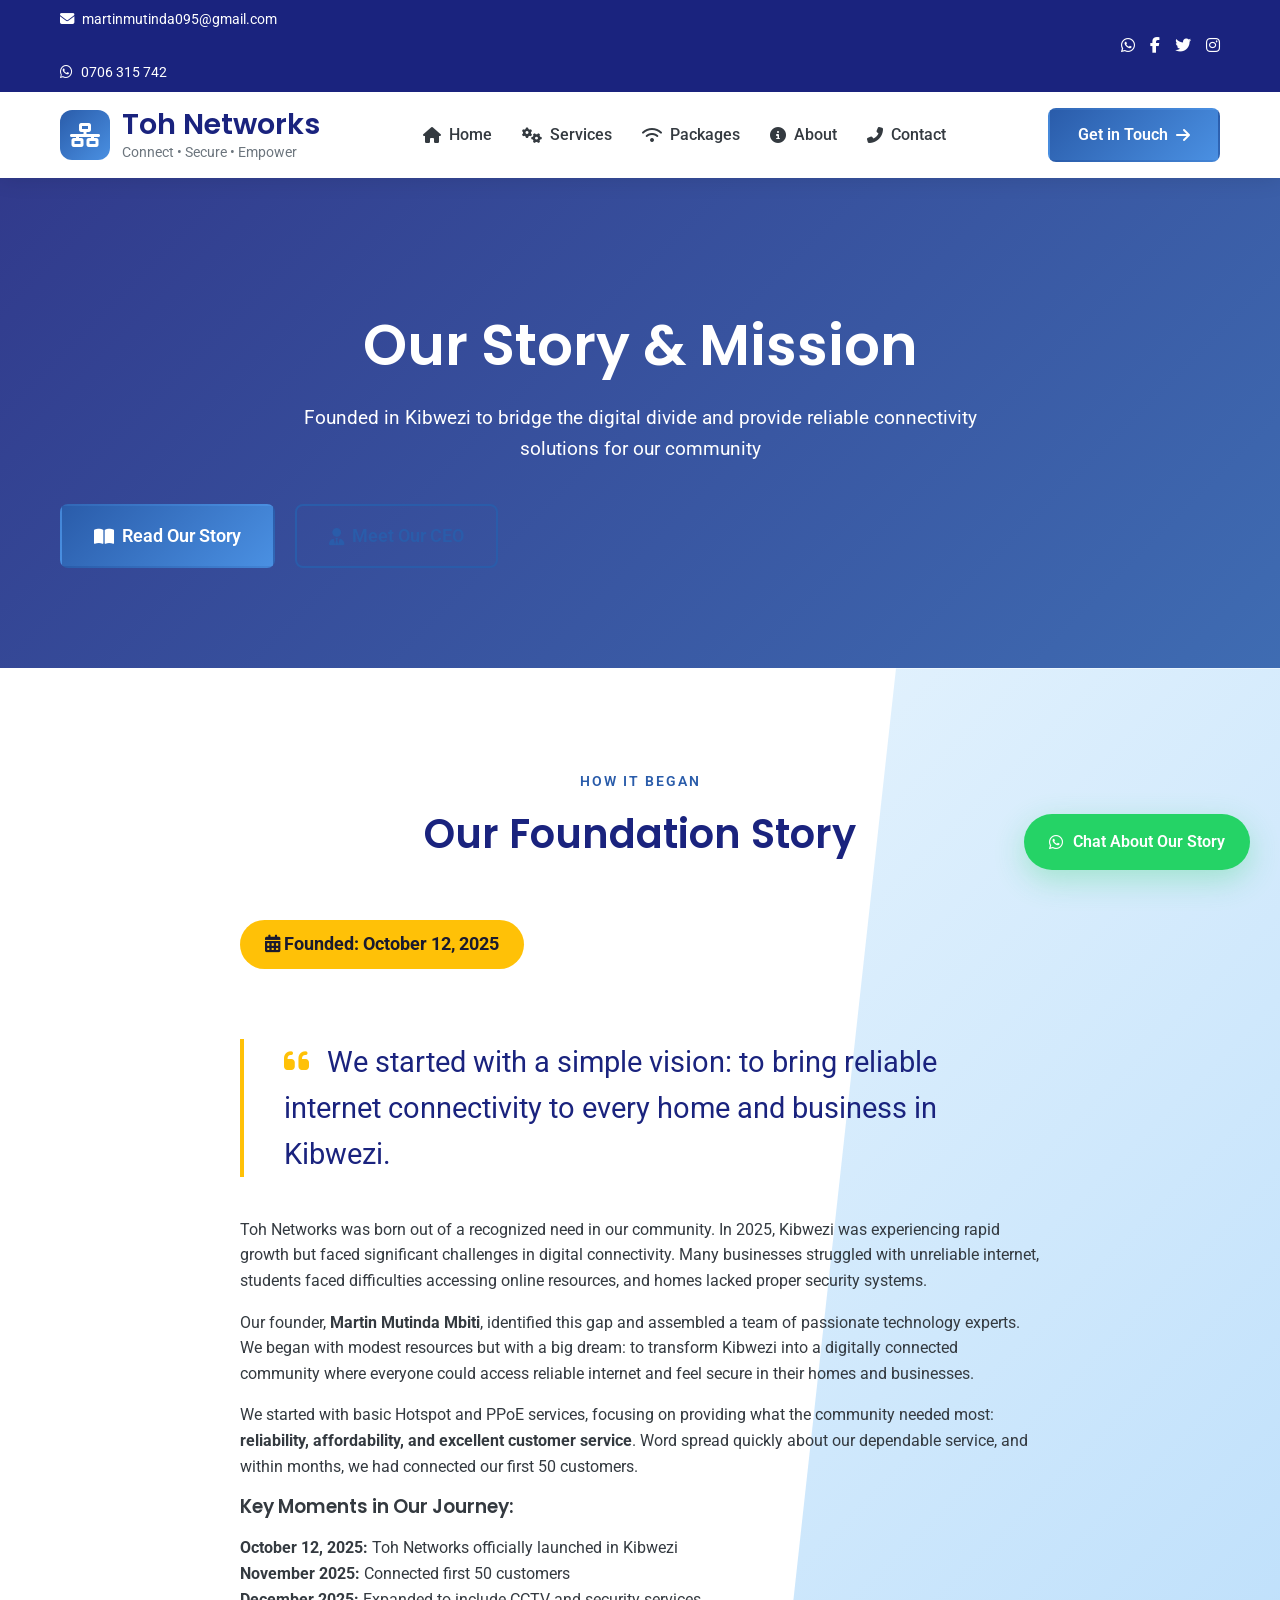
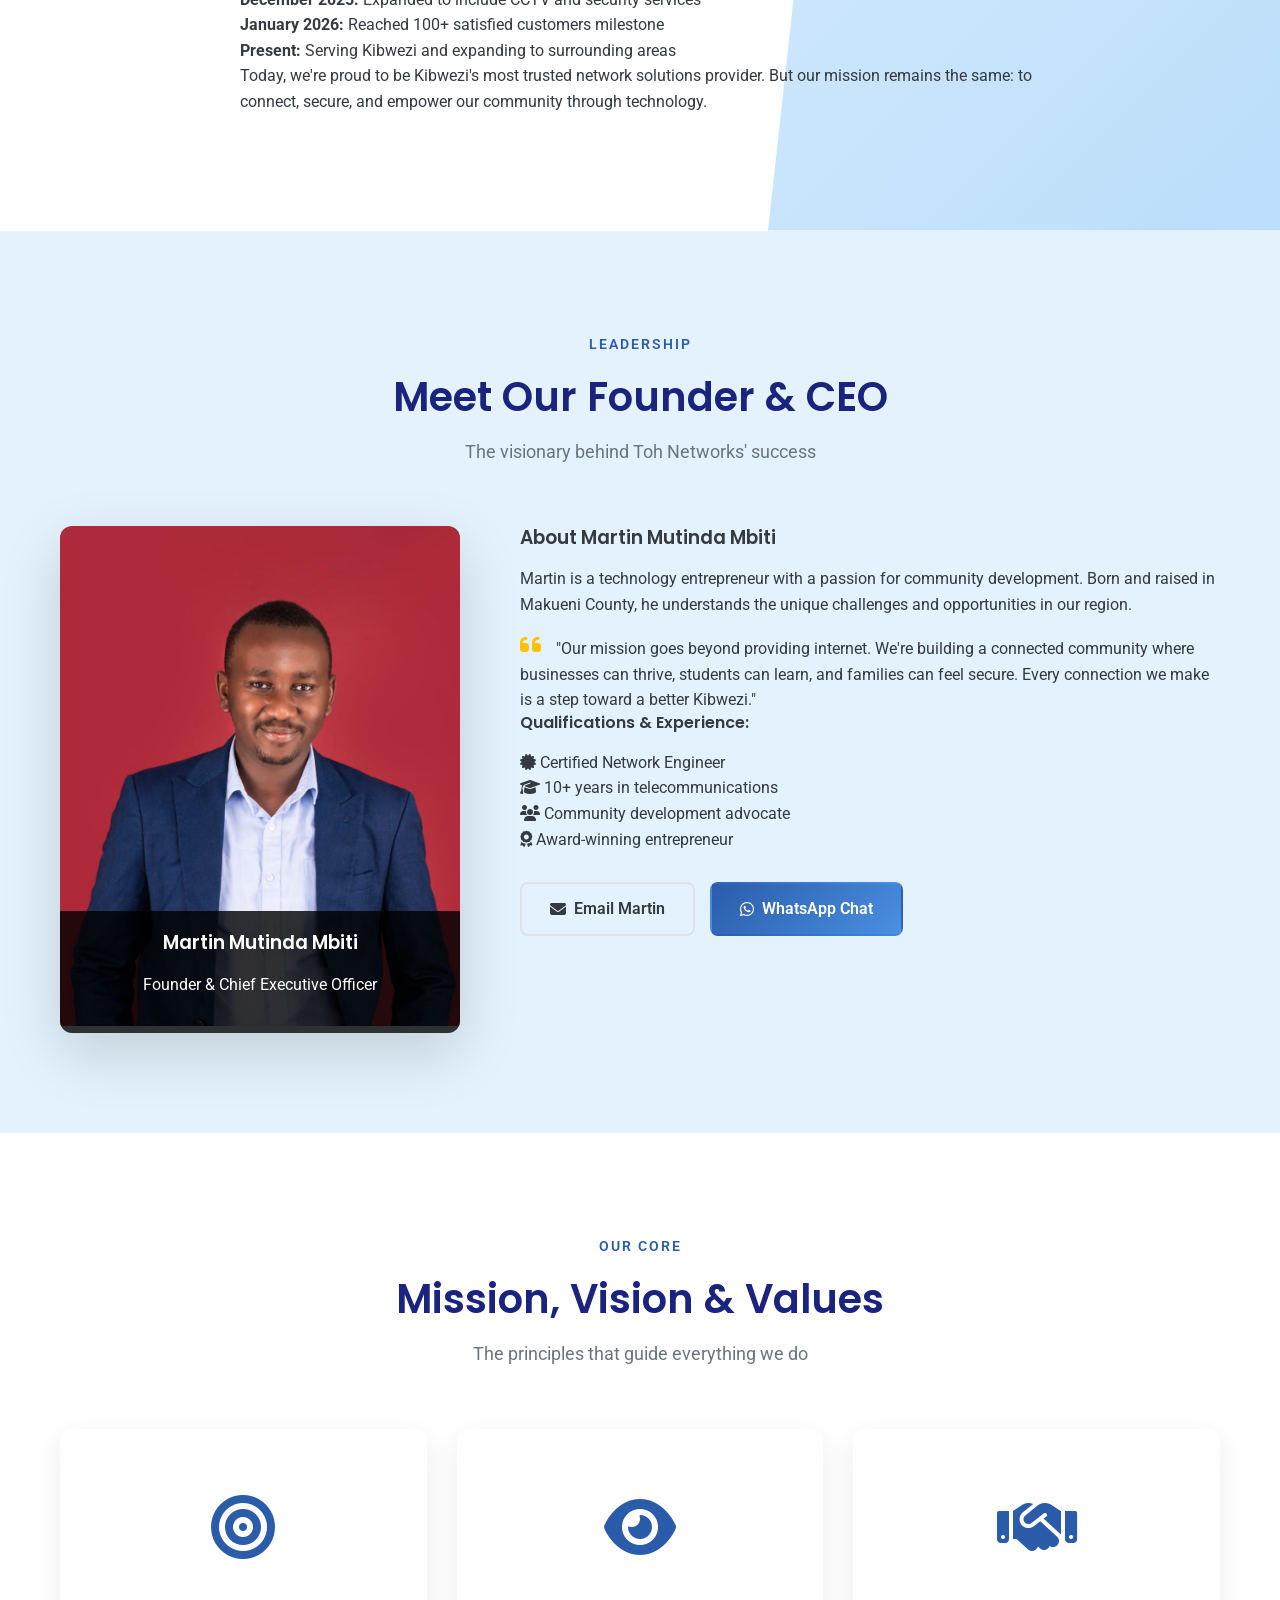
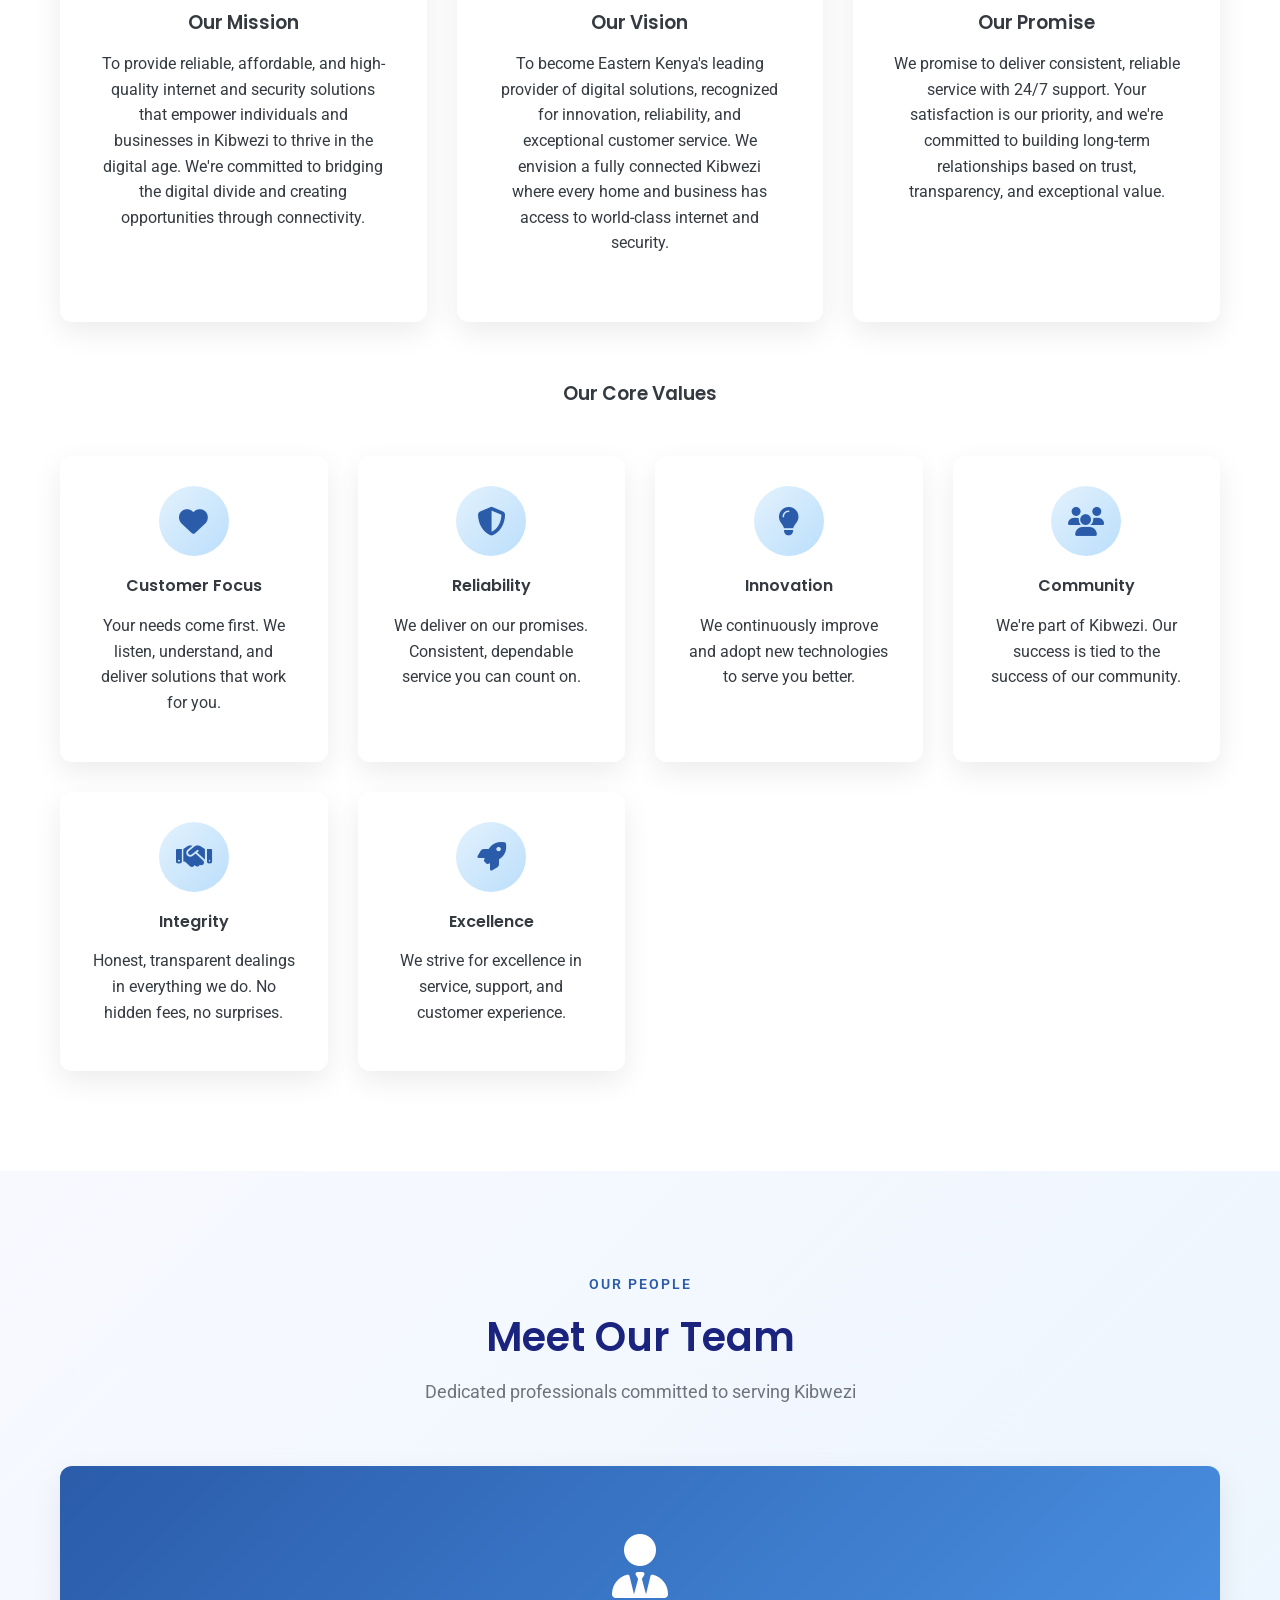
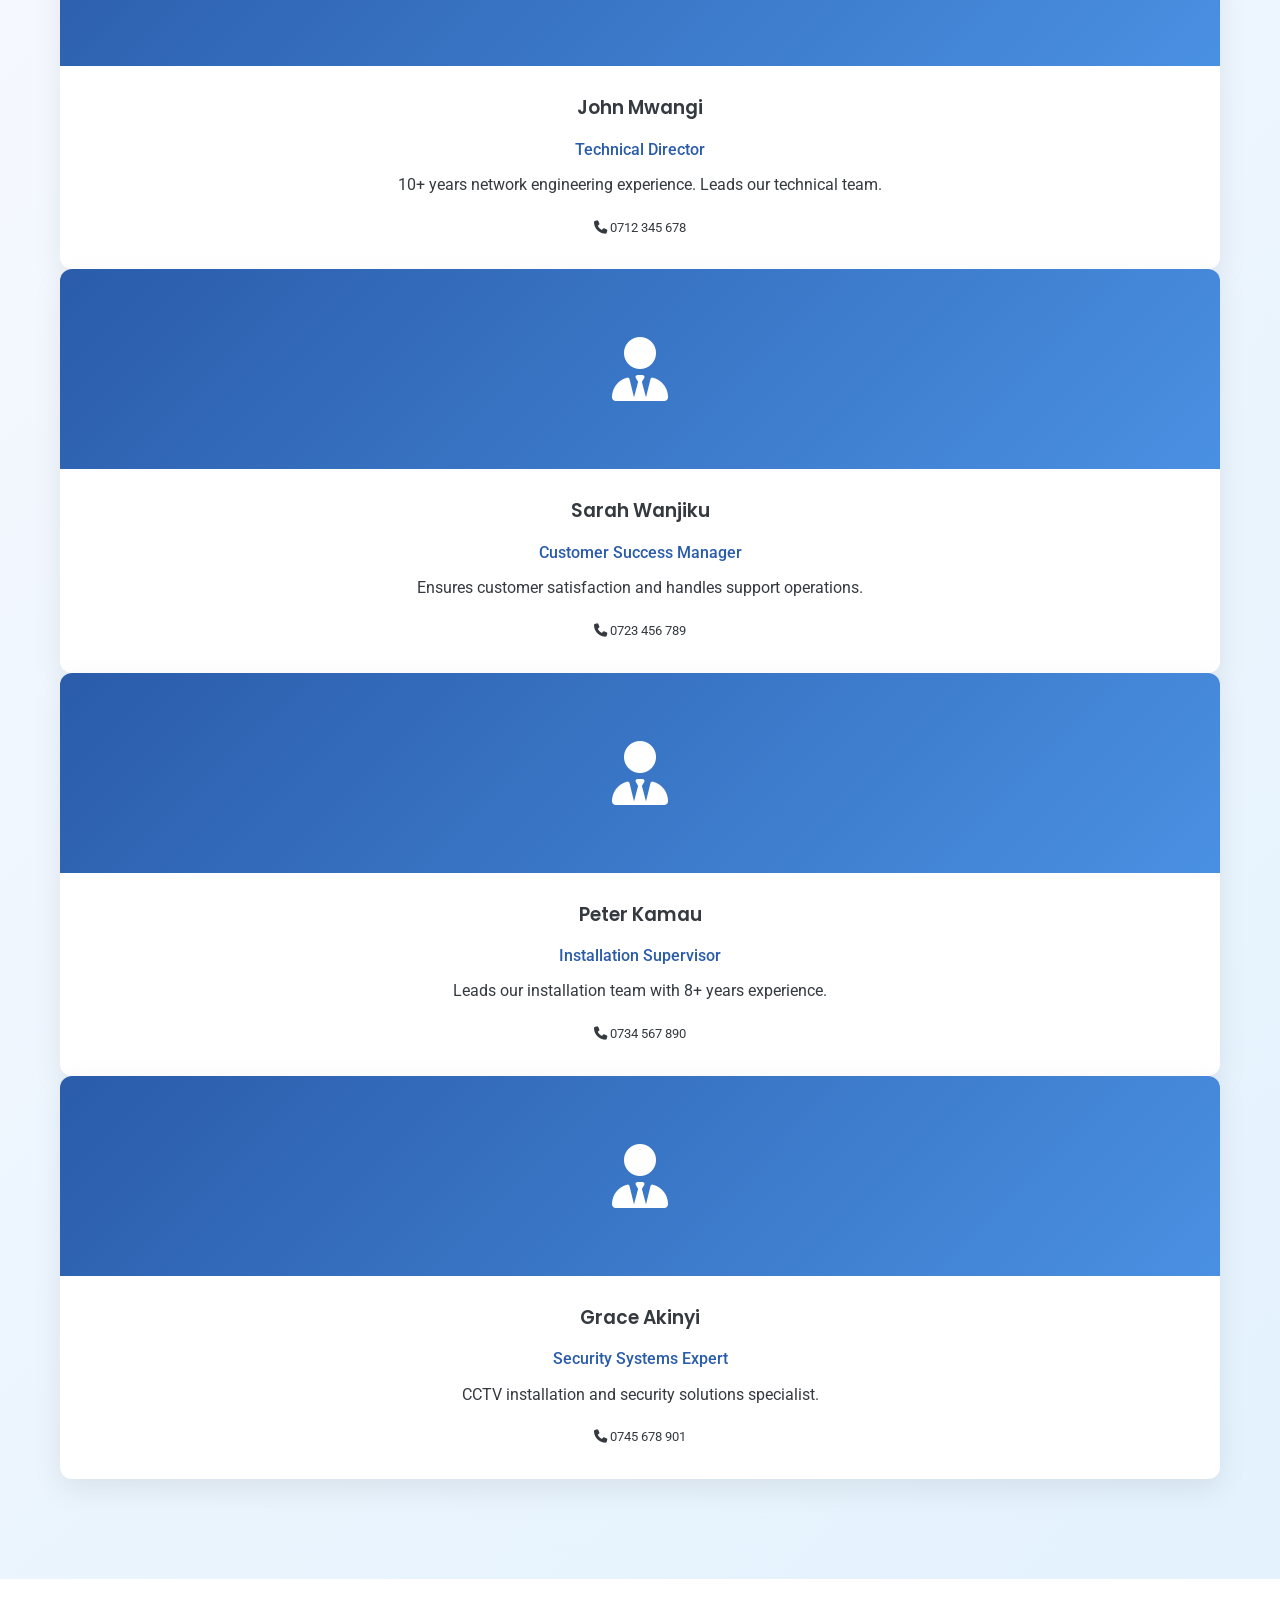
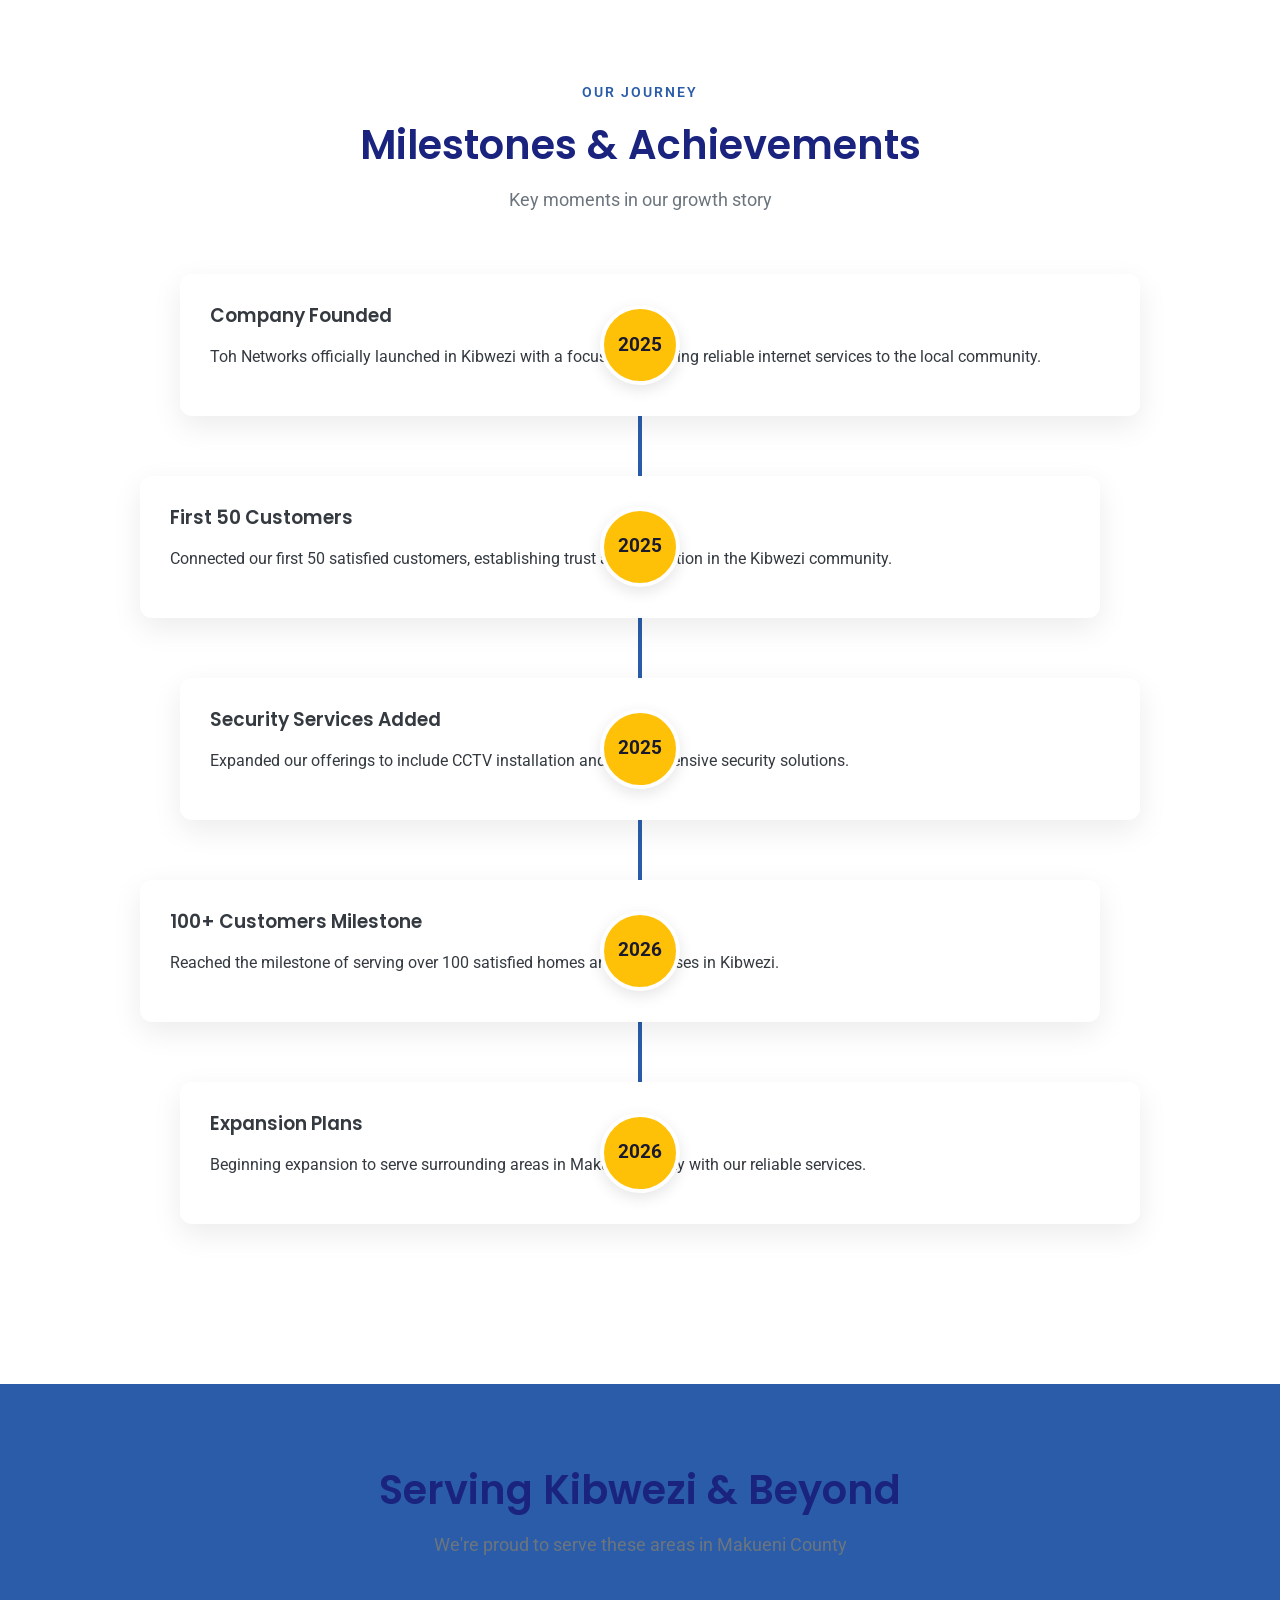
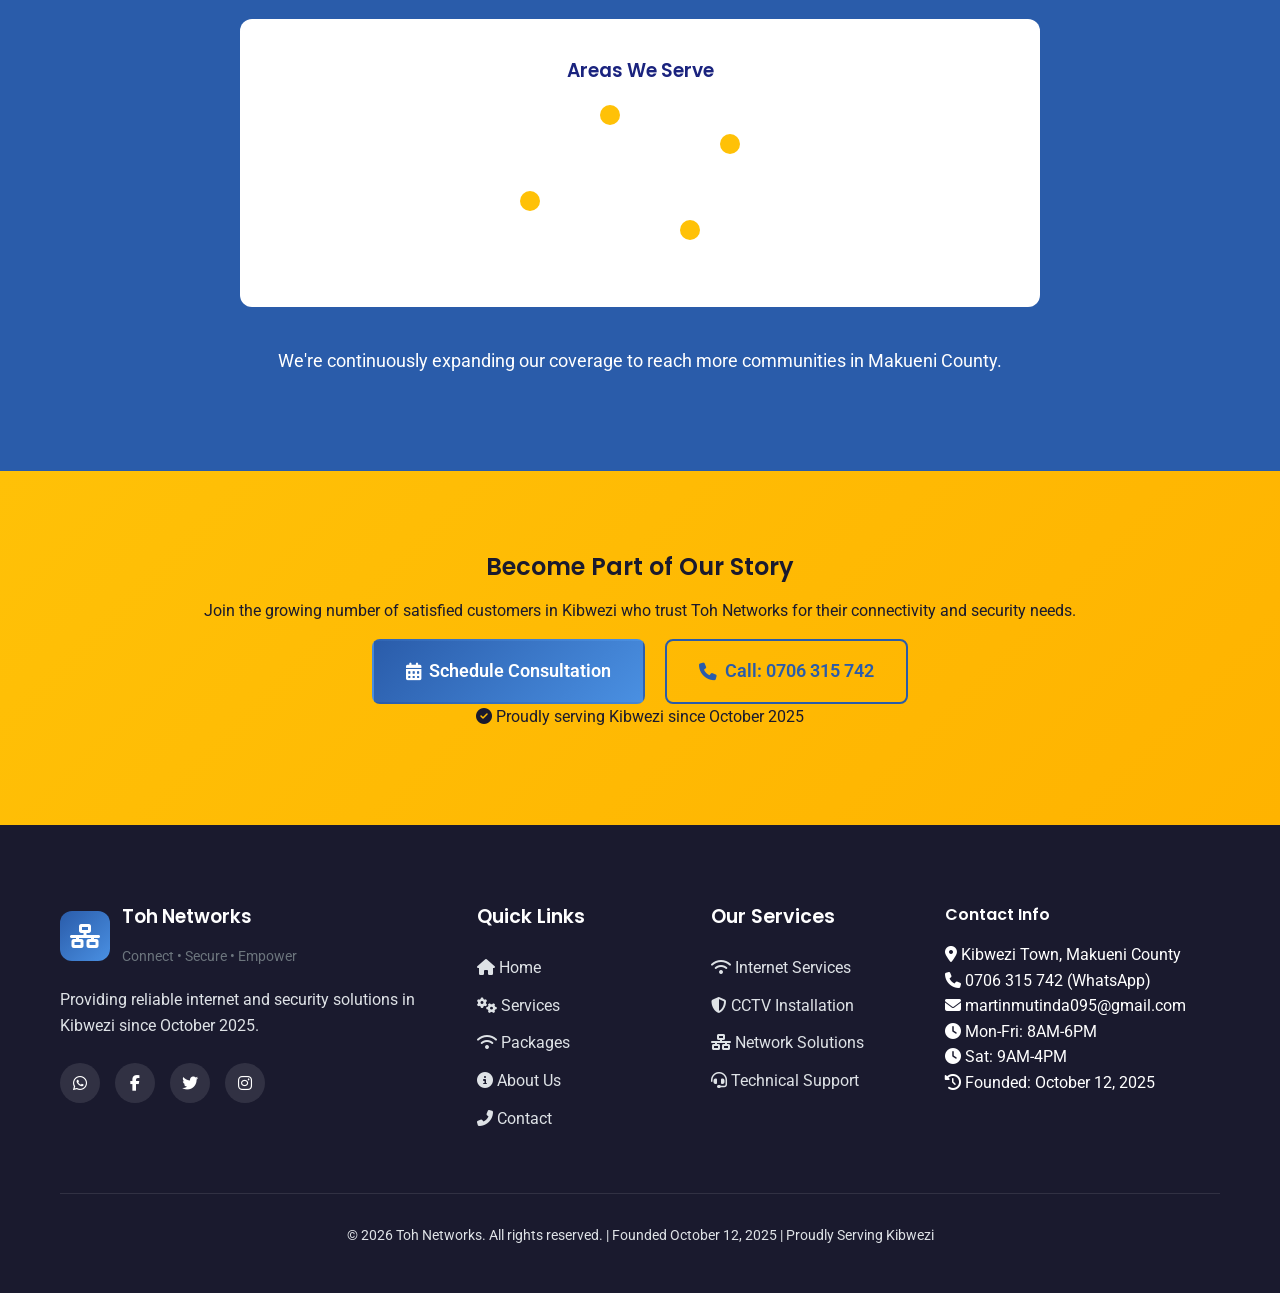
<file: TOH NETWORK/about.html>
<!DOCTYPE html>
<html lang="en">
<head>
    <meta charset="UTF-8">
    <meta name="viewport" content="width=device-width, initial-scale=1.0">
    <title>About Toh Networks | Our Story, Mission & Team - Kibwezi's Trusted Network Provider</title>
    
    <!-- Favicon -->
    <link rel="icon" type="image/x-icon" href="images/favicon.ico">
    
    <!-- CSS -->
    <link rel="stylesheet" href="css/style.css">
    <link rel="stylesheet" href="https://cdnjs.cloudflare.com/ajax/libs/font-awesome/6.4.0/css/all.min.css">
    <link href="https://fonts.googleapis.com/css2?family=Poppins:wght@300;400;500;600;700;800&family=Roboto:wght@300;400;500;700&display=swap" rel="stylesheet">
    
    <!-- Animation Libraries -->
    <link rel="stylesheet" href="https://cdnjs.cloudflare.com/ajax/libs/animate.css/4.1.1/animate.min.css">
    <link rel="stylesheet" href="https://unpkg.com/aos@next/dist/aos.css" />
    
    <!-- Page-specific CSS -->
    <style>
        .about-hero {
            background: linear-gradient(135deg, rgba(26, 35, 126, 0.9), rgba(42, 92, 170, 0.9)), 
                        url('https://images.unsplash.com/photo-1552664730-d307ca884978?ixlib=rb-4.0.3&auto=format&fit=crop&w=1600&q=80');
            background-size: cover;
            background-position: center;
            color: white;
            padding: 180px 0 100px;
            text-align: center;
            margin-top: 130px;
        }
        
        .about-hero h1 {
            font-size: 3.5rem;
            margin-bottom: 20px;
            color: white;
        }
        
        .about-hero p {
            font-size: 1.2rem;
            max-width: 700px;
            margin: 0 auto 40px;
            opacity: 0.9;
        }
        
        .foundation-story {
            padding: 100px 0;
            position: relative;
            overflow: hidden;
        }
        
        .foundation-bg {
            position: absolute;
            top: 0;
            right: 0;
            width: 40%;
            height: 100%;
            background: linear-gradient(135deg, var(--light-blue), #bbdefb);
            clip-path: polygon(25% 0%, 100% 0%, 100% 100%, 0% 100%);
            z-index: -1;
        }
        
        .story-content {
            max-width: 800px;
            margin: 0 auto;
            position: relative;
        }
        
        .foundation-date {
            display: inline-block;
            background: var(--accent-gold);
            color: var(--dark);
            padding: 10px 25px;
            border-radius: 50px;
            font-weight: bold;
            font-size: 1.1rem;
            margin-bottom: 30px;
        }
        
        .story-highlight {
            font-size: 1.8rem;
            line-height: 1.6;
            color: var(--dark-blue);
            margin: 40px 0;
            padding-left: 40px;
            border-left: 4px solid var(--accent-gold);
        }
        
        .ceo-section {
            background: var(--light-blue);
            padding: 100px 0;
        }
        
        .ceo-profile {
            display: grid;
            grid-template-columns: 400px 1fr;
            gap: 60px;
            align-items: start;
            max-width: 1200px;
            margin: 0 auto;
        }
        
        .ceo-photo-container {
            position: relative;
            border-radius: var(--border-radius);
            overflow: hidden;
            box-shadow: var(--shadow-lg);
        }
        
        .ceo-photo-container img {
            width: 100%;
            height: 500px;
            object-fit: cover;
            transition: transform 0.5s ease;
        }
        
        .ceo-photo-container:hover img {
            transform: scale(1.05);
        }
        
        .ceo-badge {
            position: absolute;
            bottom: 0;
            left: 0;
            right: 0;
            background: rgba(0, 0, 0, 0.8);
            color: white;
            padding: 20px;
            text-align: center;
        }
        
        .ceo-contact-info {
            display: flex;
            gap: 15px;
            margin-top: 30px;
        }
        
        .mission-values {
            padding: 100px 0;
        }
        
        .mission-card {
            background: white;
            padding: 50px 40px;
            border-radius: var(--border-radius);
            box-shadow: var(--shadow);
            text-align: center;
            transition: var(--transition);
            height: 100%;
        }
        
        .mission-card:hover {
            transform: translateY(-10px);
            box-shadow: var(--shadow-lg);
        }
        
        .mission-icon-large {
            font-size: 4rem;
            color: var(--primary-blue);
            margin-bottom: 30px;
        }
        
        .values-grid {
            display: grid;
            grid-template-columns: repeat(auto-fit, minmax(250px, 1fr));
            gap: 30px;
            margin-top: 50px;
        }
        
        .value-card {
            text-align: center;
            padding: 30px;
            border-radius: var(--border-radius);
            background: white;
            box-shadow: var(--shadow);
            transition: var(--transition);
        }
        
        .value-card:hover {
            transform: translateY(-5px);
            box-shadow: var(--shadow-lg);
        }
        
        .value-icon {
            width: 70px;
            height: 70px;
            background: linear-gradient(135deg, var(--light-blue), #bbdefb);
            border-radius: 50%;
            display: flex;
            align-items: center;
            justify-content: center;
            margin: 0 auto 20px;
            font-size: 1.8rem;
            color: var(--primary-blue);
        }
        
        .team-section {
            padding: 100px 0;
            background: linear-gradient(135deg, #f8f9ff 0%, #e3f2fd 100%);
        }
        
        .team-member {
            background: white;
            border-radius: var(--border-radius);
            overflow: hidden;
            box-shadow: var(--shadow);
            transition: var(--transition);
            text-align: center;
        }
        
        .team-member:hover {
            transform: translateY(-10px);
            box-shadow: var(--shadow-lg);
        }
        
        .member-photo {
            height: 200px;
            background: linear-gradient(135deg, var(--primary-blue), var(--secondary-blue));
            display: flex;
            align-items: center;
            justify-content: center;
            font-size: 4rem;
            color: white;
        }
        
        .member-info {
            padding: 30px;
        }
        
        .member-role {
            color: var(--primary-blue);
            font-weight: 500;
            margin-bottom: 10px;
        }
        
        .milestones {
            padding: 100px 0;
        }
        
        .milestone-track {
            position: relative;
            max-width: 1000px;
            margin: 0 auto;
        }
        
        .milestone-track::before {
            content: '';
            position: absolute;
            left: 50%;
            top: 0;
            bottom: 0;
            width: 4px;
            background: var(--primary-blue);
            transform: translateX(-50%);
        }
        
        .milestone-item {
            display: flex;
            align-items: center;
            margin-bottom: 60px;
            position: relative;
        }
        
        .milestone-item:nth-child(odd) {
            flex-direction: row-reverse;
        }
        
        .milestone-content {
            flex: 1;
            padding: 30px;
            background: white;
            border-radius: var(--border-radius);
            box-shadow: var(--shadow);
        }
        
        .milestone-item:nth-child(even) .milestone-content {
            margin-right: 40px;
        }
        
        .milestone-item:nth-child(odd) .milestone-content {
            margin-left: 40px;
        }
        
        .milestone-year {
            position: absolute;
            left: 50%;
            transform: translateX(-50%);
            width: 80px;
            height: 80px;
            background: var(--accent-gold);
            color: var(--dark);
            border-radius: 50%;
            display: flex;
            align-items: center;
            justify-content: center;
            font-weight: bold;
            font-size: 1.2rem;
            z-index: 1;
            border: 4px solid white;
            box-shadow: 0 5px 15px rgba(0, 0, 0, 0.1);
        }
        
        .coverage-section {
            background: var(--primary-blue);
            color: white;
            padding: 80px 0;
            text-align: center;
        }
        
        .coverage-map {
            max-width: 800px;
            margin: 40px auto;
            position: relative;
        }
        
        .location-dot {
            position: absolute;
            width: 20px;
            height: 20px;
            background: var(--accent-gold);
            border-radius: 50%;
            animation: pulse 2s infinite;
        }
        
        @keyframes pulse {
            0% { transform: scale(1); opacity: 1; }
            100% { transform: scale(3); opacity: 0; }
        }
        
        .contact-cta {
            background: linear-gradient(135deg, var(--accent-gold), #FFB300);
            color: var(--dark);
            padding: 80px 0;
            text-align: center;
        }
    </style>
</head>
<body>
    <!-- Preloader -->
    <div class="preloader">
        <div class="loader">
            <div class="network-node"></div>
            <div class="network-node"></div>
            <div class="network-node"></div>
            <div class="network-node"></div>
        </div>
        <p>Loading Toh Networks...</p>
    </div>

    <!-- Header & Navigation -->
    <header class="header">
        <div class="top-bar">
            <div class="container">
                <div class="contact-info">
                    <span><i class="fas fa-envelope"></i> martinmutinda095@gmail.com</span>
                    <span><i class="fab fa-whatsapp"></i> 0706 315 742</span>
                </div>
                <div class="social-top">
                    <a href="https://wa.me/254706315742" target="_blank" class="social-icon whatsapp"><i class="fab fa-whatsapp"></i></a>
                    <a href="#" class="social-icon facebook"><i class="fab fa-facebook-f"></i></a>
                    <a href="#" class="social-icon twitter"><i class="fab fa-twitter"></i></a>
                    <a href="#" class="social-icon instagram"><i class="fab fa-instagram"></i></a>
                </div>
            </div>
        </div>

        <nav class="navbar">
            <div class="container">
                <div class="nav-brand">
                    <a href="index.html" class="logo">
                        <div class="logo-icon">
                            <i class="fas fa-network-wired"></i>
                        </div>
                        <div class="logo-text">
                            <h1>Toh Networks</h1>
                            <p>Connect • Secure • Empower</p>
                        </div>
                    </a>
                </div>

                <div class="nav-menu" id="navMenu">
                    <ul class="nav-links">
                        <li><a href="index.html"><i class="fas fa-home"></i> Home</a></li>
                        <li><a href="services.html"><i class="fas fa-cogs"></i> Services</a></li>
                        <li><a href="packages.html"><i class="fas fa-wifi"></i> Packages</a></li>
                        <li><a href="about.html" class="active"><i class="fas fa-info-circle"></i> About</a></li>
                        <li><a href="contact.html"><i class="fas fa-phone-alt"></i> Contact</a></li>
                    </ul>
                </div>

                <div class="nav-cta">
                    <a href="contact.html" class="btn btn-primary pulse">Get in Touch <i class="fas fa-arrow-right"></i></a>
                    <div class="hamburger" id="hamburger">
                        <span></span>
                        <span></span>
                        <span></span>
                    </div>
                </div>
            </div>
        </nav>
    </header>

    <!-- About Hero -->
    <section class="about-hero">
        <div class="container">
            <h1 class="animate__animated animate__fadeInDown">Our Story & Mission</h1>
            <p class="animate__animated animate__fadeInUp animate__delay-1s">Founded in Kibwezi to bridge the digital divide and provide reliable connectivity solutions for our community</p>
            <div class="hero-buttons animate__animated animate__fadeInUp animate__delay-2s">
                <a href="#story" class="btn btn-primary btn-large">
                    <i class="fas fa-book-open"></i> Read Our Story
                </a>
                <a href="#ceo" class="btn btn-secondary btn-large">
                    <i class="fas fa-user-tie"></i> Meet Our CEO
                </a>
            </div>
        </div>
    </section>

    <!-- Foundation Story -->
    <section id="story" class="foundation-story">
        <div class="foundation-bg"></div>
        <div class="container">
            <div class="section-header" data-aos="fade-up">
                <span class="section-subtitle">How It Began</span>
                <h2 class="section-title">Our Foundation Story</h2>
            </div>

            <div class="story-content" data-aos="fade-up">
                <div class="foundation-date">
                    <i class="fas fa-calendar-alt"></i> Founded: October 12, 2025
                </div>
                
                <div class="story-highlight">
                    <i class="fas fa-quote-left" style="color: var(--accent-gold); margin-right: 10px;"></i>
                    We started with a simple vision: to bring reliable internet connectivity to every home and business in Kibwezi.
                </div>

                <p>Toh Networks was born out of a recognized need in our community. In 2025, Kibwezi was experiencing rapid growth but faced significant challenges in digital connectivity. Many businesses struggled with unreliable internet, students faced difficulties accessing online resources, and homes lacked proper security systems.</p>

                <p>Our founder, <strong>Martin Mutinda Mbiti</strong>, identified this gap and assembled a team of passionate technology experts. We began with modest resources but with a big dream: to transform Kibwezi into a digitally connected community where everyone could access reliable internet and feel secure in their homes and businesses.</p>

                <p>We started with basic Hotspot and PPoE services, focusing on providing what the community needed most: <strong>reliability, affordability, and excellent customer service</strong>. Word spread quickly about our dependable service, and within months, we had connected our first 50 customers.</p>

                <div class="key-moments">
                    <h3>Key Moments in Our Journey:</h3>
                    <ul>
                        <li><strong>October 12, 2025:</strong> Toh Networks officially launched in Kibwezi</li>
                        <li><strong>November 2025:</strong> Connected first 50 customers</li>
                        <li><strong>December 2025:</strong> Expanded to include CCTV and security services</li>
                        <li><strong>January 2026:</strong> Reached 100+ satisfied customers milestone</li>
                        <li><strong>Present:</strong> Serving Kibwezi and expanding to surrounding areas</li>
                    </ul>
                </div>

                <p>Today, we're proud to be Kibwezi's most trusted network solutions provider. But our mission remains the same: to connect, secure, and empower our community through technology.</p>
            </div>
        </div>
    </section>

    <!-- CEO Section -->
    <section id="ceo" class="ceo-section">
        <div class="container">
            <div class="section-header" data-aos="fade-up">
                <span class="section-subtitle">Leadership</span>
                <h2 class="section-title">Meet Our Founder & CEO</h2>
                <p class="section-description">The visionary behind Toh Networks' success</p>
            </div>

            <div class="ceo-profile" data-aos="fade-up">
                <div class="ceo-photo-container">
                    <img src="images/CEO.jpeg" alt="Martin Mutinda Mbiti - CEO of Toh Networks">
                    <div class="ceo-badge">
                        <h3>Martin Mutinda Mbiti</h3>
                        <p>Founder & Chief Executive Officer</p>
                    </div>
                </div>

                <div class="ceo-details">
                    <h3>About Martin Mutinda Mbiti</h3>
                    <p>Martin is a technology entrepreneur with a passion for community development. Born and raised in Makueni County, he understands the unique challenges and opportunities in our region.</p>

                    <div class="ceo-message">
                        <blockquote>
                            <i class="fas fa-quote-left" style="color: var(--accent-gold); font-size: 1.5rem; margin-right: 10px;"></i>
                            "Our mission goes beyond providing internet. We're building a connected community where businesses can thrive, students can learn, and families can feel secure. Every connection we make is a step toward a better Kibwezi."
                        </blockquote>
                    </div>

                    <div class="ceo-qualifications">
                        <h4>Qualifications & Experience:</h4>
                        <ul>
                            <li><i class="fas fa-certificate"></i> Certified Network Engineer</li>
                            <li><i class="fas fa-graduation-cap"></i> 10+ years in telecommunications</li>
                            <li><i class="fas fa-users"></i> Community development advocate</li>
                            <li><i class="fas fa-award"></i> Award-winning entrepreneur</li>
                        </ul>
                    </div>

                    <div class="ceo-contact-info">
                        <a href="mailto:martinmutinda095@gmail.com" class="btn btn-outline">
                            <i class="fas fa-envelope"></i> Email Martin
                        </a>
                        <a href="https://wa.me/254706315742" class="btn btn-primary">
                            <i class="fab fa-whatsapp"></i> WhatsApp Chat
                        </a>
                    </div>
                </div>
            </div>
        </div>
    </section>

    <!-- Mission & Vision -->
    <section class="mission-values">
        <div class="container">
            <div class="section-header" data-aos="fade-up">
                <span class="section-subtitle">Our Core</span>
                <h2 class="section-title">Mission, Vision & Values</h2>
                <p class="section-description">The principles that guide everything we do</p>
            </div>

            <div class="mission-vision-grid">
                <div class="mission-card" data-aos="fade-right">
                    <div class="mission-icon-large">
                        <i class="fas fa-bullseye"></i>
                    </div>
                    <h3>Our Mission</h3>
                    <p>To provide reliable, affordable, and high-quality internet and security solutions that empower individuals and businesses in Kibwezi to thrive in the digital age. We're committed to bridging the digital divide and creating opportunities through connectivity.</p>
                </div>

                <div class="mission-card" data-aos="fade-up">
                    <div class="mission-icon-large">
                        <i class="fas fa-eye"></i>
                    </div>
                    <h3>Our Vision</h3>
                    <p>To become Eastern Kenya's leading provider of digital solutions, recognized for innovation, reliability, and exceptional customer service. We envision a fully connected Kibwezi where every home and business has access to world-class internet and security.</p>
                </div>

                <div class="mission-card" data-aos="fade-left">
                    <div class="mission-icon-large">
                        <i class="fas fa-handshake"></i>
                    </div>
                    <h3>Our Promise</h3>
                    <p>We promise to deliver consistent, reliable service with 24/7 support. Your satisfaction is our priority, and we're committed to building long-term relationships based on trust, transparency, and exceptional value.</p>
                </div>
            </div>

            <div class="values-section" data-aos="fade-up">
                <h3 class="text-center" style="margin: 60px 0 40px;">Our Core Values</h3>
                <div class="values-grid">
                    <div class="value-card">
                        <div class="value-icon">
                            <i class="fas fa-heart"></i>
                        </div>
                        <h4>Customer Focus</h4>
                        <p>Your needs come first. We listen, understand, and deliver solutions that work for you.</p>
                    </div>

                    <div class="value-card">
                        <div class="value-icon">
                            <i class="fas fa-shield-alt"></i>
                        </div>
                        <h4>Reliability</h4>
                        <p>We deliver on our promises. Consistent, dependable service you can count on.</p>
                    </div>

                    <div class="value-card">
                        <div class="value-icon">
                            <i class="fas fa-lightbulb"></i>
                        </div>
                        <h4>Innovation</h4>
                        <p>We continuously improve and adopt new technologies to serve you better.</p>
                    </div>

                    <div class="value-card">
                        <div class="value-icon">
                            <i class="fas fa-users"></i>
                        </div>
                        <h4>Community</h4>
                        <p>We're part of Kibwezi. Our success is tied to the success of our community.</p>
                    </div>

                    <div class="value-card">
                        <div class="value-icon">
                            <i class="fas fa-handshake"></i>
                        </div>
                        <h4>Integrity</h4>
                        <p>Honest, transparent dealings in everything we do. No hidden fees, no surprises.</p>
                    </div>

                    <div class="value-card">
                        <div class="value-icon">
                            <i class="fas fa-rocket"></i>
                        </div>
                        <h4>Excellence</h4>
                        <p>We strive for excellence in service, support, and customer experience.</p>
                    </div>
                </div>
            </div>
        </div>
    </section>

    <!-- Team Section -->
    <section class="team-section">
        <div class="container">
            <div class="section-header" data-aos="fade-up">
                <span class="section-subtitle">Our People</span>
                <h2 class="section-title">Meet Our Team</h2>
                <p class="section-description">Dedicated professionals committed to serving Kibwezi</p>
            </div>

            <div class="team-grid">
                <div class="team-member" data-aos="fade-up" data-aos-delay="100">
                    <div class="member-photo">
                        <i class="fas fa-user-tie"></i>
                    </div>
                    <div class="member-info">
                        <h3>John Mwangi</h3>
                        <div class="member-role">Technical Director</div>
                        <p>10+ years network engineering experience. Leads our technical team.</p>
                        <div class="member-contact">
                            <small><i class="fas fa-phone"></i> 0712 345 678</small>
                        </div>
                    </div>
                </div>

                <div class="team-member" data-aos="fade-up" data-aos-delay="200">
                    <div class="member-photo">
                        <i class="fas fa-user-tie"></i>
                    </div>
                    <div class="member-info">
                        <h3>Sarah Wanjiku</h3>
                        <div class="member-role">Customer Success Manager</div>
                        <p>Ensures customer satisfaction and handles support operations.</p>
                        <div class="member-contact">
                            <small><i class="fas fa-phone"></i> 0723 456 789</small>
                        </div>
                    </div>
                </div>

                <div class="team-member" data-aos="fade-up" data-aos-delay="300">
                    <div class="member-photo">
                        <i class="fas fa-user-tie"></i>
                    </div>
                    <div class="member-info">
                        <h3>Peter Kamau</h3>
                        <div class="member-role">Installation Supervisor</div>
                        <p>Leads our installation team with 8+ years experience.</p>
                        <div class="member-contact">
                            <small><i class="fas fa-phone"></i> 0734 567 890</small>
                        </div>
                    </div>
                </div>

                <div class="team-member" data-aos="fade-up" data-aos-delay="400">
                    <div class="member-photo">
                        <i class="fas fa-user-tie"></i>
                    </div>
                    <div class="member-info">
                        <h3>Grace Akinyi</h3>
                        <div class="member-role">Security Systems Expert</div>
                        <p>CCTV installation and security solutions specialist.</p>
                        <div class="member-contact">
                            <small><i class="fas fa-phone"></i> 0745 678 901</small>
                        </div>
                    </div>
                </div>
            </div>
        </div>
    </section>

    <!-- Milestones -->
    <section class="milestones">
        <div class="container">
            <div class="section-header" data-aos="fade-up">
                <span class="section-subtitle">Our Journey</span>
                <h2 class="section-title">Milestones & Achievements</h2>
                <p class="section-description">Key moments in our growth story</p>
            </div>

            <div class="milestone-track">
                <div class="milestone-item" data-aos="fade-right">
                    <div class="milestone-content">
                        <h3>Company Founded</h3>
                        <p>Toh Networks officially launched in Kibwezi with a focus on providing reliable internet services to the local community.</p>
                    </div>
                    <div class="milestone-year">2025</div>
                </div>

                <div class="milestone-item" data-aos="fade-left">
                    <div class="milestone-content">
                        <h3>First 50 Customers</h3>
                        <p>Connected our first 50 satisfied customers, establishing trust and reputation in the Kibwezi community.</p>
                    </div>
                    <div class="milestone-year">2025</div>
                </div>

                <div class="milestone-item" data-aos="fade-right">
                    <div class="milestone-content">
                        <h3>Security Services Added</h3>
                        <p>Expanded our offerings to include CCTV installation and comprehensive security solutions.</p>
                    </div>
                    <div class="milestone-year">2025</div>
                </div>

                <div class="milestone-item" data-aos="fade-left">
                    <div class="milestone-content">
                        <h3>100+ Customers Milestone</h3>
                        <p>Reached the milestone of serving over 100 satisfied homes and businesses in Kibwezi.</p>
                    </div>
                    <div class="milestone-year">2026</div>
                </div>

                <div class="milestone-item" data-aos="fade-right">
                    <div class="milestone-content">
                        <h3>Expansion Plans</h3>
                        <p>Beginning expansion to serve surrounding areas in Makueni County with our reliable services.</p>
                    </div>
                    <div class="milestone-year">2026</div>
                </div>
            </div>
        </div>
    </section>

    <!-- Coverage Area -->
    <section class="coverage-section">
        <div class="container">
            <div class="section-header" data-aos="fade-up">
                <h2 class="section-title">Serving Kibwezi & Beyond</h2>
                <p class="section-description">We're proud to serve these areas in Makueni County</p>
            </div>

            <div class="coverage-map" data-aos="zoom-in">
                <div class="location-dot" style="top: 30%; left: 45%;"></div>
                <div class="location-dot" style="top: 40%; left: 60%; animation-delay: 0.5s;"></div>
                <div class="location-dot" style="top: 60%; left: 35%; animation-delay: 1s;"></div>
                <div class="location-dot" style="top: 70%; left: 55%; animation-delay: 1.5s;"></div>
                
                <div style="background: white; padding: 40px; border-radius: var(--border-radius);">
                    <h3 style="color: var(--dark-blue); margin-bottom: 30px;">Areas We Serve</h3>
                    <div class="areas-grid">
                        <div class="area-item">✓ Kibwezi Town</div>
                        <div class="area-item">✓ Kibwezi West</div>
                        <div class="area-item">✓ Kibwezi East</div>
                        <div class="area-item">✓ Masongaleni</div>
                        <div class="area-item">✓ Makindu</div>
                        <div class="area-item">✓ Sultan Hamud</div>
                    </div>
                </div>
            </div>

            <p style="margin-top: 40px; font-size: 1.1rem;">We're continuously expanding our coverage to reach more communities in Makueni County.</p>
        </div>
    </section>

    <!-- Contact CTA -->
    <section class="contact-cta">
        <div class="container">
            <div class="cta-content" data-aos="zoom-in">
                <h2>Become Part of Our Story</h2>
                <p>Join the growing number of satisfied customers in Kibwezi who trust Toh Networks for their connectivity and security needs.</p>
                <div class="cta-buttons">
                    <a href="contact.html" class="btn btn-primary btn-large">
                        <i class="fas fa-calendar-alt"></i> Schedule Consultation
                    </a>
                    <a href="tel:0706315742" class="btn btn-secondary btn-large">
                        <i class="fas fa-phone"></i> Call: 0706 315 742
                    </a>
                </div>
                <p class="cta-note"><i class="fas fa-check-circle"></i> Proudly serving Kibwezi since October 2025</p>
            </div>
        </div>
    </section>

    <!-- Footer -->
    <footer class="footer">
        <div class="container">
            <div class="footer-content">
                <div class="footer-brand">
                    <div class="logo">
                        <div class="logo-icon">
                            <i class="fas fa-network-wired"></i>
                        </div>
                        <div class="logo-text">
                            <h3>Toh Networks</h3>
                            <p>Connect • Secure • Empower</p>
                        </div>
                    </div>
                    <p class="footer-description">Providing reliable internet and security solutions in Kibwezi since October 2025.</p>
                    <div class="footer-social">
                        <a href="https://wa.me/254706315742" target="_blank" class="social-icon whatsapp"><i class="fab fa-whatsapp"></i></a>
                        <a href="#" class="social-icon facebook"><i class="fab fa-facebook-f"></i></a>
                        <a href="#" class="social-icon twitter"><i class="fab fa-twitter"></i></a>
                        <a href="#" class="social-icon instagram"><i class="fab fa-instagram"></i></a>
                    </div>
                </div>

                <div class="footer-links">
                    <h4>Quick Links</h4>
                    <ul>
                        <li><a href="index.html"><i class="fas fa-home"></i> Home</a></li>
                        <li><a href="services.html"><i class="fas fa-cogs"></i> Services</a></li>
                        <li><a href="packages.html"><i class="fas fa-wifi"></i> Packages</a></li>
                        <li><a href="about.html"><i class="fas fa-info-circle"></i> About Us</a></li>
                        <li><a href="contact.html"><i class="fas fa-phone-alt"></i> Contact</a></li>
                    </ul>
                </div>

                <div class="footer-services">
                    <h4>Our Services</h4>
                    <ul>
                        <li><a href="services.html#internet"><i class="fas fa-wifi"></i> Internet Services</a></li>
                        <li><a href="services.html#security"><i class="fas fa-shield-alt"></i> CCTV Installation</a></li>
                        <li><a href="services.html#network"><i class="fas fa-network-wired"></i> Network Solutions</a></li>
                        <li><a href="services.html#support"><i class="fas fa-headset"></i> Technical Support</a></li>
                    </ul>
                </div>

                <div class="footer-contact">
                    <h4>Contact Info</h4>
                    <ul>
                        <li><i class="fas fa-map-marker-alt"></i> Kibwezi Town, Makueni County</li>
                        <li><i class="fas fa-phone"></i> 0706 315 742 (WhatsApp)</li>
                        <li><i class="fas fa-envelope"></i> martinmutinda095@gmail.com</li>
                        <li><i class="fas fa-clock"></i> Mon-Fri: 8AM-6PM</li>
                        <li><i class="fas fa-clock"></i> Sat: 9AM-4PM</li>
                        <li><i class="fas fa-history"></i> Founded: October 12, 2025</li>
                    </ul>
                </div>
            </div>

            <div class="footer-bottom">
                <p>&copy; <span id="currentYear"></span> Toh Networks. All rights reserved. | Founded October 12, 2025 | Proudly Serving Kibwezi</p>
            </div>
        </div>
    </footer>

    <!-- WhatsApp Float Button -->
    <a href="https://wa.me/254706315742" class="whatsapp-float" target="_blank">
        <i class="fab fa-whatsapp"></i>
        <span>Chat About Our Story</span>
    </a>

    <!-- Back to Top Button -->
    <button id="backToTop" class="back-to-top">
        <i class="fas fa-chevron-up"></i>
    </button>

    <!-- JavaScript Libraries -->
    <script src="https://unpkg.com/aos@next/dist/aos.js"></script>
    
    <!-- Main JavaScript -->
    <script src="js/main.js"></script>
    
    <script>
        // Initialize AOS
        AOS.init({
            duration: 1000,
            once: true,
            offset: 100
        });

        // Animate milestone years
        document.querySelectorAll('.milestone-year').forEach((year, index) => {
            year.style.animationDelay = `${index * 0.3}s`;
        });

        // Coverage map animation
        const observer = new IntersectionObserver((entries) => {
            entries.forEach(entry => {
                if (entry.isIntersecting) {
                    const dots = document.querySelectorAll('.location-dot');
                    dots.forEach(dot => {
                        dot.style.animation = 'pulse 2s infinite';
                    });
                    observer.unobserve(entry.target);
                }
            });
        }, { threshold: 0.5 });

        const coverageSection = document.querySelector('.coverage-section');
        if (coverageSection) {
            observer.observe(coverageSection);
        }
    </script>
</body>
</html>
</file>
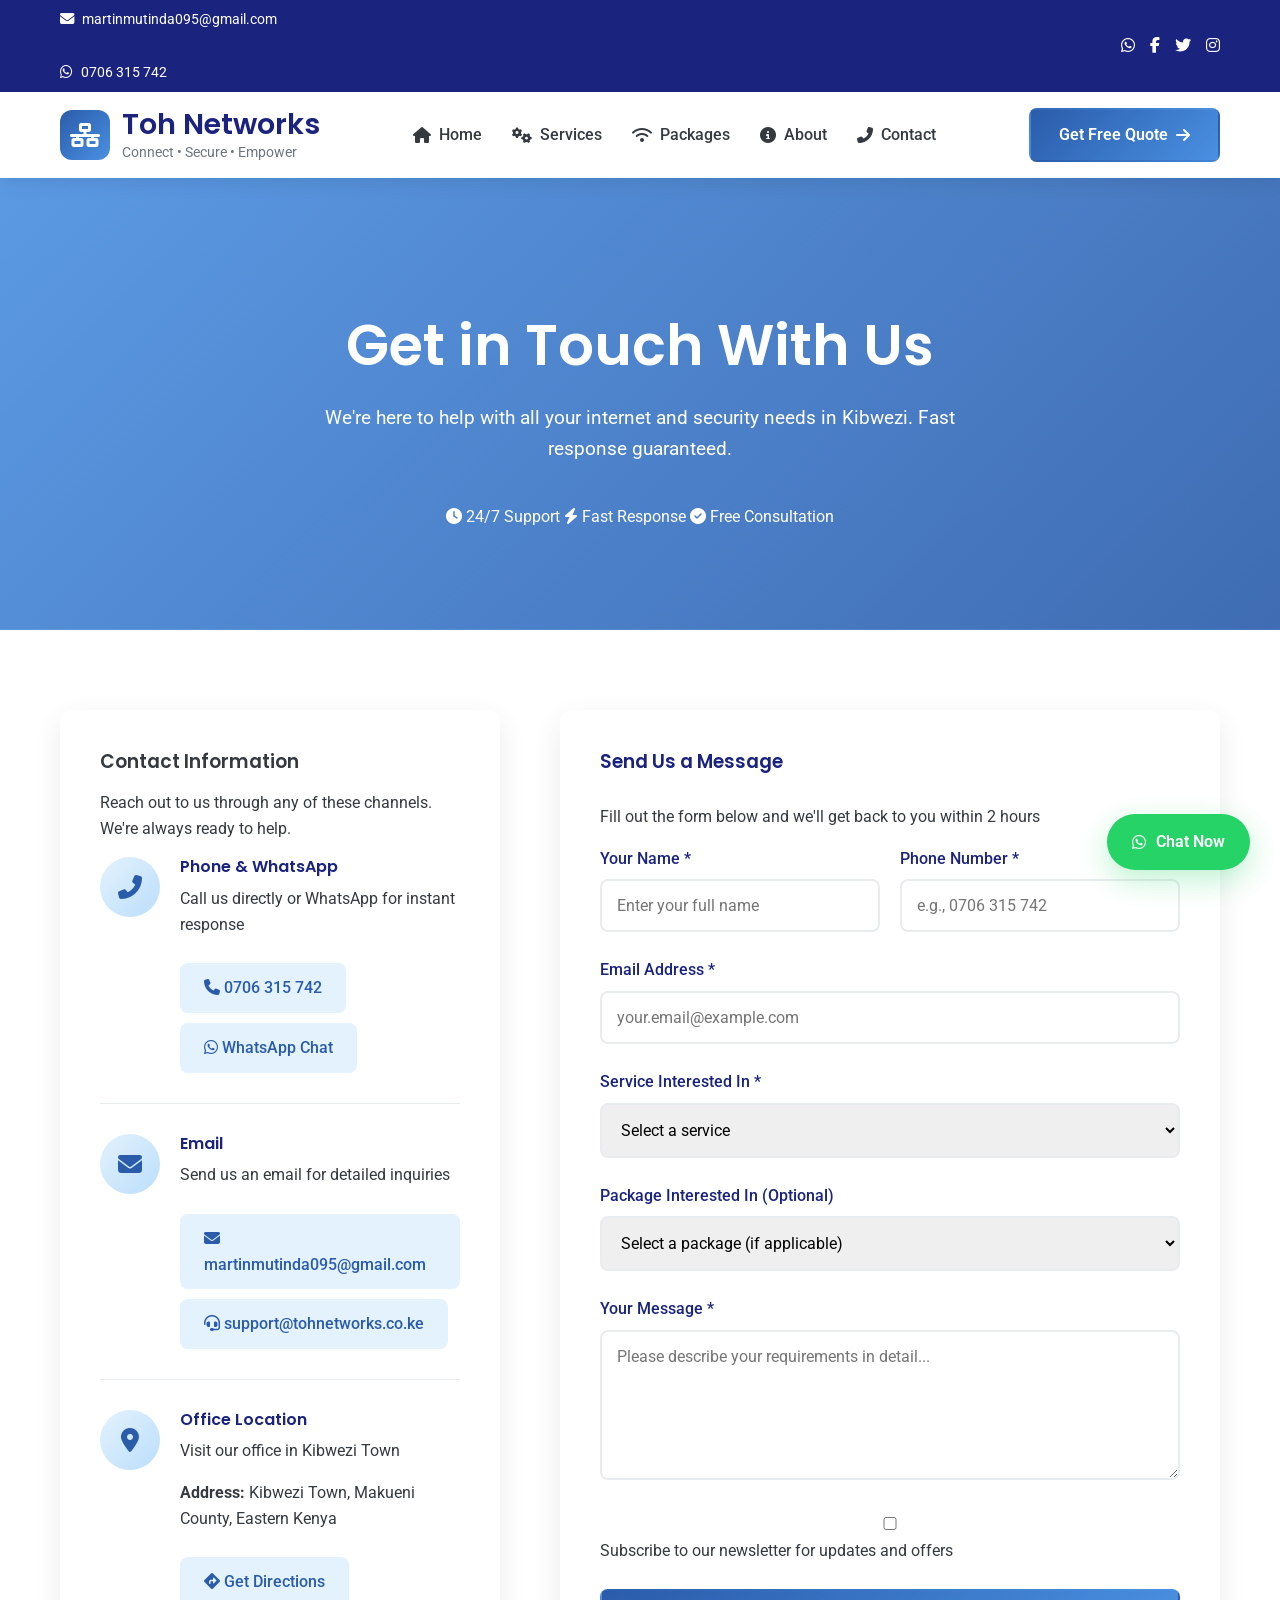
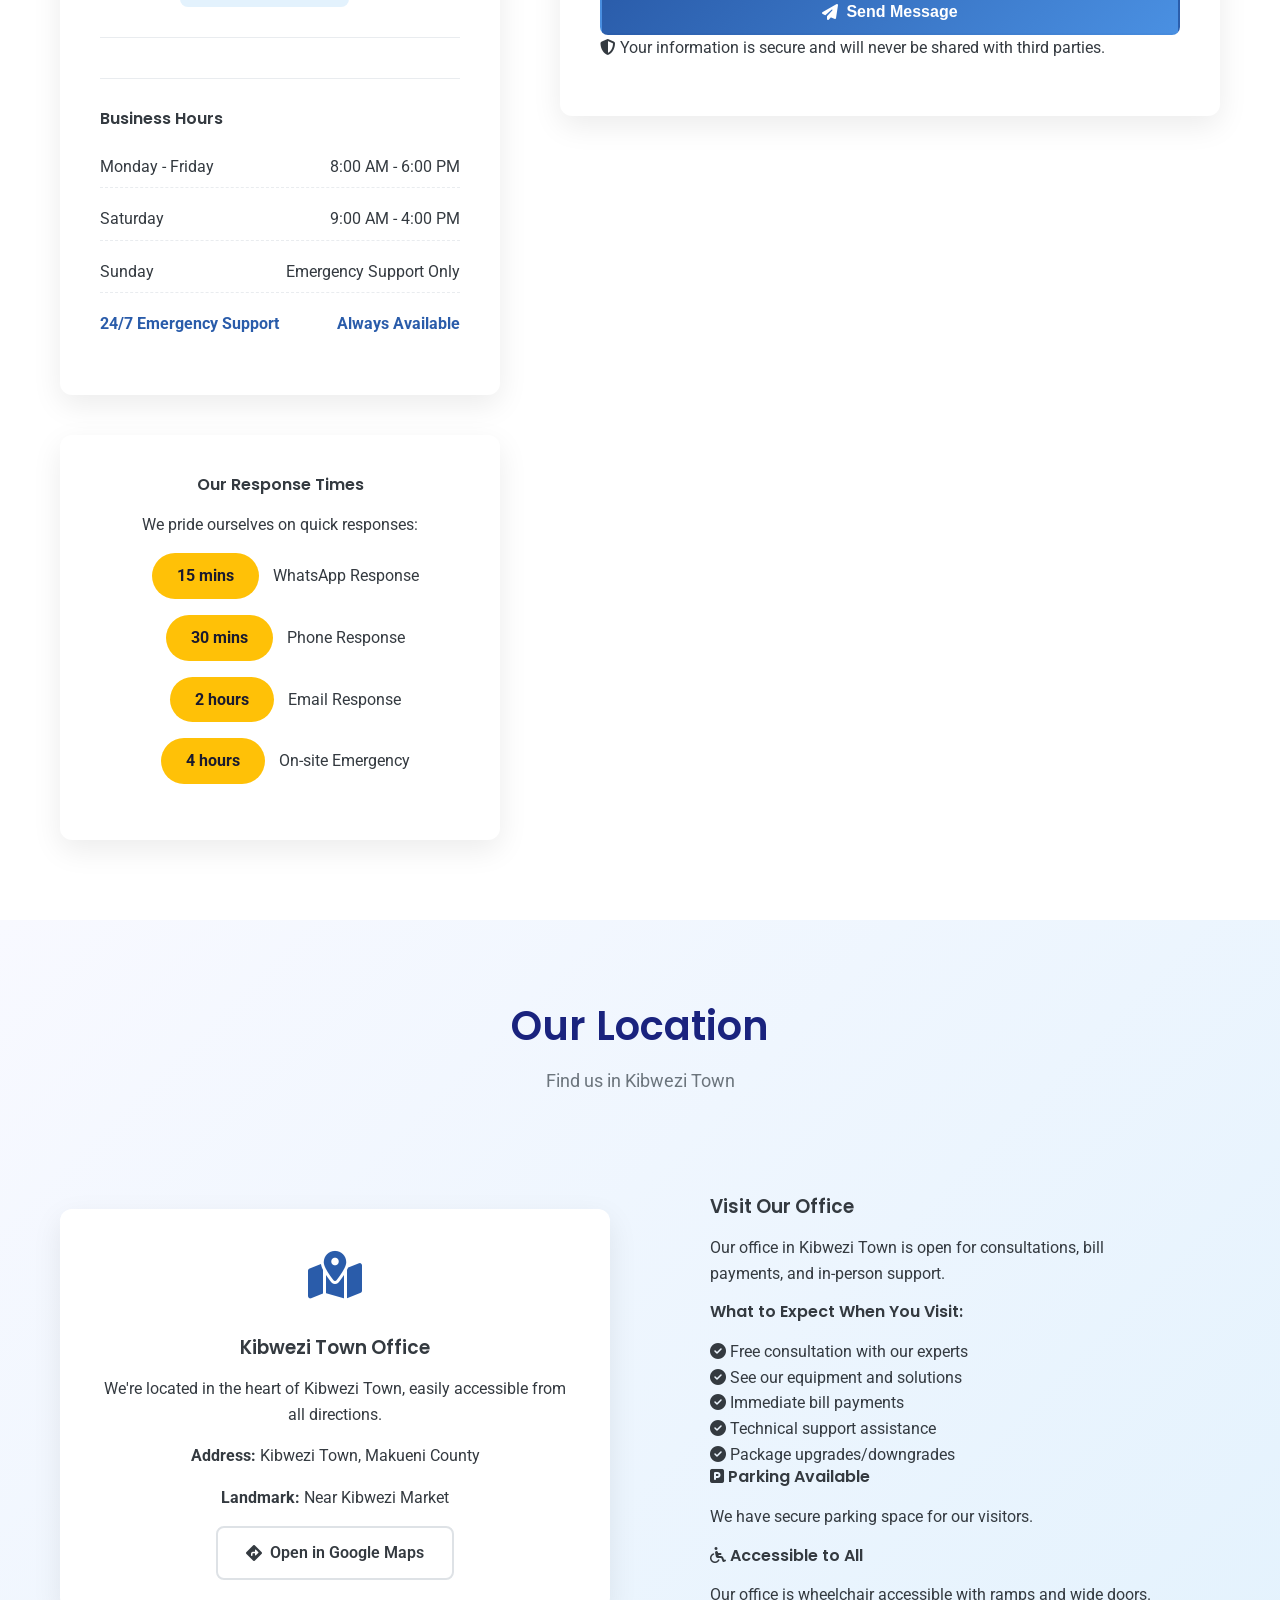
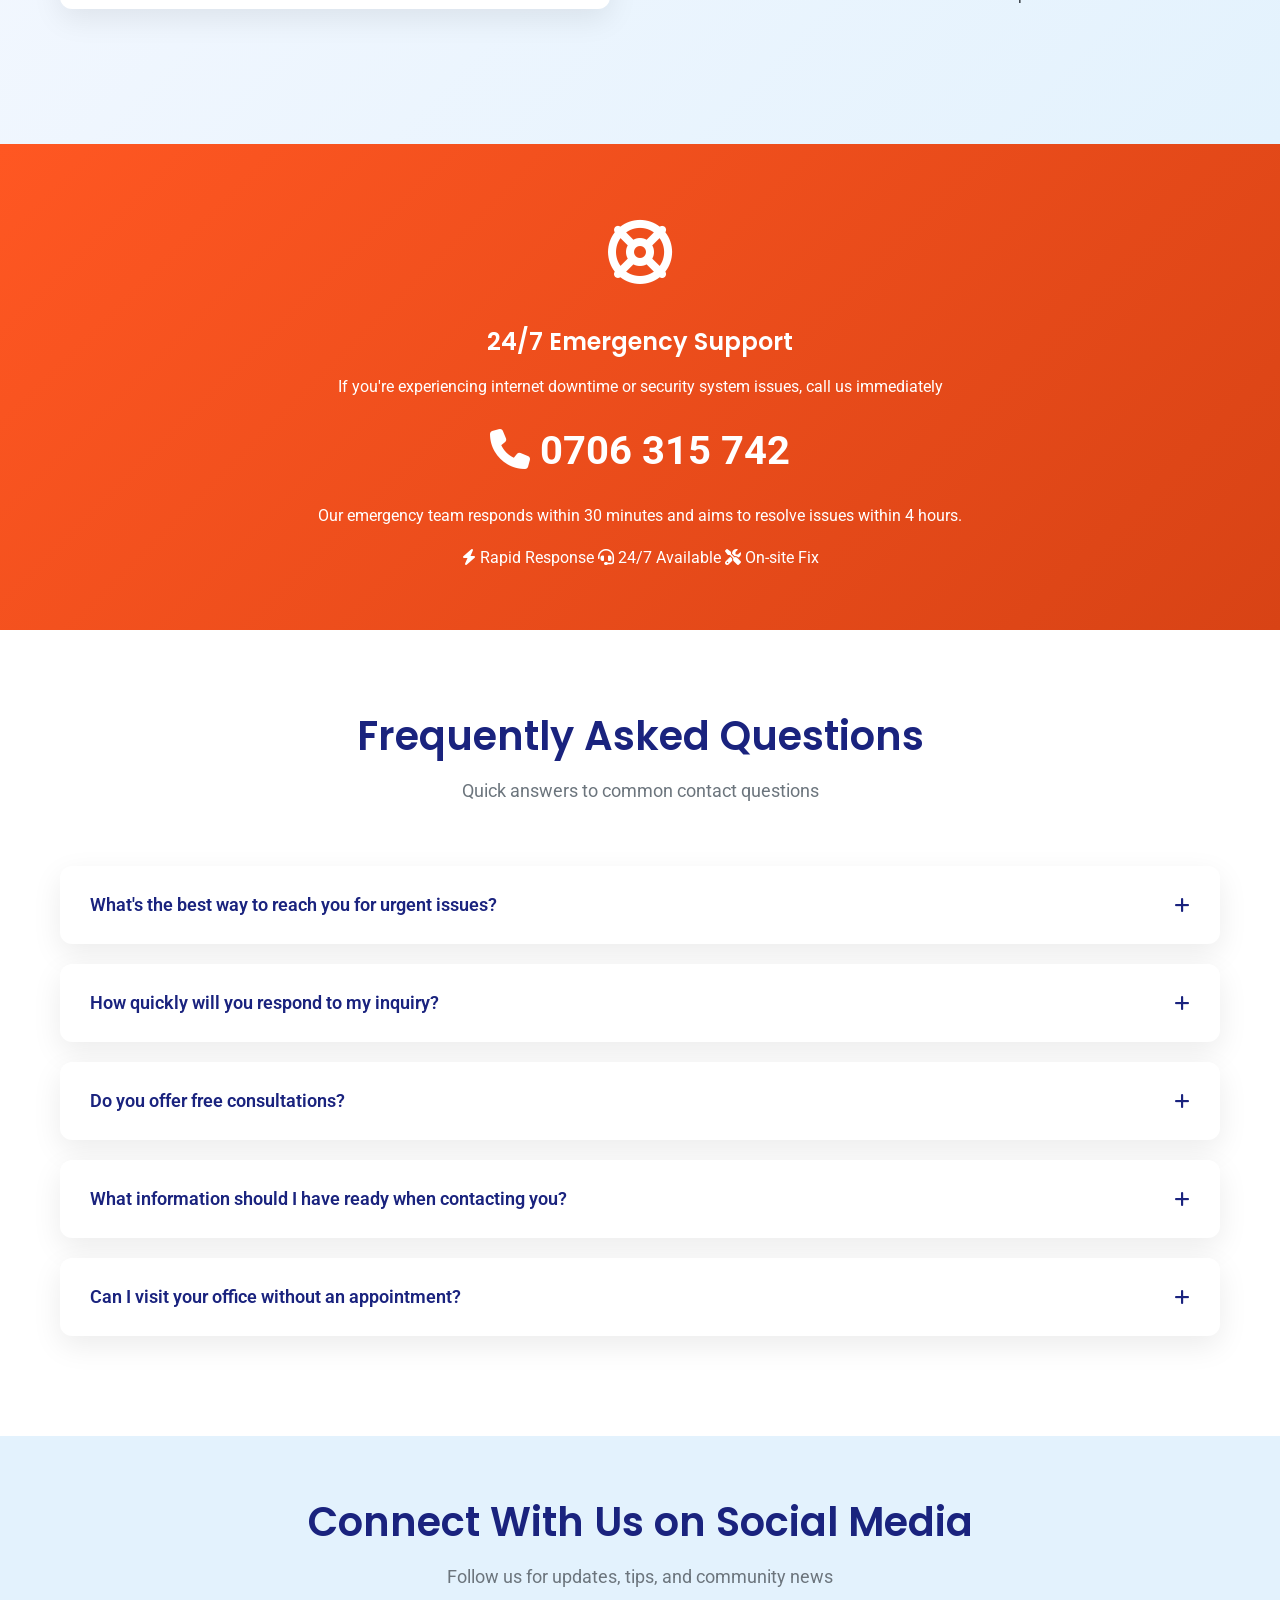
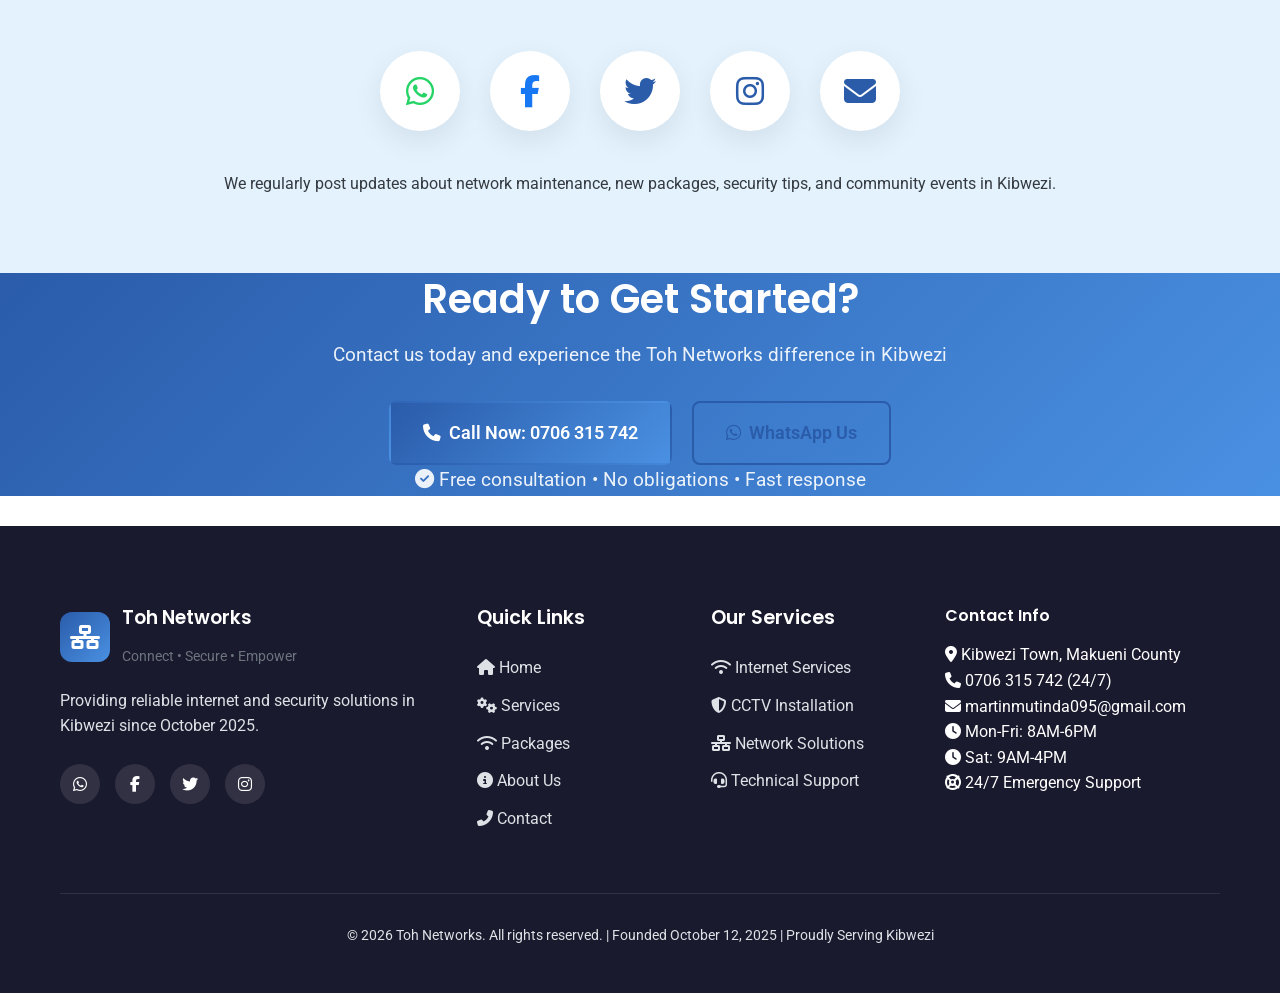
<file: TOH NETWORK/contact.html>
<!DOCTYPE html>
<html lang="en">
<head>
    <meta charset="UTF-8">
    <meta name="viewport" content="width=device-width, initial-scale=1.0">
    <title>Contact Toh Networks | Get in Touch for Internet & Security Solutions in Kibwezi</title>
    
    <!-- Favicon -->
    <link rel="icon" type="image/x-icon" href="images/favicon.ico">
    
    <!-- CSS -->
    <link rel="stylesheet" href="css/style.css">
    <link rel="stylesheet" href="https://cdnjs.cloudflare.com/ajax/libs/font-awesome/6.4.0/css/all.min.css">
    <link href="https://fonts.googleapis.com/css2?family=Poppins:wght@300;400;500;600;700;800&family=Roboto:wght@300;400;500;700&display=swap" rel="stylesheet">
    
    <!-- Animation Libraries -->
    <link rel="stylesheet" href="https://cdnjs.cloudflare.com/ajax/libs/animate.css/4.1.1/animate.min.css">
    <link rel="stylesheet" href="https://unpkg.com/aos@next/dist/aos.css" />
    
    <!-- Page-specific CSS -->
    <style>
        .contact-hero {
            background: linear-gradient(135deg, rgba(74, 144, 226, 0.9), rgba(42, 92, 170, 0.9)), 
                        url('https://images.unsplash.com/photo-1552664730-d307ca884978?ixlib=rb-4.0.3&auto=format&fit=crop&w=1600&q=80');
            background-size: cover;
            background-position: center;
            color: white;
            padding: 180px 0 100px;
            text-align: center;
            margin-top: 130px;
        }
        
        .contact-hero h1 {
            font-size: 3.5rem;
            margin-bottom: 20px;
            color: white;
        }
        
        .contact-hero p {
            font-size: 1.2rem;
            max-width: 700px;
            margin: 0 auto 40px;
            opacity: 0.9;
        }
        
        .contact-container {
            padding: 80px 0;
        }
        
        .contact-grid {
            display: grid;
            grid-template-columns: 1fr 1.5fr;
            gap: 60px;
        }
        
        .contact-info-card {
            background: white;
            padding: 40px;
            border-radius: var(--border-radius);
            box-shadow: var(--shadow);
            height: fit-content;
        }
        
        .contact-method {
            display: flex;
            align-items: flex-start;
            gap: 20px;
            margin-bottom: 30px;
            padding-bottom: 30px;
            border-bottom: 1px solid var(--gray-200);
        }
        
        .contact-method:last-child {
            border-bottom: none;
            margin-bottom: 0;
            padding-bottom: 0;
        }
        
        .contact-icon {
            width: 60px;
            height: 60px;
            background: linear-gradient(135deg, var(--light-blue), #bbdefb);
            border-radius: 50%;
            display: flex;
            align-items: center;
            justify-content: center;
            font-size: 1.5rem;
            color: var(--primary-blue);
            flex-shrink: 0;
        }
        
        .contact-details h4 {
            color: var(--dark-blue);
            margin-bottom: 8px;
        }
        
        .contact-link {
            display: inline-block;
            margin-top: 10px;
            color: var(--primary-blue);
            font-weight: 500;
            transition: var(--transition);
        }
        
        .contact-link:hover {
            color: var(--secondary-blue);
            transform: translateX(5px);
        }
        
        .business-hours {
            margin-top: 40px;
            padding-top: 30px;
            border-top: 1px solid var(--gray-200);
        }
        
        .hours-item {
            display: flex;
            justify-content: space-between;
            margin-bottom: 10px;
            padding: 8px 0;
            border-bottom: 1px dashed var(--gray-200);
        }
        
        .hours-item:last-child {
            border-bottom: none;
        }
        
        .contact-form-container {
            background: white;
            padding: 40px;
            border-radius: var(--border-radius);
            box-shadow: var(--shadow);
        }
        
        .form-group {
            margin-bottom: 25px;
        }
        
        .form-label {
            display: block;
            margin-bottom: 8px;
            font-weight: 500;
            color: var(--dark-blue);
        }
        
        .form-control {
            width: 100%;
            padding: 15px;
            border: 2px solid var(--gray-200);
            border-radius: var(--border-radius-sm);
            font-family: 'Roboto', sans-serif;
            font-size: 1rem;
            transition: var(--transition);
        }
        
        .form-control:focus {
            outline: none;
            border-color: var(--primary-blue);
            box-shadow: 0 0 0 3px rgba(42, 92, 170, 0.1);
        }
        
        textarea.form-control {
            min-height: 150px;
            resize: vertical;
        }
        
        .form-row {
            display: grid;
            grid-template-columns: 1fr 1fr;
            gap: 20px;
        }
        
        .location-section {
            padding: 80px 0;
            background: linear-gradient(135deg, #f8f9ff 0%, #e3f2fd 100%);
        }
        
        .location-container {
            display: grid;
            grid-template-columns: 1fr 1fr;
            gap: 60px;
            align-items: center;
        }
        
        .location-map {
            background: white;
            padding: 40px;
            border-radius: var(--border-radius);
            box-shadow: var(--shadow);
            height: 400px;
            display: flex;
            align-items: center;
            justify-content: center;
            text-align: center;
        }
        
        .location-details {
            padding: 40px;
        }
        
        .location-icon {
            font-size: 3rem;
            color: var(--primary-blue);
            margin-bottom: 20px;
        }
        
        .emergency-contact {
            background: linear-gradient(135deg, #FF5722, #D84315);
            color: white;
            padding: 60px 0;
            text-align: center;
        }
        
        .emergency-content {
            max-width: 800px;
            margin: 0 auto;
        }
        
        .emergency-icon {
            font-size: 4rem;
            margin-bottom: 20px;
        }
        
        .emergency-number {
            font-size: 2.5rem;
            font-weight: bold;
            margin: 20px 0;
        }
        
        .faq-contact {
            padding: 80px 0;
        }
        
        .faq-item {
            background: white;
            border-radius: var(--border-radius);
            margin-bottom: 20px;
            overflow: hidden;
            box-shadow: var(--shadow);
        }
        
        .faq-question {
            padding: 25px 30px;
            display: flex;
            justify-content: space-between;
            align-items: center;
            cursor: pointer;
            font-weight: 600;
            font-size: 1.1rem;
            color: var(--dark-blue);
        }
        
        .faq-answer {
            padding: 0 30px;
            max-height: 0;
            overflow: hidden;
            transition: max-height 0.3s ease;
        }
        
        .faq-answer.active {
            padding: 0 30px 25px;
            max-height: 500px;
        }
        
        .faq-icon {
            transition: transform 0.3s ease;
        }
        
        .faq-item.active .faq-icon {
            transform: rotate(45deg);
        }
        
        .social-contact {
            text-align: center;
            padding: 60px 0;
            background: var(--light-blue);
        }
        
        .social-icons-large {
            display: flex;
            justify-content: center;
            gap: 30px;
            margin-top: 40px;
        }
        
        .social-icon-large {
            width: 80px;
            height: 80px;
            background: white;
            border-radius: 50%;
            display: flex;
            align-items: center;
            justify-content: center;
            font-size: 2rem;
            color: var(--primary-blue);
            transition: var(--transition);
            box-shadow: var(--shadow);
        }
        
        .social-icon-large:hover {
            transform: translateY(-10px);
            box-shadow: var(--shadow-lg);
        }
        
        .social-icon-large.whatsapp {
            color: #25D366;
        }
        
        .social-icon-large.facebook {
            color: #1877F2;
        }
        
        .response-time {
            background: white;
            padding: 40px;
            border-radius: var(--border-radius);
            box-shadow: var(--shadow);
            margin-top: 40px;
            text-align: center;
        }
        
        .time-metric {
            display: inline-block;
            background: var(--accent-gold);
            color: var(--dark);
            padding: 10px 25px;
            border-radius: 50px;
            font-weight: bold;
            margin: 0 10px;
        }
    </style>
</head>
<body>
    <!-- Preloader -->
    <div class="preloader">
        <div class="loader">
            <div class="network-node"></div>
            <div class="network-node"></div>
            <div class="network-node"></div>
            <div class="network-node"></div>
        </div>
        <p>Loading Toh Networks...</p>
    </div>

    <!-- Header & Navigation -->
    <header class="header">
        <div class="top-bar">
            <div class="container">
                <div class="contact-info">
                    <span><i class="fas fa-envelope"></i> martinmutinda095@gmail.com</span>
                    <span><i class="fab fa-whatsapp"></i> 0706 315 742</span>
                </div>
                <div class="social-top">
                    <a href="https://wa.me/254706315742" target="_blank" class="social-icon whatsapp"><i class="fab fa-whatsapp"></i></a>
                    <a href="#" class="social-icon facebook"><i class="fab fa-facebook-f"></i></a>
                    <a href="#" class="social-icon twitter"><i class="fab fa-twitter"></i></a>
                    <a href="#" class="social-icon instagram"><i class="fab fa-instagram"></i></a>
                </div>
            </div>
        </div>

        <nav class="navbar">
            <div class="container">
                <div class="nav-brand">
                    <a href="index.html" class="logo">
                        <div class="logo-icon">
                            <i class="fas fa-network-wired"></i>
                        </div>
                        <div class="logo-text">
                            <h1>Toh Networks</h1>
                            <p>Connect • Secure • Empower</p>
                        </div>
                    </a>
                </div>

                <div class="nav-menu" id="navMenu">
                    <ul class="nav-links">
                        <li><a href="index.html"><i class="fas fa-home"></i> Home</a></li>
                        <li><a href="services.html"><i class="fas fa-cogs"></i> Services</a></li>
                        <li><a href="packages.html"><i class="fas fa-wifi"></i> Packages</a></li>
                        <li><a href="about.html"><i class="fas fa-info-circle"></i> About</a></li>
                        <li><a href="contact.html" class="active"><i class="fas fa-phone-alt"></i> Contact</a></li>
                    </ul>
                </div>

                <div class="nav-cta">
                    <a href="#contact-form" class="btn btn-primary pulse">Get Free Quote <i class="fas fa-arrow-right"></i></a>
                    <div class="hamburger" id="hamburger">
                        <span></span>
                        <span></span>
                        <span></span>
                    </div>
                </div>
            </div>
        </nav>
    </header>

    <!-- Contact Hero -->
    <section class="contact-hero">
        <div class="container">
            <h1 class="animate__animated animate__fadeInDown">Get in Touch With Us</h1>
            <p class="animate__animated animate__fadeInUp animate__delay-1s">We're here to help with all your internet and security needs in Kibwezi. Fast response guaranteed.</p>
            <div class="contact-badges animate__animated animate__fadeInUp animate__delay-2s">
                <span class="badge"><i class="fas fa-clock"></i> 24/7 Support</span>
                <span class="badge"><i class="fas fa-bolt"></i> Fast Response</span>
                <span class="badge"><i class="fas fa-check-circle"></i> Free Consultation</span>
            </div>
        </div>
    </section>

    <!-- Contact Container -->
    <section class="contact-container">
        <div class="container">
            <div class="contact-grid">
                <!-- Contact Information -->
                <div class="contact-info-section">
                    <div class="contact-info-card" data-aos="fade-right">
                        <h3>Contact Information</h3>
                        <p>Reach out to us through any of these channels. We're always ready to help.</p>
                        
                        <div class="contact-method">
                            <div class="contact-icon">
                                <i class="fas fa-phone-alt"></i>
                            </div>
                            <div class="contact-details">
                                <h4>Phone & WhatsApp</h4>
                                <p>Call us directly or WhatsApp for instant response</p>
                                <a href="tel:0706315742" class="contact-link">
                                    <i class="fas fa-phone"></i> 0706 315 742
                                </a>
                                <br>
                                <a href="https://wa.me/254706315742" target="_blank" class="contact-link">
                                    <i class="fab fa-whatsapp"></i> WhatsApp Chat
                                </a>
                            </div>
                        </div>
                        
                        <div class="contact-method">
                            <div class="contact-icon">
                                <i class="fas fa-envelope"></i>
                            </div>
                            <div class="contact-details">
                                <h4>Email</h4>
                                <p>Send us an email for detailed inquiries</p>
                                <a href="mailto:martinmutinda095@gmail.com" class="contact-link">
                                    <i class="fas fa-envelope"></i> martinmutinda095@gmail.com
                                </a>
                                <br>
                                <a href="mailto:support@tohnetworks.co.ke" class="contact-link">
                                    <i class="fas fa-headset"></i> support@tohnetworks.co.ke
                                </a>
                            </div>
                        </div>
                        
                        <div class="contact-method">
                            <div class="contact-icon">
                                <i class="fas fa-map-marker-alt"></i>
                            </div>
                            <div class="contact-details">
                                <h4>Office Location</h4>
                                <p>Visit our office in Kibwezi Town</p>
                                <p><strong>Address:</strong> Kibwezi Town, Makueni County, Eastern Kenya</p>
                                <a href="#location" class="contact-link">
                                    <i class="fas fa-directions"></i> Get Directions
                                </a>
                            </div>
                        </div>
                        
                        <div class="business-hours">
                            <h4>Business Hours</h4>
                            <div class="hours-item">
                                <span>Monday - Friday</span>
                                <span>8:00 AM - 6:00 PM</span>
                            </div>
                            <div class="hours-item">
                                <span>Saturday</span>
                                <span>9:00 AM - 4:00 PM</span>
                            </div>
                            <div class="hours-item">
                                <span>Sunday</span>
                                <span>Emergency Support Only</span>
                            </div>
                            <div class="hours-item" style="color: var(--primary-blue); font-weight: bold;">
                                <span>24/7 Emergency Support</span>
                                <span>Always Available</span>
                            </div>
                        </div>
                    </div>
                    
                    <div class="response-time" data-aos="fade-right" data-aos-delay="200">
                        <h4>Our Response Times</h4>
                        <p>We pride ourselves on quick responses:</p>
                        <p><span class="time-metric">15 mins</span> WhatsApp Response</p>
                        <p><span class="time-metric">30 mins</span> Phone Response</p>
                        <p><span class="time-metric">2 hours</span> Email Response</p>
                        <p><span class="time-metric">4 hours</span> On-site Emergency</p>
                    </div>
                </div>
                
                <!-- Contact Form -->
                <div class="contact-form-section">
                    <div class="contact-form-container" data-aos="fade-left">
                        <h3 id="contact-form">Send Us a Message</h3>
                        <p>Fill out the form below and we'll get back to you within 2 hours</p>
                        
                        <form id="mainContactForm" class="contact-form">
                            <div class="form-row">
                                <div class="form-group">
                                    <label class="form-label">Your Name *</label>
                                    <input type="text" class="form-control" id="name" name="name" required placeholder="Enter your full name">
                                </div>
                                
                                <div class="form-group">
                                    <label class="form-label">Phone Number *</label>
                                    <input type="tel" class="form-control" id="phone" name="phone" required placeholder="e.g., 0706 315 742">
                                </div>
                            </div>
                            
                            <div class="form-group">
                                <label class="form-label">Email Address *</label>
                                <input type="email" class="form-control" id="email" name="email" required placeholder="your.email@example.com">
                            </div>
                            
                            <div class="form-group">
                                <label class="form-label">Service Interested In *</label>
                                <select class="form-control" id="service" name="service" required>
                                    <option value="">Select a service</option>
                                    <option value="internet">Internet Connection</option>
                                    <option value="cctv">CCTV Installation</option>
                                    <option value="network">Network Setup</option>
                                    <option value="support">Technical Support</option>
                                    <option value="quote">Request Quote</option>
                                    <option value="other">Other Inquiry</option>
                                </select>
                            </div>
                            
                            <div class="form-group">
                                <label class="form-label">Package Interested In (Optional)</label>
                                <select class="form-control" id="package" name="package">
                                    <option value="">Select a package (if applicable)</option>
                                    <option value="home-basic">Home Basic - KES 1,500/month</option>
                                    <option value="home-plus">Home Plus - KES 2,500/month</option>
                                    <option value="family-premium">Family Premium - KES 4,500/month</option>
                                    <option value="business-starter">Business Starter - KES 3,000/month</option>
                                    <option value="business-pro">Business Pro - KES 6,500/month</option>
                                    <option value="enterprise-elite">Enterprise Elite - KES 12,500/month</option>
                                    <option value="gaming-extreme">Gaming Extreme - KES 5,500/month</option>
                                    <option value="student-special">Student Special - KES 1,200/month</option>
                                    <option value="hotspot-business">Business Hotspot - KES 4,000/month</option>
                                    <option value="custom">Custom Package</option>
                                </select>
                            </div>
                            
                            <div class="form-group">
                                <label class="form-label">Your Message *</label>
                                <textarea class="form-control" id="message" name="message" required placeholder="Please describe your requirements in detail..."></textarea>
                            </div>
                            
                            <div class="form-group">
                                <label class="checkbox-label">
                                    <input type="checkbox" id="newsletter" name="newsletter">
                                    <span>Subscribe to our newsletter for updates and offers</span>
                                </label>
                            </div>
                            
                            <button type="submit" class="btn btn-primary btn-block">
                                <i class="fas fa-paper-plane"></i> Send Message
                            </button>
                            
                            <p class="form-note"><i class="fas fa-shield-alt"></i> Your information is secure and will never be shared with third parties.</p>
                        </form>
                    </div>
                </div>
            </div>
        </div>
    </section>

    <!-- Location Section -->
    <section id="location" class="location-section">
        <div class="container">
            <div class="section-header" data-aos="fade-up">
                <h2 class="section-title">Our Location</h2>
                <p class="section-description">Find us in Kibwezi Town</p>
            </div>
            
            <div class="location-container">
                <div class="location-map" data-aos="fade-right">
                    <div>
                        <div class="location-icon">
                            <i class="fas fa-map-marked-alt"></i>
                        </div>
                        <h3>Kibwezi Town Office</h3>
                        <p>We're located in the heart of Kibwezi Town, easily accessible from all directions.</p>
                        <div class="location-address">
                            <p><strong>Address:</strong> Kibwezi Town, Makueni County</p>
                            <p><strong>Landmark:</strong> Near Kibwezi Market</p>
                        </div>
                        <div class="location-cta">
                            <a href="https://maps.google.com/?q=Kibwezi+Town,+Makueni+County" target="_blank" class="btn btn-outline">
                                <i class="fas fa-directions"></i> Open in Google Maps
                            </a>
                        </div>
                    </div>
                </div>
                
                <div class="location-details" data-aos="fade-left">
                    <h3>Visit Our Office</h3>
                    <p>Our office in Kibwezi Town is open for consultations, bill payments, and in-person support.</p>
                    
                    <div class="visit-info">
                        <h4>What to Expect When You Visit:</h4>
                        <ul>
                            <li><i class="fas fa-check-circle"></i> Free consultation with our experts</li>
                            <li><i class="fas fa-check-circle"></i> See our equipment and solutions</li>
                            <li><i class="fas fa-check-circle"></i> Immediate bill payments</li>
                            <li><i class="fas fa-check-circle"></i> Technical support assistance</li>
                            <li><i class="fas fa-check-circle"></i> Package upgrades/downgrades</li>
                        </ul>
                    </div>
                    
                    <div class="parking-info">
                        <h4><i class="fas fa-parking"></i> Parking Available</h4>
                        <p>We have secure parking space for our visitors.</p>
                    </div>
                    
                    <div class="accessibility-info">
                        <h4><i class="fas fa-wheelchair"></i> Accessible to All</h4>
                        <p>Our office is wheelchair accessible with ramps and wide doors.</p>
                    </div>
                </div>
            </div>
        </div>
    </section>

    <!-- Emergency Contact -->
    <section class="emergency-contact">
        <div class="container">
            <div class="emergency-content" data-aos="zoom-in">
                <div class="emergency-icon">
                    <i class="fas fa-life-ring"></i>
                </div>
                <h2>24/7 Emergency Support</h2>
                <p>If you're experiencing internet downtime or security system issues, call us immediately</p>
                <div class="emergency-number">
                    <a href="tel:0706315742" style="color: white; text-decoration: none;">
                        <i class="fas fa-phone"></i> 0706 315 742
                    </a>
                </div>
                <p>Our emergency team responds within 30 minutes and aims to resolve issues within 4 hours.</p>
                <div class="emergency-badges">
                    <span class="badge"><i class="fas fa-bolt"></i> Rapid Response</span>
                    <span class="badge"><i class="fas fa-headset"></i> 24/7 Available</span>
                    <span class="badge"><i class="fas fa-tools"></i> On-site Fix</span>
                </div>
            </div>
        </div>
    </section>

    <!-- FAQ Section -->
    <section class="faq-contact">
        <div class="container">
            <div class="section-header" data-aos="fade-up">
                <h2 class="section-title">Frequently Asked Questions</h2>
                <p class="section-description">Quick answers to common contact questions</p>
            </div>

            <div class="faq-container">
                <div class="faq-item" data-aos="fade-up">
                    <div class="faq-question">
                        <span>What's the best way to reach you for urgent issues?</span>
                        <i class="fas fa-plus faq-icon"></i>
                    </div>
                    <div class="faq-answer">
                        <p>For urgent issues like internet downtime or security system problems, call us directly at <strong>0706 315 742</strong>. This number is monitored 24/7 for emergency support. For non-urgent matters, WhatsApp or email are also great options.</p>
                    </div>
                </div>

                <div class="faq-item" data-aos="fade-up">
                    <div class="faq-question">
                        <span>How quickly will you respond to my inquiry?</span>
                        <i class="fas fa-plus faq-icon"></i>
                    </div>
                    <div class="faq-answer">
                        <p>We guarantee the following response times:<br>
                        • WhatsApp: Within 15 minutes<br>
                        • Phone calls: Within 30 minutes<br>
                        • Email: Within 2 hours<br>
                        • Contact form: Within 4 hours<br>
                        • Emergency support: Immediate response</p>
                    </div>
                </div>

                <div class="faq-item" data-aos="fade-up">
                    <div class="faq-question">
                        <span>Do you offer free consultations?</span>
                        <i class="fas fa-plus faq-icon"></i>
                    </div>
                    <div class="faq-answer">
                        <p>Yes! We offer free, no-obligation consultations for all new customers. You can schedule a consultation via phone, WhatsApp, or our contact form. We'll assess your needs and provide recommendations without any cost.</p>
                    </div>
                </div>

                <div class="faq-item" data-aos="fade-up">
                    <div class="faq-question">
                        <span>What information should I have ready when contacting you?</span>
                        <i class="fas fa-plus faq-icon"></i>
                    </div>
                    <div class="faq-answer">
                        <p>To help us serve you better, please have this information ready:<br>
                        • Your location/address in Kibwezi<br>
                        • Type of service needed (internet, CCTV, etc.)<br>
                        • Number of users/devices<br>
                        • Specific requirements or challenges<br>
                        • Preferred contact method and times</p>
                    </div>
                </div>

                <div class="faq-item" data-aos="fade-up">
                    <div class="faq-question">
                        <span>Can I visit your office without an appointment?</span>
                        <i class="fas fa-plus faq-icon"></i>
                    </div>
                    <div class="faq-answer">
                        <p>Yes, you can visit our Kibwezi Town office during business hours without an appointment. However, for guaranteed service and to avoid waiting, we recommend scheduling an appointment via phone or WhatsApp.</p>
                    </div>
                </div>
            </div>
        </div>
    </section>

    <!-- Social Media Contact -->
    <section class="social-contact">
        <div class="container">
            <div class="section-header" data-aos="fade-up">
                <h2 class="section-title">Connect With Us on Social Media</h2>
                <p class="section-description">Follow us for updates, tips, and community news</p>
            </div>

            <div class="social-icons-large" data-aos="fade-up" data-aos-delay="200">
                <a href="https://wa.me/254706315742" target="_blank" class="social-icon-large whatsapp">
                    <i class="fab fa-whatsapp"></i>
                </a>
                <a href="#" class="social-icon-large facebook">
                    <i class="fab fa-facebook-f"></i>
                </a>
                <a href="#" class="social-icon-large twitter">
                    <i class="fab fa-twitter"></i>
                </a>
                <a href="#" class="social-icon-large instagram">
                    <i class="fab fa-instagram"></i>
                </a>
                <a href="mailto:martinmutinda095@gmail.com" class="social-icon-large email">
                    <i class="fas fa-envelope"></i>
                </a>
            </div>

            <p style="margin-top: 40px;" data-aos="fade-up" data-aos-delay="300">
                We regularly post updates about network maintenance, new packages, security tips, and community events in Kibwezi.
            </p>
        </div>
    </section>

    <!-- Final CTA -->
    <section class="cta">
        <div class="container">
            <div class="cta-content" data-aos="zoom-in">
                <h2>Ready to Get Started?</h2>
                <p>Contact us today and experience the Toh Networks difference in Kibwezi</p>
                <div class="cta-buttons">
                    <a href="tel:0706315742" class="btn btn-primary btn-large">
                        <i class="fas fa-phone"></i> Call Now: 0706 315 742
                    </a>
                    <a href="https://wa.me/254706315742" target="_blank" class="btn btn-secondary btn-large">
                        <i class="fab fa-whatsapp"></i> WhatsApp Us
                    </a>
                </div>
                <p class="cta-note"><i class="fas fa-check-circle"></i> Free consultation • No obligations • Fast response</p>
            </div>
        </div>
    </section>

    <!-- Footer -->
    <footer class="footer">
        <div class="container">
            <div class="footer-content">
                <div class="footer-brand">
                    <div class="logo">
                        <div class="logo-icon">
                            <i class="fas fa-network-wired"></i>
                        </div>
                        <div class="logo-text">
                            <h3>Toh Networks</h3>
                            <p>Connect • Secure • Empower</p>
                        </div>
                    </div>
                    <p class="footer-description">Providing reliable internet and security solutions in Kibwezi since October 2025.</p>
                    <div class="footer-social">
                        <a href="https://wa.me/254706315742" target="_blank" class="social-icon whatsapp"><i class="fab fa-whatsapp"></i></a>
                        <a href="#" class="social-icon facebook"><i class="fab fa-facebook-f"></i></a>
                        <a href="#" class="social-icon twitter"><i class="fab fa-twitter"></i></a>
                        <a href="#" class="social-icon instagram"><i class="fab fa-instagram"></i></a>
                    </div>
                </div>

                <div class="footer-links">
                    <h4>Quick Links</h4>
                    <ul>
                        <li><a href="index.html"><i class="fas fa-home"></i> Home</a></li>
                        <li><a href="services.html"><i class="fas fa-cogs"></i> Services</a></li>
                        <li><a href="packages.html"><i class="fas fa-wifi"></i> Packages</a></li>
                        <li><a href="about.html"><i class="fas fa-info-circle"></i> About Us</a></li>
                        <li><a href="contact.html"><i class="fas fa-phone-alt"></i> Contact</a></li>
                    </ul>
                </div>

                <div class="footer-services">
                    <h4>Our Services</h4>
                    <ul>
                        <li><a href="services.html#internet"><i class="fas fa-wifi"></i> Internet Services</a></li>
                        <li><a href="services.html#security"><i class="fas fa-shield-alt"></i> CCTV Installation</a></li>
                        <li><a href="services.html#network"><i class="fas fa-network-wired"></i> Network Solutions</a></li>
                        <li><a href="services.html#support"><i class="fas fa-headset"></i> Technical Support</a></li>
                    </ul>
                </div>

                <div class="footer-contact">
                    <h4>Contact Info</h4>
                    <ul>
                        <li><i class="fas fa-map-marker-alt"></i> Kibwezi Town, Makueni County</li>
                        <li><i class="fas fa-phone"></i> 0706 315 742 (24/7)</li>
                        <li><i class="fas fa-envelope"></i> martinmutinda095@gmail.com</li>
                        <li><i class="fas fa-clock"></i> Mon-Fri: 8AM-6PM</li>
                        <li><i class="fas fa-clock"></i> Sat: 9AM-4PM</li>
                        <li><i class="fas fa-life-ring"></i> 24/7 Emergency Support</li>
                    </ul>
                </div>
            </div>

            <div class="footer-bottom">
                <p>&copy; <span id="currentYear"></span> Toh Networks. All rights reserved. | Founded October 12, 2025 | Proudly Serving Kibwezi</p>
            </div>
        </div>
    </footer>

    <!-- WhatsApp Float Button -->
    <a href="https://wa.me/254706315742" class="whatsapp-float" target="_blank">
        <i class="fab fa-whatsapp"></i>
        <span>Chat Now</span>
    </a>

    <!-- Back to Top Button -->
    <button id="backToTop" class="back-to-top">
        <i class="fas fa-chevron-up"></i>
    </button>

    <!-- JavaScript Libraries -->
    <script src="https://unpkg.com/aos@next/dist/aos.js"></script>
    
    <!-- Main JavaScript -->
    <script src="js/main.js"></script>
    
    <script>
        // Initialize AOS
        AOS.init({
            duration: 1000,
            once: true,
            offset: 100
        });

        // FAQ Toggle
        document.querySelectorAll('.faq-question').forEach(question => {
            question.addEventListener('click', () => {
                const answer = question.nextElementSibling;
                const item = question.parentElement;
                
                item.classList.toggle('active');
                answer.classList.toggle('active');
            });
        });

        // Contact Form Handling
        const contactForm = document.getElementById('mainContactForm');
        if (contactForm) {
            contactForm.addEventListener('submit', function(e) {
                e.preventDefault();
                
                // Get form values
                const formData = {
                    name: document.getElementById('name').value,
                    phone: document.getElementById('phone').value,
                    email: document.getElementById('email').value,
                    service: document.getElementById('service').value,
                    package: document.getElementById('package').value,
                    message: document.getElementById('message').value,
                    newsletter: document.getElementById('newsletter').checked
                };
                
                // Validate
                if (!formData.name || !formData.phone || !formData.email || !formData.service || !formData.message) {
                    alert('Please fill in all required fields marked with *');
                    return;
                }
                
                // Show loading
                const submitBtn = this.querySelector('button[type="submit"]');
                const originalText = submitBtn.innerHTML;
                submitBtn.innerHTML = '<i class="fas fa-spinner fa-spin"></i> Sending...';
                submitBtn.disabled = true;
                
                // Simulate form submission
                setTimeout(() => {
                    // Show success message
                    alert(`Thank you ${formData.name}! Your message has been sent successfully. We will contact you at ${formData.phone} within 2 hours.`);
                    
                    // Reset form
                    contactForm.reset();
                    
                    // Reset button
                    submitBtn.innerHTML = originalText;
                    submitBtn.disabled = false;
                    
                    // Scroll to top
                    window.scrollTo({
                        top: 0,
                        behavior: 'smooth'
                    });
                }, 1500);
            });
        }

        // Pre-fill package if coming from packages page
        const urlParams = new URLSearchParams(window.location.search);
        const packageParam = urlParams.get('package');
        if (packageParam && document.getElementById('package')) {
            document.getElementById('package').value = packageParam;
        }
    </script>
</body>
</html>
</file>
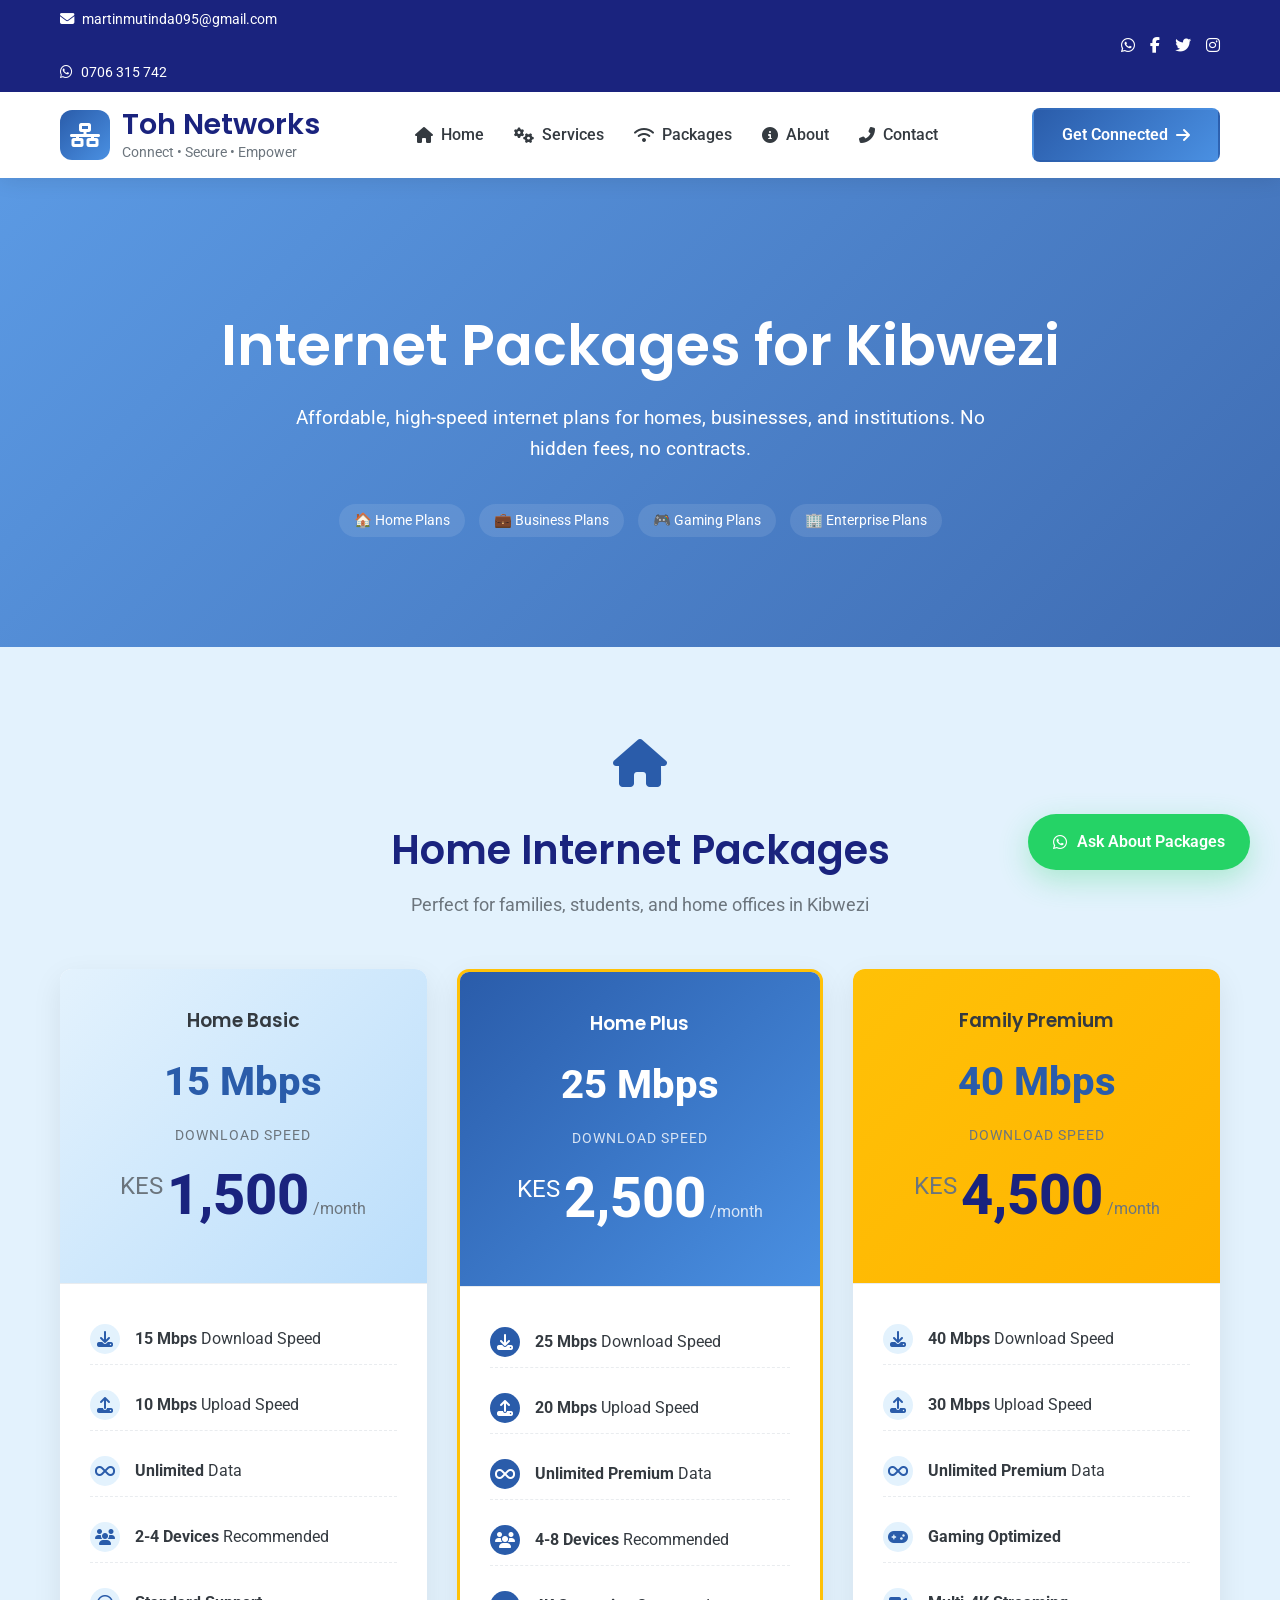
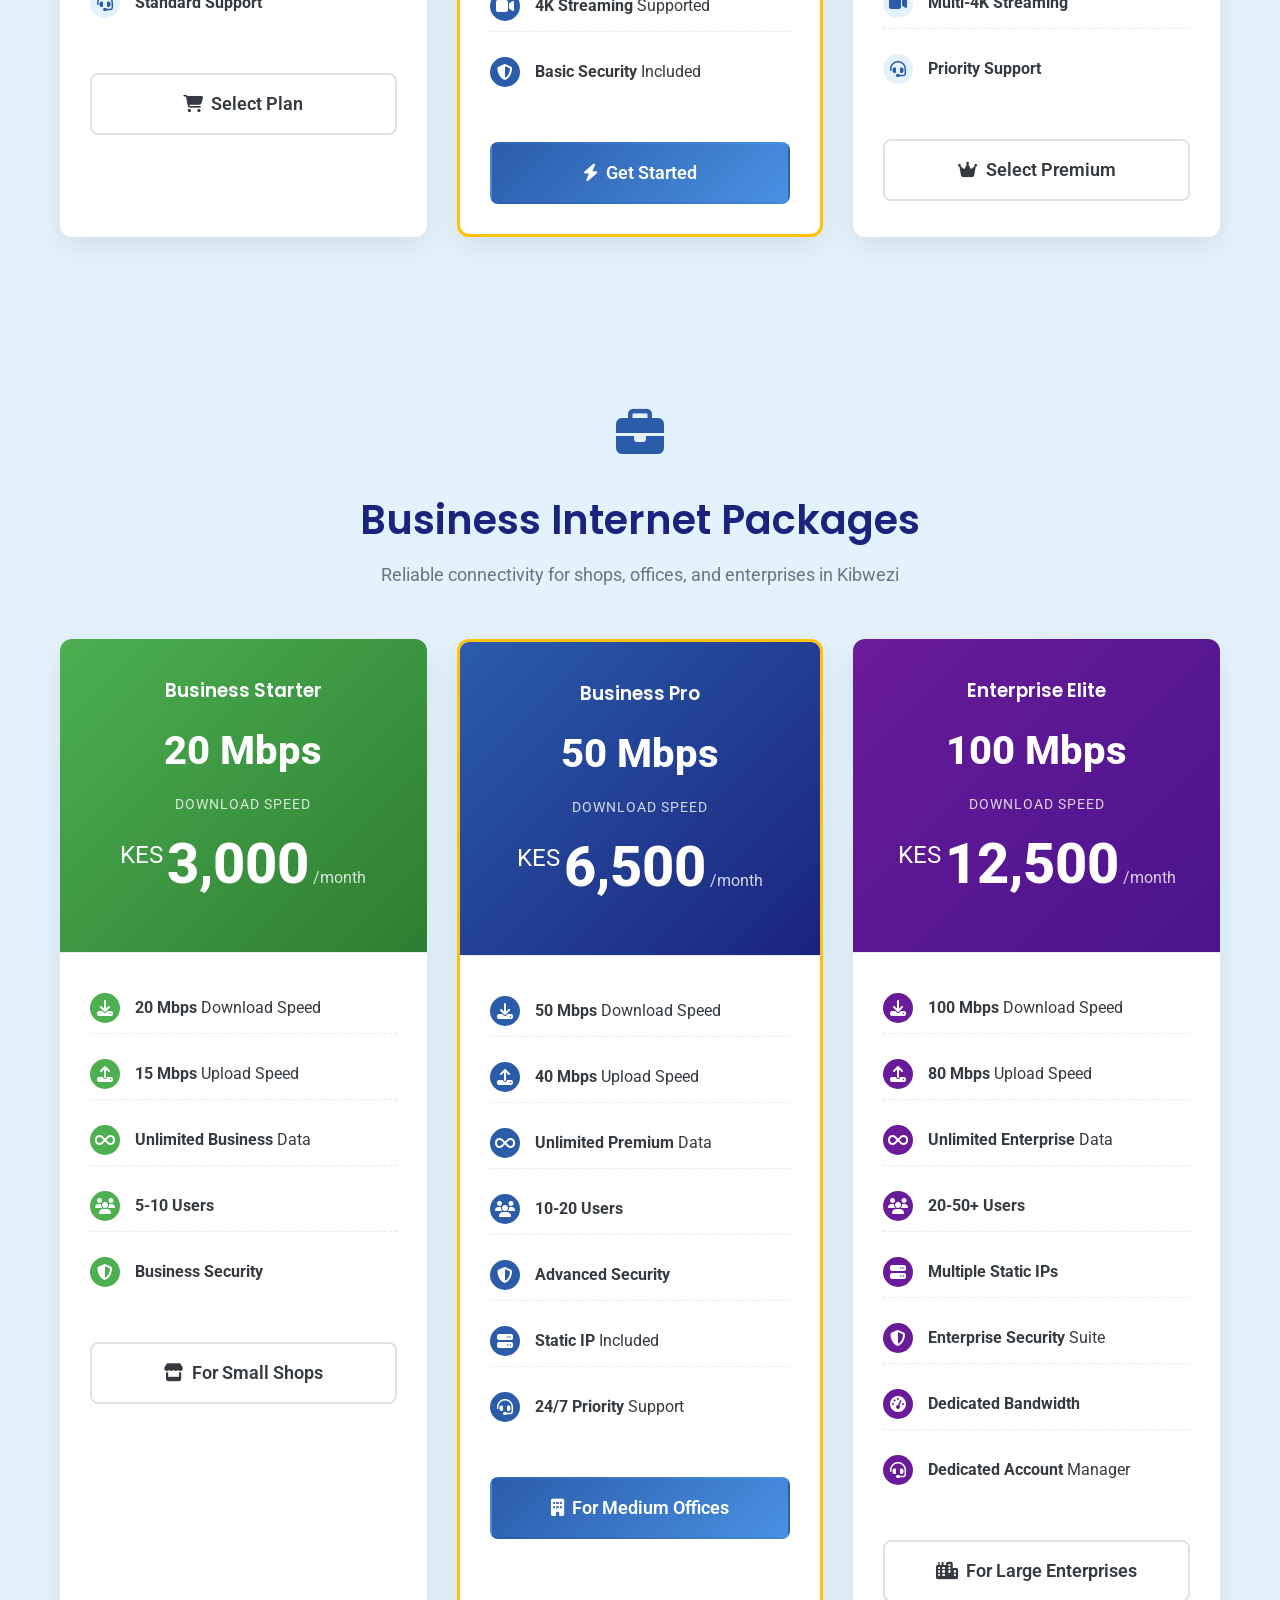
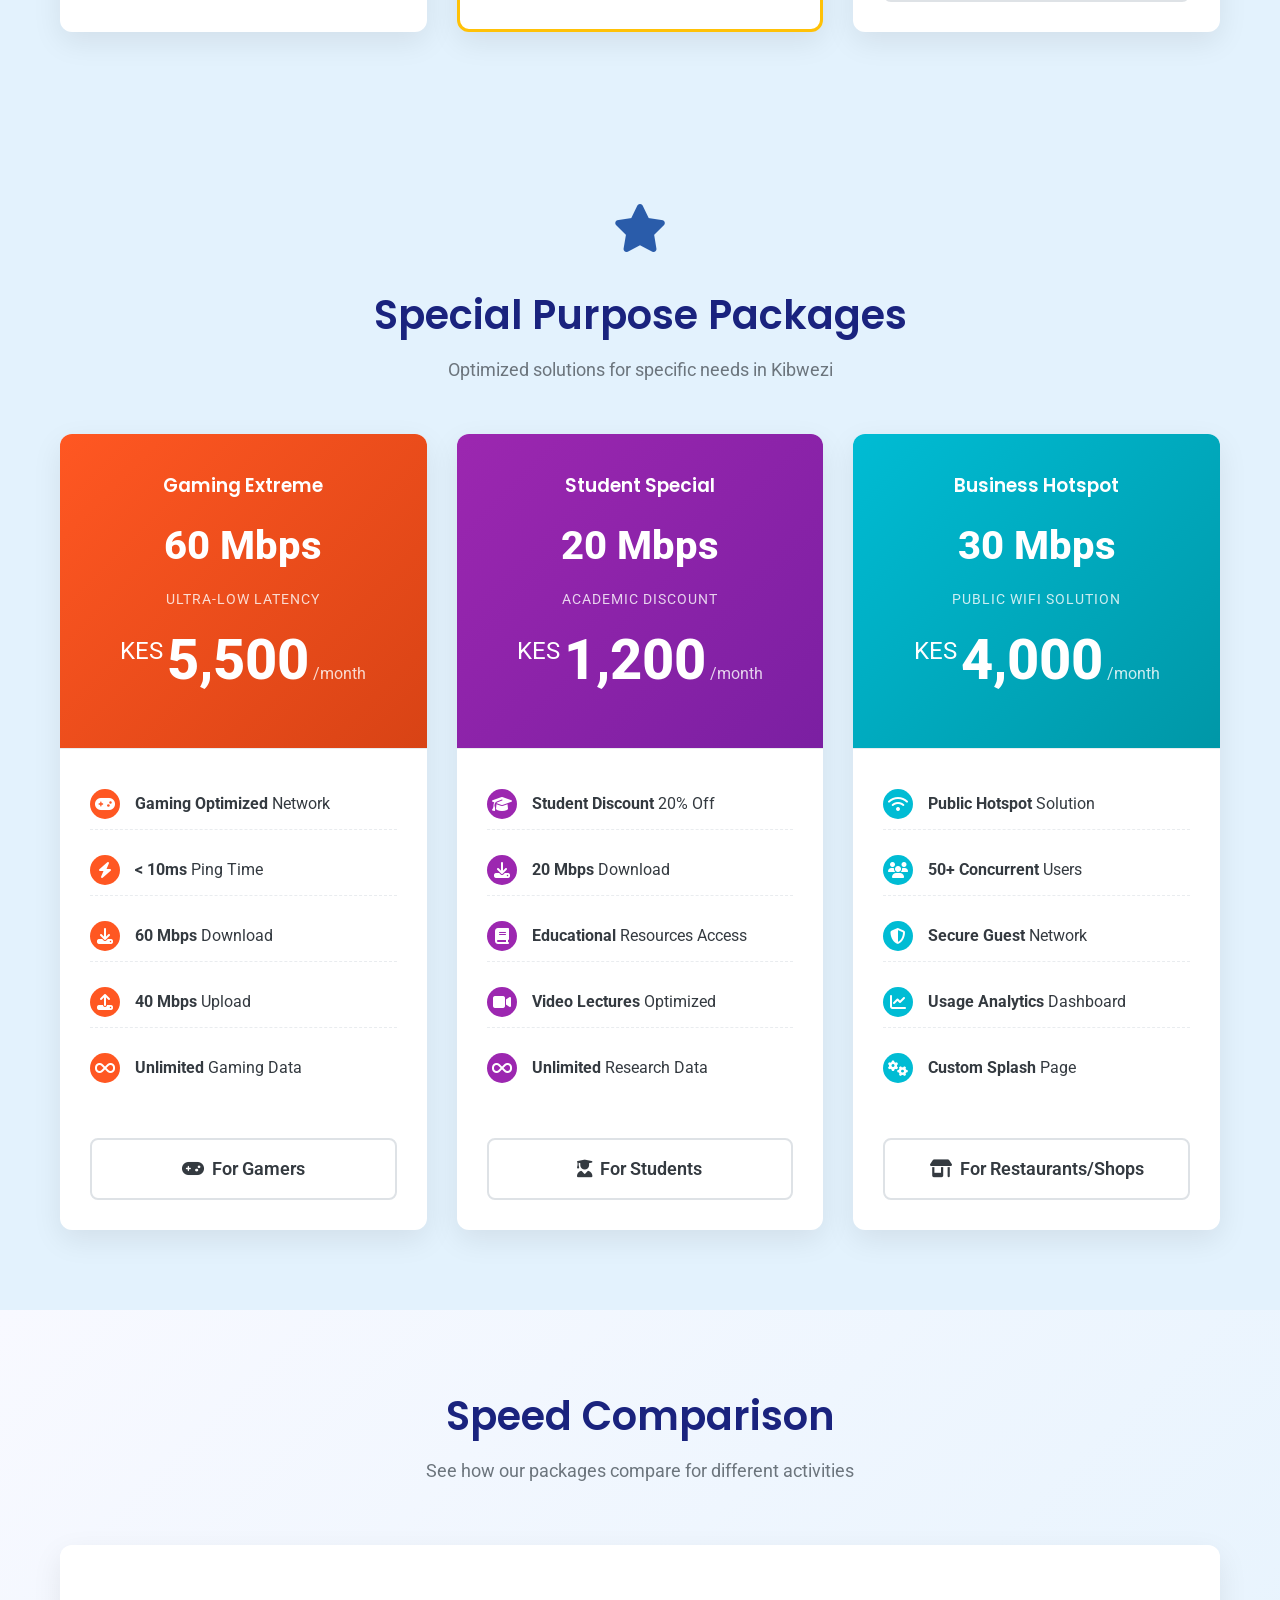
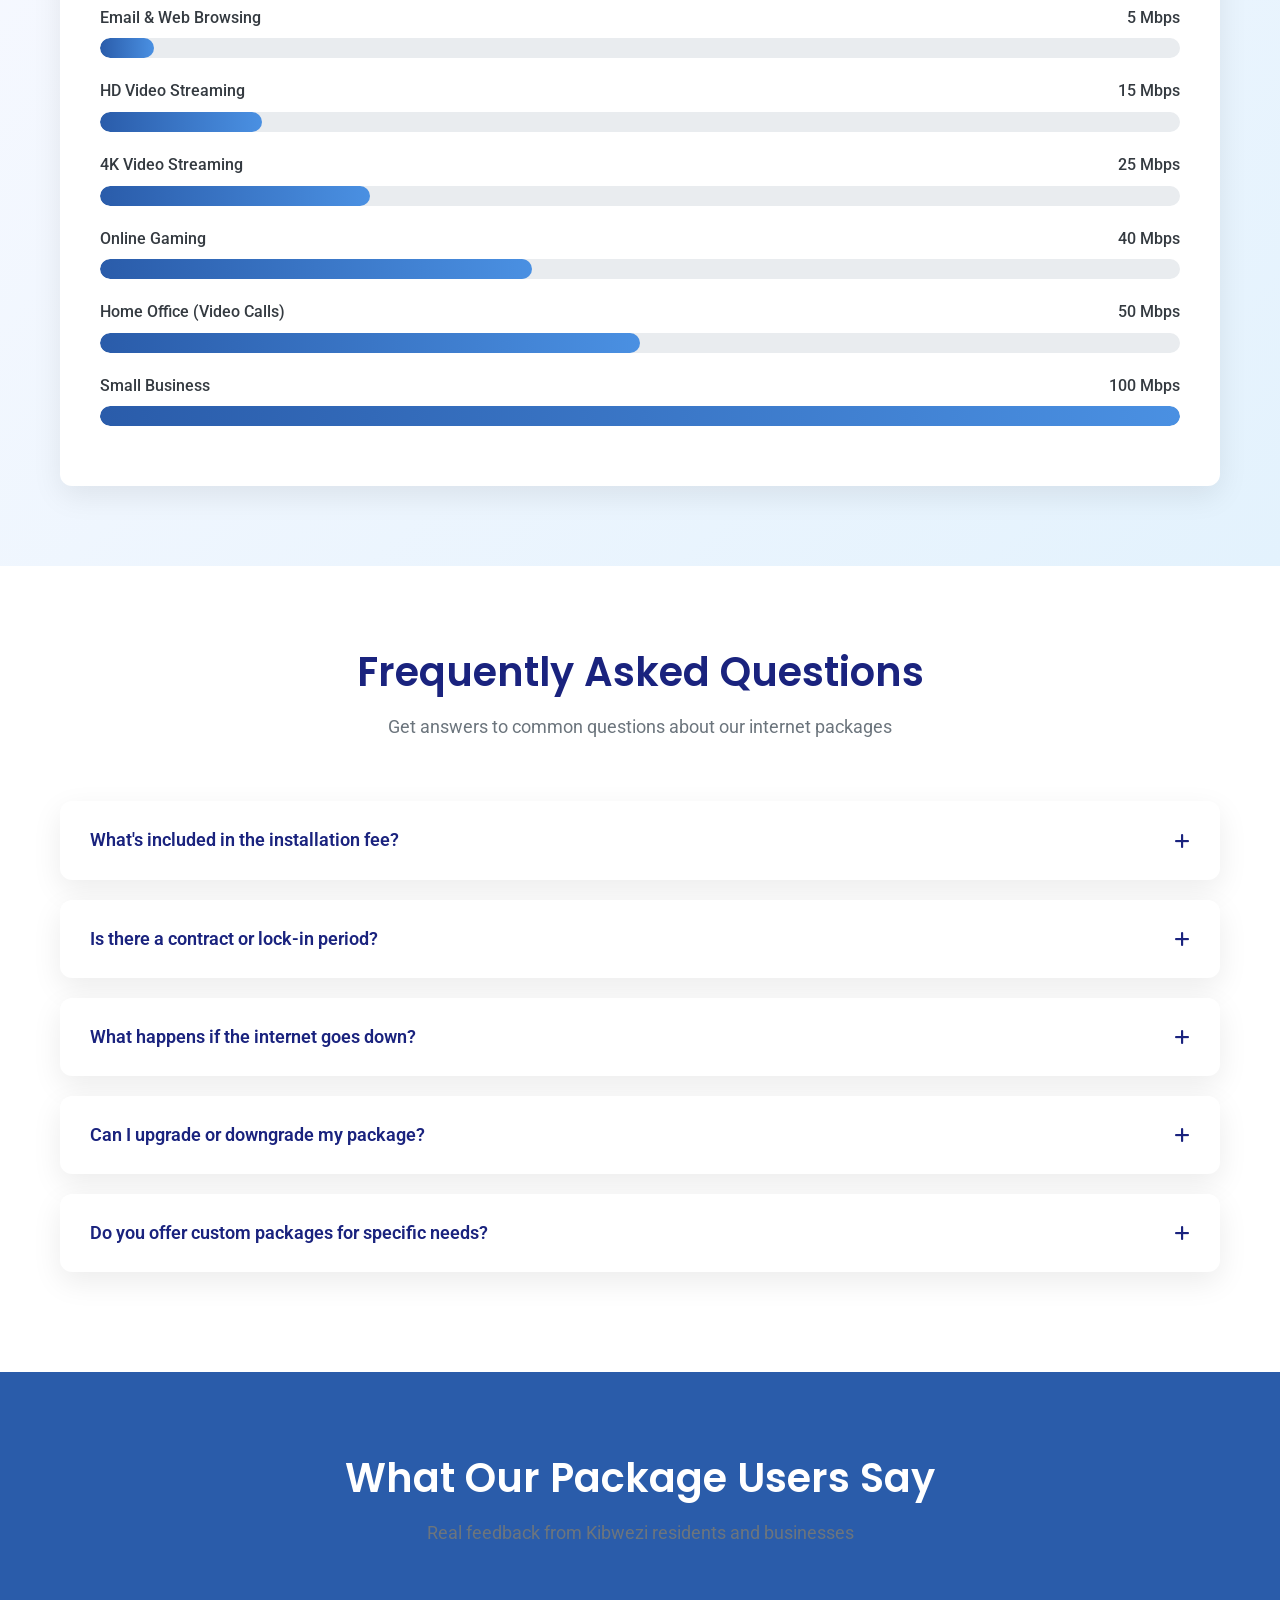
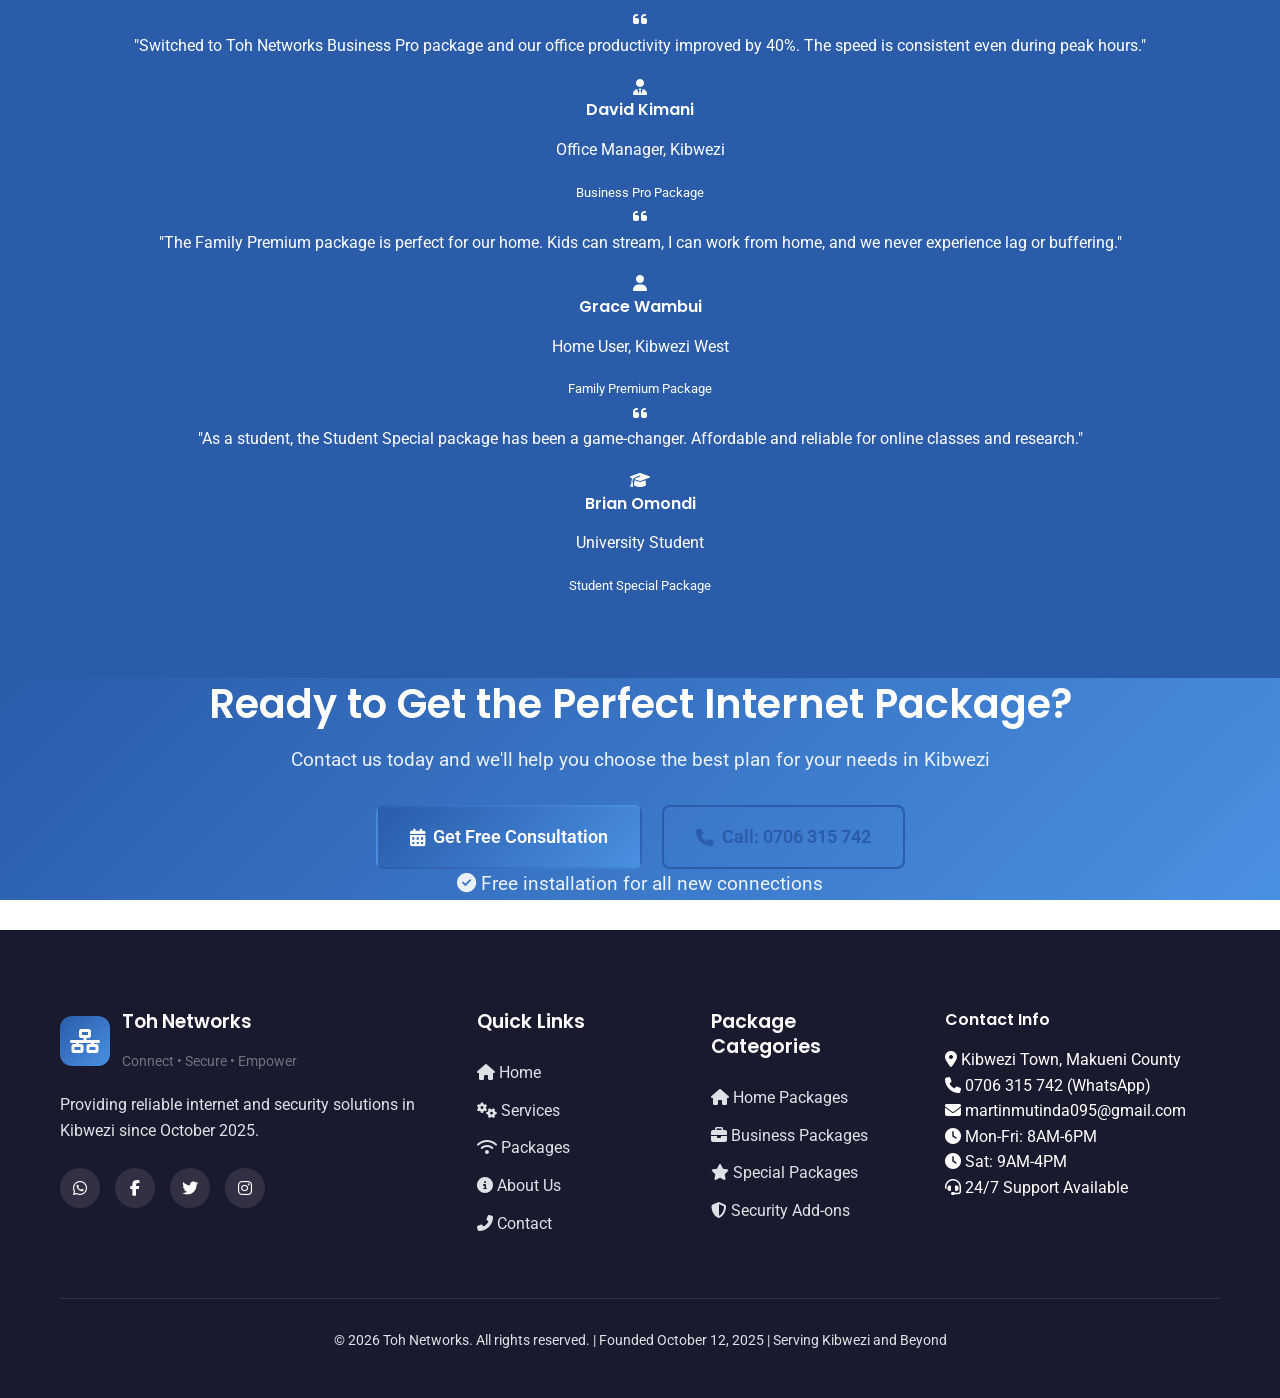
<file: TOH NETWORK/packages.html>
<!DOCTYPE html>
<html lang="en">
<head>
    <meta charset="UTF-8">
    <meta name="viewport" content="width=device-width, initial-scale=1.0">
    <title>Internet Packages | Affordable Plans for Homes & Businesses - Toh Networks</title>
    
    <!-- Favicon -->
    <link rel="icon" type="image/x-icon" href="images/favicon.ico">
    
    <!-- CSS -->
    <link rel="stylesheet" href="css/style.css">
    <link rel="stylesheet" href="https://cdnjs.cloudflare.com/ajax/libs/font-awesome/6.4.0/css/all.min.css">
    <link href="https://fonts.googleapis.com/css2?family=Poppins:wght@300;400;500;600;700;800&family=Roboto:wght@300;400;500;700&display=swap" rel="stylesheet">
    
    <!-- Animation Libraries -->
    <link rel="stylesheet" href="https://cdnjs.cloudflare.com/ajax/libs/animate.css/4.1.1/animate.min.css">
    <link rel="stylesheet" href="https://unpkg.com/aos@next/dist/aos.css" />
    
    <!-- Page-specific CSS -->
    <style>
        .packages-hero {
            background: linear-gradient(135deg, rgba(74, 144, 226, 0.9), rgba(42, 92, 170, 0.9)), 
                        url('https://images.unsplash.com/photo-1547658719-da2b51169166?ixlib=rb-4.0.3&auto=format&fit=crop&w=1600&q=80');
            background-size: cover;
            background-position: center;
            color: white;
            padding: 180px 0 100px;
            text-align: center;
            margin-top: 130px;
        }
        
        .packages-hero h1 {
            font-size: 3.5rem;
            margin-bottom: 20px;
            color: white;
        }
        
        .packages-hero p {
            font-size: 1.2rem;
            max-width: 700px;
            margin: 0 auto 40px;
            opacity: 0.9;
        }
        
        .package-category {
            padding: 80px 0;
        }
        
        .package-category:nth-child(even) {
            background: var(--light-blue);
        }
        
        .category-header {
            text-align: center;
            margin-bottom: 50px;
        }
        
        .category-icon {
            font-size: 3rem;
            color: var(--primary-blue);
            margin-bottom: 20px;
        }
        
        .category-title {
            font-size: 2.5rem;
            color: var(--dark-blue);
            margin-bottom: 15px;
        }
        
        .packages-grid-detailed {
            display: grid;
            grid-template-columns: repeat(auto-fit, minmax(350px, 1fr));
            gap: 30px;
        }
        
        .package-card-detailed {
            background: white;
            border-radius: var(--border-radius);
            overflow: hidden;
            box-shadow: var(--shadow);
            transition: var(--transition);
            position: relative;
        }
        
        .package-card-detailed:hover {
            transform: translateY(-15px);
            box-shadow: var(--shadow-lg);
        }
        
        .package-card-detailed.featured {
            border: 3px solid var(--accent-gold);
            transform: scale(1.05);
        }
        
        .package-header-detailed {
            padding: 40px 30px;
            text-align: center;
            position: relative;
        }
        
        .package-badge-detailed {
            position: absolute;
            top: 20px;
            right: -30px;
            background: var(--accent-gold);
            color: var(--dark);
            padding: 8px 40px;
            font-weight: bold;
            font-size: 0.9rem;
            transform: rotate(45deg);
            box-shadow: 0 5px 15px rgba(255, 193, 7, 0.3);
        }
        
        .package-speed-large {
            font-size: 2.5rem;
            font-weight: 800;
            color: var(--primary-blue);
            margin: 10px 0;
        }
        
        .package-speed-label {
            color: var(--gray-600);
            font-size: 0.9rem;
            text-transform: uppercase;
            letter-spacing: 1px;
        }
        
        .package-price-large {
            margin: 20px 0;
        }
        
        .price-amount {
            font-size: 3.5rem;
            font-weight: 800;
            color: var(--dark-blue);
            line-height: 1;
        }
        
        .price-currency {
            font-size: 1.5rem;
            color: var(--gray-600);
            vertical-align: top;
        }
        
        .price-period {
            color: var(--gray-600);
            font-size: 1rem;
        }
        
        .package-features-detailed {
            padding: 30px;
            border-top: 1px solid var(--gray-200);
        }
        
        .feature-item {
            display: flex;
            align-items: center;
            gap: 15px;
            margin-bottom: 15px;
            padding: 10px 0;
            border-bottom: 1px dashed var(--gray-200);
        }
        
        .feature-item:last-child {
            border-bottom: none;
        }
        
        .feature-icon {
            width: 30px;
            height: 30px;
            background: var(--light-blue);
            border-radius: 50%;
            display: flex;
            align-items: center;
            justify-content: center;
            color: var(--primary-blue);
            flex-shrink: 0;
        }
        
        .package-footer-detailed {
            padding: 0 30px 30px;
            text-align: center;
        }
        
        .btn-package {
            width: 100%;
            padding: 15px;
            font-size: 1.1rem;
            font-weight: 600;
        }
        
        .comparison-section {
            padding: 80px 0;
            background: linear-gradient(135deg, #f8f9ff 0%, #e3f2fd 100%);
        }
        
        .speed-comparison {
            background: white;
            border-radius: var(--border-radius);
            padding: 40px;
            box-shadow: var(--shadow);
            margin-top: 40px;
        }
        
        .speed-bar {
            margin: 20px 0;
        }
        
        .speed-label {
            display: flex;
            justify-content: space-between;
            margin-bottom: 8px;
            font-weight: 500;
        }
        
        .speed-meter {
            height: 20px;
            background: var(--gray-200);
            border-radius: 10px;
            overflow: hidden;
            position: relative;
        }
        
        .speed-fill {
            height: 100%;
            background: linear-gradient(90deg, var(--primary-blue), var(--secondary-blue));
            border-radius: 10px;
            transition: width 1.5s ease;
        }
        
        .faq-section {
            padding: 80px 0;
        }
        
        .faq-item {
            background: white;
            border-radius: var(--border-radius);
            margin-bottom: 20px;
            overflow: hidden;
            box-shadow: var(--shadow);
        }
        
        .faq-question {
            padding: 25px 30px;
            display: flex;
            justify-content: space-between;
            align-items: center;
            cursor: pointer;
            font-weight: 600;
            font-size: 1.1rem;
            color: var(--dark-blue);
        }
        
        .faq-answer {
            padding: 0 30px;
            max-height: 0;
            overflow: hidden;
            transition: max-height 0.3s ease;
        }
        
        .faq-answer.active {
            padding: 0 30px 25px;
            max-height: 500px;
        }
        
        .faq-icon {
            transition: transform 0.3s ease;
        }
        
        .faq-item.active .faq-icon {
            transform: rotate(45deg);
        }
        
        .testimonial-packages {
            background: var(--primary-blue);
            color: white;
            padding: 80px 0;
            text-align: center;
        }
        
        .testimonial-packages .section-title {
            color: white;
        }
        
        .package-tag {
            display: inline-block;
            background: rgba(255, 255, 255, 0.1);
            padding: 5px 15px;
            border-radius: 20px;
            margin: 0 5px 10px;
            font-size: 0.9rem;
        }
    </style>
</head>
<body>
    <!-- Preloader -->
    <div class="preloader">
        <div class="loader">
            <div class="network-node"></div>
            <div class="network-node"></div>
            <div class="network-node"></div>
            <div class="network-node"></div>
        </div>
        <p>Loading Toh Networks...</p>
    </div>

    <!-- Header & Navigation -->
    <header class="header">
        <div class="top-bar">
            <div class="container">
                <div class="contact-info">
                    <span><i class="fas fa-envelope"></i> martinmutinda095@gmail.com</span>
                    <span><i class="fab fa-whatsapp"></i> 0706 315 742</span>
                </div>
                <div class="social-top">
                    <a href="https://wa.me/254706315742" target="_blank" class="social-icon whatsapp"><i class="fab fa-whatsapp"></i></a>
                    <a href="#" class="social-icon facebook"><i class="fab fa-facebook-f"></i></a>
                    <a href="#" class="social-icon twitter"><i class="fab fa-twitter"></i></a>
                    <a href="#" class="social-icon instagram"><i class="fab fa-instagram"></i></a>
                </div>
            </div>
        </div>

        <nav class="navbar">
            <div class="container">
                <div class="nav-brand">
                    <a href="index.html" class="logo">
                        <div class="logo-icon">
                            <i class="fas fa-network-wired"></i>
                        </div>
                        <div class="logo-text">
                            <h1>Toh Networks</h1>
                            <p>Connect • Secure • Empower</p>
                        </div>
                    </a>
                </div>

                <div class="nav-menu" id="navMenu">
                    <ul class="nav-links">
                        <li><a href="index.html"><i class="fas fa-home"></i> Home</a></li>
                        <li><a href="services.html"><i class="fas fa-cogs"></i> Services</a></li>
                        <li><a href="packages.html" class="active"><i class="fas fa-wifi"></i> Packages</a></li>
                        <li><a href="about.html"><i class="fas fa-info-circle"></i> About</a></li>
                        <li><a href="contact.html"><i class="fas fa-phone-alt"></i> Contact</a></li>
                    </ul>
                </div>

                <div class="nav-cta">
                    <a href="contact.html" class="btn btn-primary pulse">Get Connected <i class="fas fa-arrow-right"></i></a>
                    <div class="hamburger" id="hamburger">
                        <span></span>
                        <span></span>
                        <span></span>
                    </div>
                </div>
            </div>
        </nav>
    </header>

    <!-- Packages Hero -->
    <section class="packages-hero">
        <div class="container">
            <h1 class="animate__animated animate__fadeInDown">Internet Packages for Kibwezi</h1>
            <p class="animate__animated animate__fadeInUp animate__delay-1s">Affordable, high-speed internet plans for homes, businesses, and institutions. No hidden fees, no contracts.</p>
            <div class="package-tags animate__animated animate__fadeInUp animate__delay-2s">
                <span class="package-tag">🏠 Home Plans</span>
                <span class="package-tag">💼 Business Plans</span>
                <span class="package-tag">🎮 Gaming Plans</span>
                <span class="package-tag">🏢 Enterprise Plans</span>
            </div>
        </div>
    </section>

    <!-- Home Packages -->
    <section id="home-packages" class="package-category">
        <div class="container">
            <div class="category-header" data-aos="fade-up">
                <div class="category-icon">
                    <i class="fas fa-home"></i>
                </div>
                <h2 class="category-title">Home Internet Packages</h2>
                <p class="section-description">Perfect for families, students, and home offices in Kibwezi</p>
            </div>

            <div class="packages-grid-detailed">
                <!-- Home Basic -->
                <div class="package-card-detailed" data-aos="fade-right" data-aos-delay="100">
                    <div class="package-header-detailed" style="background: linear-gradient(135deg, #e3f2fd, #bbdefb);">
                        <h3>Home Basic</h3>
                        <div class="package-speed-large">15 Mbps</div>
                        <div class="package-speed-label">Download Speed</div>
                        <div class="package-price-large">
                            <span class="price-currency">KES</span>
                            <span class="price-amount">1,500</span>
                            <span class="price-period">/month</span>
                        </div>
                    </div>
                    
                    <div class="package-features-detailed">
                        <div class="feature-item">
                            <div class="feature-icon">
                                <i class="fas fa-download"></i>
                            </div>
                            <div class="feature-text">
                                <strong>15 Mbps</strong> Download Speed
                            </div>
                        </div>
                        <div class="feature-item">
                            <div class="feature-icon">
                                <i class="fas fa-upload"></i>
                            </div>
                            <div class="feature-text">
                                <strong>10 Mbps</strong> Upload Speed
                            </div>
                        </div>
                        <div class="feature-item">
                            <div class="feature-icon">
                                <i class="fas fa-infinity"></i>
                            </div>
                            <div class="feature-text">
                                <strong>Unlimited</strong> Data
                            </div>
                        </div>
                        <div class="feature-item">
                            <div class="feature-icon">
                                <i class="fas fa-users"></i>
                            </div>
                            <div class="feature-text">
                                <strong>2-4 Devices</strong> Recommended
                            </div>
                        </div>
                        <div class="feature-item">
                            <div class="feature-icon">
                                <i class="fas fa-headset"></i>
                            </div>
                            <div class="feature-text">
                                <strong>Standard Support</strong>
                            </div>
                        </div>
                    </div>
                    
                    <div class="package-footer-detailed">
                        <a href="contact.html?package=home-basic" class="btn btn-outline btn-package">
                            <i class="fas fa-shopping-cart"></i> Select Plan
                        </a>
                    </div>
                </div>

                <!-- Home Plus -->
                <div class="package-card-detailed featured" data-aos="zoom-in" data-aos-delay="200">
                    <div class="package-badge-detailed">Most Popular</div>
                    <div class="package-header-detailed" style="background: linear-gradient(135deg, #2A5CAA, #4A90E2); color: white;">
                        <h3 style="color: white;">Home Plus</h3>
                        <div class="package-speed-large" style="color: white;">25 Mbps</div>
                        <div class="package-speed-label" style="color: rgba(255,255,255,0.8);">Download Speed</div>
                        <div class="package-price-large">
                            <span class="price-currency" style="color: white;">KES</span>
                            <span class="price-amount" style="color: white;">2,500</span>
                            <span class="price-period" style="color: rgba(255,255,255,0.8);">/month</span>
                        </div>
                    </div>
                    
                    <div class="package-features-detailed">
                        <div class="feature-item">
                            <div class="feature-icon" style="background: var(--primary-blue); color: white;">
                                <i class="fas fa-download"></i>
                            </div>
                            <div class="feature-text">
                                <strong>25 Mbps</strong> Download Speed
                            </div>
                        </div>
                        <div class="feature-item">
                            <div class="feature-icon" style="background: var(--primary-blue); color: white;">
                                <i class="fas fa-upload"></i>
                            </div>
                            <div class="feature-text">
                                <strong>20 Mbps</strong> Upload Speed
                            </div>
                        </div>
                        <div class="feature-item">
                            <div class="feature-icon" style="background: var(--primary-blue); color: white;">
                                <i class="fas fa-infinity"></i>
                            </div>
                            <div class="feature-text">
                                <strong>Unlimited Premium</strong> Data
                            </div>
                        </div>
                        <div class="feature-item">
                            <div class="feature-icon" style="background: var(--primary-blue); color: white;">
                                <i class="fas fa-users"></i>
                            </div>
                            <div class="feature-text">
                                <strong>4-8 Devices</strong> Recommended
                            </div>
                        </div>
                        <div class="feature-item">
                            <div class="feature-icon" style="background: var(--primary-blue); color: white;">
                                <i class="fas fa-video"></i>
                            </div>
                            <div class="feature-text">
                                <strong>4K Streaming</strong> Supported
                            </div>
                        </div>
                        <div class="feature-item">
                            <div class="feature-icon" style="background: var(--primary-blue); color: white;">
                                <i class="fas fa-shield-alt"></i>
                            </div>
                            <div class="feature-text">
                                <strong>Basic Security</strong> Included
                            </div>
                        </div>
                    </div>
                    
                    <div class="package-footer-detailed">
                        <a href="contact.html?package=home-plus" class="btn btn-primary btn-package">
                            <i class="fas fa-bolt"></i> Get Started
                        </a>
                    </div>
                </div>

                <!-- Family Premium -->
                <div class="package-card-detailed" data-aos="fade-left" data-aos-delay="100">
                    <div class="package-header-detailed" style="background: linear-gradient(135deg, #FFC107, #FFB300);">
                        <h3>Family Premium</h3>
                        <div class="package-speed-large">40 Mbps</div>
                        <div class="package-speed-label">Download Speed</div>
                        <div class="package-price-large">
                            <span class="price-currency">KES</span>
                            <span class="price-amount">4,500</span>
                            <span class="price-period">/month</span>
                        </div>
                    </div>
                    
                    <div class="package-features-detailed">
                        <div class="feature-item">
                            <div class="feature-icon">
                                <i class="fas fa-download"></i>
                            </div>
                            <div class="feature-text">
                                <strong>40 Mbps</strong> Download Speed
                            </div>
                        </div>
                        <div class="feature-item">
                            <div class="feature-icon">
                                <i class="fas fa-upload"></i>
                            </div>
                            <div class="feature-text">
                                <strong>30 Mbps</strong> Upload Speed
                            </div>
                        </div>
                        <div class="feature-item">
                            <div class="feature-icon">
                                <i class="fas fa-infinity"></i>
                            </div>
                            <div class="feature-text">
                                <strong>Unlimited Premium</strong> Data
                            </div>
                        </div>
                        <div class="feature-item">
                            <div class="feature-icon">
                                <i class="fas fa-gamepad"></i>
                            </div>
                            <div class="feature-text">
                                <strong>Gaming Optimized</strong>
                            </div>
                        </div>
                        <div class="feature-item">
                            <div class="feature-icon">
                                <i class="fas fa-video"></i>
                            </div>
                            <div class="feature-text">
                                <strong>Multi-4K Streaming</strong>
                            </div>
                        </div>
                        <div class="feature-item">
                            <div class="feature-icon">
                                <i class="fas fa-headset"></i>
                            </div>
                            <div class="feature-text">
                                <strong>Priority Support</strong>
                            </div>
                        </div>
                    </div>
                    
                    <div class="package-footer-detailed">
                        <a href="contact.html?package=family-premium" class="btn btn-outline btn-package">
                            <i class="fas fa-crown"></i> Select Premium
                        </a>
                    </div>
                </div>
            </div>
        </div>
    </section>

    <!-- Business Packages -->
    <section id="business-packages" class="package-category bg-light">
        <div class="container">
            <div class="category-header" data-aos="fade-up">
                <div class="category-icon">
                    <i class="fas fa-briefcase"></i>
                </div>
                <h2 class="category-title">Business Internet Packages</h2>
                <p class="section-description">Reliable connectivity for shops, offices, and enterprises in Kibwezi</p>
            </div>

            <div class="packages-grid-detailed">
                <!-- Business Starter -->
                <div class="package-card-detailed" data-aos="fade-right" data-aos-delay="100">
                    <div class="package-header-detailed" style="background: linear-gradient(135deg, #4CAF50, #2E7D32); color: white;">
                        <h3 style="color: white;">Business Starter</h3>
                        <div class="package-speed-large" style="color: white;">20 Mbps</div>
                        <div class="package-speed-label" style="color: rgba(255,255,255,0.8);">Download Speed</div>
                        <div class="package-price-large">
                            <span class="price-currency" style="color: white;">KES</span>
                            <span class="price-amount" style="color: white;">3,000</span>
                            <span class="price-period" style="color: rgba(255,255,255,0.8);">/month</span>
                        </div>
                    </div>
                    
                    <div class="package-features-detailed">
                        <div class="feature-item">
                            <div class="feature-icon" style="background: #4CAF50; color: white;">
                                <i class="fas fa-download"></i>
                            </div>
                            <div class="feature-text">
                                <strong>20 Mbps</strong> Download Speed
                            </div>
                        </div>
                        <div class="feature-item">
                            <div class="feature-icon" style="background: #4CAF50; color: white;">
                                <i class="fas fa-upload"></i>
                            </div>
                            <div class="feature-text">
                                <strong>15 Mbps</strong> Upload Speed
                            </div>
                        </div>
                        <div class="feature-item">
                            <div class="feature-icon" style="background: #4CAF50; color: white;">
                                <i class="fas fa-infinity"></i>
                            </div>
                            <div class="feature-text">
                                <strong>Unlimited Business</strong> Data
                            </div>
                        </div>
                        <div class="feature-item">
                            <div class="feature-icon" style="background: #4CAF50; color: white;">
                                <i class="fas fa-users"></i>
                            </div>
                            <div class="feature-text">
                                <strong>5-10 Users</strong>
                            </div>
                        </div>
                        <div class="feature-item">
                            <div class="feature-icon" style="background: #4CAF50; color: white;">
                                <i class="fas fa-shield-alt"></i>
                            </div>
                            <div class="feature-text">
                                <strong>Business Security</strong>
                            </div>
                        </div>
                    </div>
                    
                    <div class="package-footer-detailed">
                        <a href="contact.html?package=business-starter" class="btn btn-outline btn-package">
                            <i class="fas fa-store"></i> For Small Shops
                        </a>
                    </div>
                </div>

                <!-- Business Pro -->
                <div class="package-card-detailed featured" data-aos="zoom-in" data-aos-delay="200">
                    <div class="package-badge-detailed">Recommended</div>
                    <div class="package-header-detailed" style="background: linear-gradient(135deg, #2A5CAA, #1A237E); color: white;">
                        <h3 style="color: white;">Business Pro</h3>
                        <div class="package-speed-large" style="color: white;">50 Mbps</div>
                        <div class="package-speed-label" style="color: rgba(255,255,255,0.8);">Download Speed</div>
                        <div class="package-price-large">
                            <span class="price-currency" style="color: white;">KES</span>
                            <span class="price-amount" style="color: white;">6,500</span>
                            <span class="price-period" style="color: rgba(255,255,255,0.8);">/month</span>
                        </div>
                    </div>
                    
                    <div class="package-features-detailed">
                        <div class="feature-item">
                            <div class="feature-icon" style="background: var(--primary-blue); color: white;">
                                <i class="fas fa-download"></i>
                            </div>
                            <div class="feature-text">
                                <strong>50 Mbps</strong> Download Speed
                            </div>
                        </div>
                        <div class="feature-item">
                            <div class="feature-icon" style="background: var(--primary-blue); color: white;">
                                <i class="fas fa-upload"></i>
                            </div>
                            <div class="feature-text">
                                <strong>40 Mbps</strong> Upload Speed
                            </div>
                        </div>
                        <div class="feature-item">
                            <div class="feature-icon" style="background: var(--primary-blue); color: white;">
                                <i class="fas fa-infinity"></i>
                            </div>
                            <div class="feature-text">
                                <strong>Unlimited Premium</strong> Data
                            </div>
                        </div>
                        <div class="feature-item">
                            <div class="feature-icon" style="background: var(--primary-blue); color: white;">
                                <i class="fas fa-users"></i>
                            </div>
                            <div class="feature-text">
                                <strong>10-20 Users</strong>
                            </div>
                        </div>
                        <div class="feature-item">
                            <div class="feature-icon" style="background: var(--primary-blue); color: white;">
                                <i class="fas fa-shield-alt"></i>
                            </div>
                            <div class="feature-text">
                                <strong>Advanced Security</strong>
                            </div>
                        </div>
                        <div class="feature-item">
                            <div class="feature-icon" style="background: var(--primary-blue); color: white;">
                                <i class="fas fa-server"></i>
                            </div>
                            <div class="feature-text">
                                <strong>Static IP</strong> Included
                            </div>
                        </div>
                        <div class="feature-item">
                            <div class="feature-icon" style="background: var(--primary-blue); color: white;">
                                <i class="fas fa-headset"></i>
                            </div>
                            <div class="feature-text">
                                <strong>24/7 Priority</strong> Support
                            </div>
                        </div>
                    </div>
                    
                    <div class="package-footer-detailed">
                        <a href="contact.html?package=business-pro" class="btn btn-primary btn-package">
                            <i class="fas fa-building"></i> For Medium Offices
                        </a>
                    </div>
                </div>

                <!-- Enterprise Elite -->
                <div class="package-card-detailed" data-aos="fade-left" data-aos-delay="100">
                    <div class="package-header-detailed" style="background: linear-gradient(135deg, #6A1B9A, #4A148C); color: white;">
                        <h3 style="color: white;">Enterprise Elite</h3>
                        <div class="package-speed-large" style="color: white;">100 Mbps</div>
                        <div class="package-speed-label" style="color: rgba(255,255,255,0.8);">Download Speed</div>
                        <div class="package-price-large">
                            <span class="price-currency" style="color: white;">KES</span>
                            <span class="price-amount" style="color: white;">12,500</span>
                            <span class="price-period" style="color: rgba(255,255,255,0.8);">/month</span>
                        </div>
                    </div>
                    
                    <div class="package-features-detailed">
                        <div class="feature-item">
                            <div class="feature-icon" style="background: #6A1B9A; color: white;">
                                <i class="fas fa-download"></i>
                            </div>
                            <div class="feature-text">
                                <strong>100 Mbps</strong> Download Speed
                            </div>
                        </div>
                        <div class="feature-item">
                            <div class="feature-icon" style="background: #6A1B9A; color: white;">
                                <i class="fas fa-upload"></i>
                            </div>
                            <div class="feature-text">
                                <strong>80 Mbps</strong> Upload Speed
                            </div>
                        </div>
                        <div class="feature-item">
                            <div class="feature-icon" style="background: #6A1B9A; color: white;">
                                <i class="fas fa-infinity"></i>
                            </div>
                            <div class="feature-text">
                                <strong>Unlimited Enterprise</strong> Data
                            </div>
                        </div>
                        <div class="feature-item">
                            <div class="feature-icon" style="background: #6A1B9A; color: white;">
                                <i class="fas fa-users"></i>
                            </div>
                            <div class="feature-text">
                                <strong>20-50+ Users</strong>
                            </div>
                        </div>
                        <div class="feature-item">
                            <div class="feature-icon" style="background: #6A1B9A; color: white;">
                                <i class="fas fa-server"></i>
                            </div>
                            <div class="feature-text">
                                <strong>Multiple Static IPs</strong>
                            </div>
                        </div>
                        <div class="feature-item">
                            <div class="feature-icon" style="background: #6A1B9A; color: white;">
                                <i class="fas fa-shield-alt"></i>
                            </div>
                            <div class="feature-text">
                                <strong>Enterprise Security</strong> Suite
                            </div>
                        </div>
                        <div class="feature-item">
                            <div class="feature-icon" style="background: #6A1B9A; color: white;">
                                <i class="fas fa-tachometer-alt"></i>
                            </div>
                            <div class="feature-text">
                                <strong>Dedicated Bandwidth</strong>
                            </div>
                        </div>
                        <div class="feature-item">
                            <div class="feature-icon" style="background: #6A1B9A; color: white;">
                                <i class="fas fa-headset"></i>
                            </div>
                            <div class="feature-text">
                                <strong>Dedicated Account</strong> Manager
                            </div>
                        </div>
                    </div>
                    
                    <div class="package-footer-detailed">
                        <a href="contact.html?package=enterprise-elite" class="btn btn-outline btn-package">
                            <i class="fas fa-city"></i> For Large Enterprises
                        </a>
                    </div>
                </div>
            </div>
        </div>
    </section>

    <!-- Special Packages -->
    <section id="special-packages" class="package-category">
        <div class="container">
            <div class="category-header" data-aos="fade-up">
                <div class="category-icon">
                    <i class="fas fa-star"></i>
                </div>
                <h2 class="category-title">Special Purpose Packages</h2>
                <p class="section-description">Optimized solutions for specific needs in Kibwezi</p>
            </div>

            <div class="packages-grid-detailed">
                <!-- Gaming Package -->
                <div class="package-card-detailed" data-aos="fade-right">
                    <div class="package-header-detailed" style="background: linear-gradient(135deg, #FF5722, #D84315); color: white;">
                        <h3 style="color: white;">Gaming Extreme</h3>
                        <div class="package-speed-large" style="color: white;">60 Mbps</div>
                        <div class="package-speed-label" style="color: rgba(255,255,255,0.8);">Ultra-Low Latency</div>
                        <div class="package-price-large">
                            <span class="price-currency" style="color: white;">KES</span>
                            <span class="price-amount" style="color: white;">5,500</span>
                            <span class="price-period" style="color: rgba(255,255,255,0.8);">/month</span>
                        </div>
                    </div>
                    
                    <div class="package-features-detailed">
                        <div class="feature-item">
                            <div class="feature-icon" style="background: #FF5722; color: white;">
                                <i class="fas fa-gamepad"></i>
                            </div>
                            <div class="feature-text">
                                <strong>Gaming Optimized</strong> Network
                            </div>
                        </div>
                        <div class="feature-item">
                            <div class="feature-icon" style="background: #FF5722; color: white;">
                                <i class="fas fa-bolt"></i>
                            </div>
                            <div class="feature-text">
                                <strong>< 10ms</strong> Ping Time
                            </div>
                        </div>
                        <div class="feature-item">
                            <div class="feature-icon" style="background: #FF5722; color: white;">
                                <i class="fas fa-download"></i>
                            </div>
                            <div class="feature-text">
                                <strong>60 Mbps</strong> Download
                            </div>
                        </div>
                        <div class="feature-item">
                            <div class="feature-icon" style="background: #FF5722; color: white;">
                                <i class="fas fa-upload"></i>
                            </div>
                            <div class="feature-text">
                                <strong>40 Mbps</strong> Upload
                            </div>
                        </div>
                        <div class="feature-item">
                            <div class="feature-icon" style="background: #FF5722; color: white;">
                                <i class="fas fa-infinity"></i>
                            </div>
                            <div class="feature-text">
                                <strong>Unlimited</strong> Gaming Data
                            </div>
                        </div>
                    </div>
                    
                    <div class="package-footer-detailed">
                        <a href="contact.html?package=gaming-extreme" class="btn btn-outline btn-package">
                            <i class="fas fa-gamepad"></i> For Gamers
                        </a>
                    </div>
                </div>

                <!-- Student Package -->
                <div class="package-card-detailed" data-aos="fade-up">
                    <div class="package-header-detailed" style="background: linear-gradient(135deg, #9C27B0, #7B1FA2); color: white;">
                        <h3 style="color: white;">Student Special</h3>
                        <div class="package-speed-large" style="color: white;">20 Mbps</div>
                        <div class="package-speed-label" style="color: rgba(255,255,255,0.8);">Academic Discount</div>
                        <div class="package-price-large">
                            <span class="price-currency" style="color: white;">KES</span>
                            <span class="price-amount" style="color: white;">1,200</span>
                            <span class="price-period" style="color: rgba(255,255,255,0.8);">/month</span>
                        </div>
                    </div>
                    
                    <div class="package-features-detailed">
                        <div class="feature-item">
                            <div class="feature-icon" style="background: #9C27B0; color: white;">
                                <i class="fas fa-graduation-cap"></i>
                            </div>
                            <div class="feature-text">
                                <strong>Student Discount</strong> 20% Off
                            </div>
                        </div>
                        <div class="feature-item">
                            <div class="feature-icon" style="background: #9C27B0; color: white;">
                                <i class="fas fa-download"></i>
                            </div>
                            <div class="feature-text">
                                <strong>20 Mbps</strong> Download
                            </div>
                        </div>
                        <div class="feature-item">
                            <div class="feature-icon" style="background: #9C27B0; color: white;">
                                <i class="fas fa-book"></i>
                            </div>
                            <div class="feature-text">
                                <strong>Educational</strong> Resources Access
                            </div>
                        </div>
                        <div class="feature-item">
                            <div class="feature-icon" style="background: #9C27B0; color: white;">
                                <i class="fas fa-video"></i>
                            </div>
                            <div class="feature-text">
                                <strong>Video Lectures</strong> Optimized
                            </div>
                        </div>
                        <div class="feature-item">
                            <div class="feature-icon" style="background: #9C27B0; color: white;">
                                <i class="fas fa-infinity"></i>
                            </div>
                            <div class="feature-text">
                                <strong>Unlimited</strong> Research Data
                            </div>
                        </div>
                    </div>
                    
                    <div class="package-footer-detailed">
                        <a href="contact.html?package=student-special" class="btn btn-outline btn-package">
                            <i class="fas fa-user-graduate"></i> For Students
                        </a>
                    </div>
                </div>

                <!-- Hotspot Package -->
                <div class="package-card-detailed" data-aos="fade-left">
                    <div class="package-header-detailed" style="background: linear-gradient(135deg, #00BCD4, #0097A7); color: white;">
                        <h3 style="color: white;">Business Hotspot</h3>
                        <div class="package-speed-large" style="color: white;">30 Mbps</div>
                        <div class="package-speed-label" style="color: rgba(255,255,255,0.8);">Public WiFi Solution</div>
                        <div class="package-price-large">
                            <span class="price-currency" style="color: white;">KES</span>
                            <span class="price-amount" style="color: white;">4,000</span>
                            <span class="price-period" style="color: rgba(255,255,255,0.8);">/month</span>
                        </div>
                    </div>
                    
                    <div class="package-features-detailed">
                        <div class="feature-item">
                            <div class="feature-icon" style="background: #00BCD4; color: white;">
                                <i class="fas fa-wifi"></i>
                            </div>
                            <div class="feature-text">
                                <strong>Public Hotspot</strong> Solution
                            </div>
                        </div>
                        <div class="feature-item">
                            <div class="feature-icon" style="background: #00BCD4; color: white;">
                                <i class="fas fa-users"></i>
                            </div>
                            <div class="feature-text">
                                <strong>50+ Concurrent</strong> Users
                            </div>
                        </div>
                        <div class="feature-item">
                            <div class="feature-icon" style="background: #00BCD4; color: white;">
                                <i class="fas fa-shield-alt"></i>
                            </div>
                            <div class="feature-text">
                                <strong>Secure Guest</strong> Network
                            </div>
                        </div>
                        <div class="feature-item">
                            <div class="feature-icon" style="background: #00BCD4; color: white;">
                                <i class="fas fa-chart-line"></i>
                            </div>
                            <div class="feature-text">
                                <strong>Usage Analytics</strong> Dashboard
                            </div>
                        </div>
                        <div class="feature-item">
                            <div class="feature-icon" style="background: #00BCD4; color: white;">
                                <i class="fas fa-cogs"></i>
                            </div>
                            <div class="feature-text">
                                <strong>Custom Splash</strong> Page
                            </div>
                        </div>
                    </div>
                    
                    <div class="package-footer-detailed">
                        <a href="contact.html?package=hotspot-business" class="btn btn-outline btn-package">
                            <i class="fas fa-store-alt"></i> For Restaurants/Shops
                        </a>
                    </div>
                </div>
            </div>
        </div>
    </section>

    <!-- Speed Comparison -->
    <section class="comparison-section">
        <div class="container">
            <div class="section-header" data-aos="fade-up">
                <h2 class="section-title">Speed Comparison</h2>
                <p class="section-description">See how our packages compare for different activities</p>
            </div>

            <div class="speed-comparison" data-aos="fade-up">
                <div class="speed-bar">
                    <div class="speed-label">
                        <span>Email & Web Browsing</span>
                        <span>5 Mbps</span>
                    </div>
                    <div class="speed-meter">
                        <div class="speed-fill" style="width: 5%"></div>
                    </div>
                </div>
                
                <div class="speed-bar">
                    <div class="speed-label">
                        <span>HD Video Streaming</span>
                        <span>15 Mbps</span>
                    </div>
                    <div class="speed-meter">
                        <div class="speed-fill" style="width: 15%"></div>
                    </div>
                </div>
                
                <div class="speed-bar">
                    <div class="speed-label">
                        <span>4K Video Streaming</span>
                        <span>25 Mbps</span>
                    </div>
                    <div class="speed-meter">
                        <div class="speed-fill" style="width: 25%"></div>
                    </div>
                </div>
                
                <div class="speed-bar">
                    <div class="speed-label">
                        <span>Online Gaming</span>
                        <span>40 Mbps</span>
                    </div>
                    <div class="speed-meter">
                        <div class="speed-fill" style="width: 40%"></div>
                    </div>
                </div>
                
                <div class="speed-bar">
                    <div class="speed-label">
                        <span>Home Office (Video Calls)</span>
                        <span>50 Mbps</span>
                    </div>
                    <div class="speed-meter">
                        <div class="speed-fill" style="width: 50%"></div>
                    </div>
                </div>
                
                <div class="speed-bar">
                    <div class="speed-label">
                        <span>Small Business</span>
                        <span>100 Mbps</span>
                    </div>
                    <div class="speed-meter">
                        <div class="speed-fill" style="width: 100%"></div>
                    </div>
                </div>
            </div>
        </div>
    </section>

    <!-- FAQ Section -->
    <section class="faq-section">
        <div class="container">
            <div class="section-header" data-aos="fade-up">
                <h2 class="section-title">Frequently Asked Questions</h2>
                <p class="section-description">Get answers to common questions about our internet packages</p>
            </div>

            <div class="faq-container">
                <div class="faq-item" data-aos="fade-up">
                    <div class="faq-question">
                        <span>What's included in the installation fee?</span>
                        <i class="fas fa-plus faq-icon"></i>
                    </div>
                    <div class="faq-answer">
                        <p>Our installation includes all necessary equipment (router/modem), setup, configuration, and basic testing. For standard installations, there's no additional fee for the first month. Special installations may have additional charges which we discuss upfront.</p>
                    </div>
                </div>

                <div class="faq-item" data-aos="fade-up">
                    <div class="faq-question">
                        <span>Is there a contract or lock-in period?</span>
                        <i class="fas fa-plus faq-icon"></i>
                    </div>
                    <div class="faq-answer">
                        <p>No! We believe in service quality. There are no long-term contracts. You can upgrade, downgrade, or cancel your service with 30 days' notice. We're confident you'll stay because of our excellent service, not because of a contract.</p>
                    </div>
                </div>

                <div class="faq-item" data-aos="fade-up">
                    <div class="faq-question">
                        <span>What happens if the internet goes down?</span>
                        <i class="fas fa-plus faq-icon"></i>
                    </div>
                    <div class="faq-answer">
                        <p>We offer 24/7 technical support. If your internet goes down, call us immediately at 0706 315 742. Our average response time is under 30 minutes, and we guarantee to resolve most issues within 4 hours. Business packages include priority support with guaranteed 2-hour response time.</p>
                    </div>
                </div>

                <div class="faq-item" data-aos="fade-up">
                    <div class="faq-question">
                        <span>Can I upgrade or downgrade my package?</span>
                        <i class="fas fa-plus faq-icon"></i>
                    </div>
                    <div class="faq-answer">
                        <p>Yes! You can change your package at any time. Upgrades take effect immediately, while downgrades take effect at the start of your next billing cycle. There are no fees for changing packages.</p>
                    </div>
                </div>

                <div class="faq-item" data-aos="fade-up">
                    <div class="faq-question">
                        <span>Do you offer custom packages for specific needs?</span>
                        <i class="fas fa-plus faq-icon"></i>
                    </div>
                    <div class="faq-answer">
                        <p>Absolutely! If our standard packages don't meet your needs, we can create a custom solution. This is particularly useful for schools, clinics, hotels, and large businesses in Kibwezi. Contact us for a custom quote.</p>
                    </div>
                </div>
            </div>
        </div>
    </section>

    <!-- Package Testimonials -->
    <section class="testimonial-packages">
        <div class="container">
            <div class="section-header" data-aos="fade-up">
                <h2 class="section-title">What Our Package Users Say</h2>
                <p class="section-description">Real feedback from Kibwezi residents and businesses</p>
            </div>

            <div class="testimonials-slider">
                <div class="testimonial-card" data-aos="fade-right">
                    <div class="testimonial-content">
                        <i class="fas fa-quote-left quote-icon"></i>
                        <p>"Switched to Toh Networks Business Pro package and our office productivity improved by 40%. The speed is consistent even during peak hours."</p>
                    </div>
                    <div class="testimonial-author">
                        <div class="author-avatar">
                            <i class="fas fa-user-tie"></i>
                        </div>
                        <div class="author-info">
                            <h4>David Kimani</h4>
                            <p>Office Manager, Kibwezi</p>
                            <small>Business Pro Package</small>
                        </div>
                    </div>
                </div>

                <div class="testimonial-card" data-aos="fade-up">
                    <div class="testimonial-content">
                        <i class="fas fa-quote-left quote-icon"></i>
                        <p>"The Family Premium package is perfect for our home. Kids can stream, I can work from home, and we never experience lag or buffering."</p>
                    </div>
                    <div class="testimonial-author">
                        <div class="author-avatar">
                            <i class="fas fa-user"></i>
                        </div>
                        <div class="author-info">
                            <h4>Grace Wambui</h4>
                            <p>Home User, Kibwezi West</p>
                            <small>Family Premium Package</small>
                        </div>
                    </div>
                </div>

                <div class="testimonial-card" data-aos="fade-left">
                    <div class="testimonial-content">
                        <i class="fas fa-quote-left quote-icon"></i>
                        <p>"As a student, the Student Special package has been a game-changer. Affordable and reliable for online classes and research."</p>
                    </div>
                    <div class="testimonial-author">
                        <div class="author-avatar">
                            <i class="fas fa-graduation-cap"></i>
                        </div>
                        <div class="author-info">
                            <h4>Brian Omondi</h4>
                            <p>University Student</p>
                            <small>Student Special Package</small>
                        </div>
                    </div>
                </div>
            </div>
        </div>
    </section>

    <!-- Final CTA -->
    <section class="cta">
        <div class="container">
            <div class="cta-content" data-aos="zoom-in">
                <h2>Ready to Get the Perfect Internet Package?</h2>
                <p>Contact us today and we'll help you choose the best plan for your needs in Kibwezi</p>
                <div class="cta-buttons">
                    <a href="contact.html" class="btn btn-primary btn-large">
                        <i class="fas fa-calendar-alt"></i> Get Free Consultation
                    </a>
                    <a href="tel:0706315742" class="btn btn-secondary btn-large">
                        <i class="fas fa-phone"></i> Call: 0706 315 742
                    </a>
                </div>
                <p class="cta-note"><i class="fas fa-check-circle"></i> Free installation for all new connections</p>
            </div>
        </div>
    </section>

    <!-- Footer -->
    <footer class="footer">
        <div class="container">
            <div class="footer-content">
                <div class="footer-brand">
                    <div class="logo">
                        <div class="logo-icon">
                            <i class="fas fa-network-wired"></i>
                        </div>
                        <div class="logo-text">
                            <h3>Toh Networks</h3>
                            <p>Connect • Secure • Empower</p>
                        </div>
                    </div>
                    <p class="footer-description">Providing reliable internet and security solutions in Kibwezi since October 2025.</p>
                    <div class="footer-social">
                        <a href="https://wa.me/254706315742" target="_blank" class="social-icon whatsapp"><i class="fab fa-whatsapp"></i></a>
                        <a href="#" class="social-icon facebook"><i class="fab fa-facebook-f"></i></a>
                        <a href="#" class="social-icon twitter"><i class="fab fa-twitter"></i></a>
                        <a href="#" class="social-icon instagram"><i class="fab fa-instagram"></i></a>
                    </div>
                </div>

                <div class="footer-links">
                    <h4>Quick Links</h4>
                    <ul>
                        <li><a href="index.html"><i class="fas fa-home"></i> Home</a></li>
                        <li><a href="services.html"><i class="fas fa-cogs"></i> Services</a></li>
                        <li><a href="packages.html"><i class="fas fa-wifi"></i> Packages</a></li>
                        <li><a href="about.html"><i class="fas fa-info-circle"></i> About Us</a></li>
                        <li><a href="contact.html"><i class="fas fa-phone-alt"></i> Contact</a></li>
                    </ul>
                </div>

                <div class="footer-services">
                    <h4>Package Categories</h4>
                    <ul>
                        <li><a href="#home-packages"><i class="fas fa-home"></i> Home Packages</a></li>
                        <li><a href="#business-packages"><i class="fas fa-briefcase"></i> Business Packages</a></li>
                        <li><a href="#special-packages"><i class="fas fa-star"></i> Special Packages</a></li>
                        <li><a href="services.html"><i class="fas fa-shield-alt"></i> Security Add-ons</a></li>
                    </ul>
                </div>

                <div class="footer-contact">
                    <h4>Contact Info</h4>
                    <ul>
                        <li><i class="fas fa-map-marker-alt"></i> Kibwezi Town, Makueni County</li>
                        <li><i class="fas fa-phone"></i> 0706 315 742 (WhatsApp)</li>
                        <li><i class="fas fa-envelope"></i> martinmutinda095@gmail.com</li>
                        <li><i class="fas fa-clock"></i> Mon-Fri: 8AM-6PM</li>
                        <li><i class="fas fa-clock"></i> Sat: 9AM-4PM</li>
                        <li><i class="fas fa-headset"></i> 24/7 Support Available</li>
                    </ul>
                </div>
            </div>

            <div class="footer-bottom">
                <p>&copy; <span id="currentYear"></span> Toh Networks. All rights reserved. | Founded October 12, 2025 | Serving Kibwezi and Beyond</p>
            </div>
        </div>
    </footer>

    <!-- WhatsApp Float Button -->
    <a href="https://wa.me/254706315742" class="whatsapp-float" target="_blank">
        <i class="fab fa-whatsapp"></i>
        <span>Ask About Packages</span>
    </a>

    <!-- Back to Top Button -->
    <button id="backToTop" class="back-to-top">
        <i class="fas fa-chevron-up"></i>
    </button>

    <!-- JavaScript Libraries -->
    <script src="https://unpkg.com/aos@next/dist/aos.js"></script>
    
    <!-- Main JavaScript -->
    <script src="js/main.js"></script>
    
    <script>
        // Initialize AOS
        AOS.init({
            duration: 1000,
            once: true,
            offset: 100
        });

        // FAQ Toggle
        document.querySelectorAll('.faq-question').forEach(question => {
            question.addEventListener('click', () => {
                const answer = question.nextElementSibling;
                const item = question.parentElement;
                
                item.classList.toggle('active');
                answer.classList.toggle('active');
            });
        });

        // Animate speed bars on scroll
        const observer = new IntersectionObserver((entries) => {
            entries.forEach(entry => {
                if (entry.isIntersecting) {
                    const speedBars = document.querySelectorAll('.speed-fill');
                    speedBars.forEach(bar => {
                        const width = bar.style.width;
                        bar.style.width = '0';
                        setTimeout(() => {
                            bar.style.width = width;
                        }, 300);
                    });
                    observer.unobserve(entry.target);
                }
            });
        }, { threshold: 0.5 });

        const comparisonSection = document.querySelector('.comparison-section');
        if (comparisonSection) {
            observer.observe(comparisonSection);
        }

        // Package selection highlight
        const urlParams = new URLSearchParams(window.location.search);
        const selectedPackage = urlParams.get('package');
        if (selectedPackage) {
            setTimeout(() => {
                const packageCard = document.querySelector(`[href*="${selectedPackage}"]`)?.closest('.package-card-detailed');
                if (packageCard) {
                    packageCard.scrollIntoView({ behavior: 'smooth', block: 'center' });
                    packageCard.style.boxShadow = '0 0 0 5px var(--accent-gold)';
                    setTimeout(() => {
                        packageCard.style.boxShadow = '';
                    }, 3000);
                }
            }, 1000);
        }
    </script>
</body>
</html>
</file>
<file: TOH NETWORK/css/style.css>
/* =========================================
   TOH NETWORKS - ADVANCED STYLESHEET
   Theme Colors: 
   - Primary Blue: #2A5CAA
   - Secondary Blue: #4A90E2
   - Accent Gold: #FFC107
   - White: #FFFFFF
   - Dark: #1A1A2E
   ========================================= */

/* 1. CSS Reset & Base Styles */
* {
    margin: 0;
    padding: 0;
    box-sizing: border-box;
}

:root {
    --primary-blue: #2A5CAA;
    --secondary-blue: #4A90E2;
    --accent-gold: #FFC107;
    --white: #FFFFFF;
    --light-blue: #E3F2FD;
    --dark-blue: #1A237E;
    --gray-100: #F8F9FA;
    --gray-200: #E9ECEF;
    --gray-300: #DEE2E6;
    --gray-600: #6C757D;
    --gray-800: #343A40;
    --dark: #1A1A2E;
    --shadow: 0 10px 30px rgba(0, 0, 0, 0.08);
    --shadow-lg: 0 20px 60px rgba(0, 0, 0, 0.15);
    --transition: all 0.3s ease;
    --border-radius: 12px;
    --border-radius-sm: 8px;
}

html {
    scroll-behavior: smooth;
    font-size: 16px;
}

body {
    font-family: 'Roboto', sans-serif;
    line-height: 1.6;
    color: var(--gray-800);
    background-color: var(--white);
    overflow-x: hidden;
}

h1, h2, h3, h4, h5, h6 {
    font-family: 'Poppins', sans-serif;
    font-weight: 600;
    line-height: 1.3;
    margin-bottom: 1rem;
}

p {
    margin-bottom: 1rem;
}

a {
    text-decoration: none;
    color: inherit;
    transition: var(--transition);
}

ul {
    list-style: none;
}

img {
    max-width: 100%;
    height: auto;
}

.container {
    width: 100%;
    max-width: 1200px;
    margin: 0 auto;
    padding: 0 20px;
}

.section-padding {
    padding: 80px 0;
}

.bg-light {
    background-color: var(--light-blue);
}

.btn {
    display: inline-flex;
    align-items: center;
    justify-content: center;
    padding: 12px 28px;
    border-radius: var(--border-radius-sm);
    font-weight: 600;
    font-size: 1rem;
    cursor: pointer;
    transition: var(--transition);
    border: 2px solid transparent;
    gap: 8px;
}

.btn-primary {
    background: linear-gradient(135deg, var(--primary-blue), var(--secondary-blue));
    color: var(--white);
}

.btn-primary:hover {
    transform: translateY(-3px);
    box-shadow: var(--shadow);
    background: linear-gradient(135deg, var(--secondary-blue), var(--primary-blue));
}

.btn-secondary {
    background-color: transparent;
    border: 2px solid var(--primary-blue);
    color: var(--primary-blue);
}

.btn-secondary:hover {
    background-color: var(--primary-blue);
    color: var(--white);
    transform: translateY(-3px);
}

.btn-outline {
    background-color: transparent;
    border: 2px solid var(--gray-300);
    color: var(--gray-800);
}

.btn-outline:hover {
    border-color: var(--primary-blue);
    color: var(--primary-blue);
    transform: translateY(-3px);
}

.btn-large {
    padding: 16px 32px;
    font-size: 1.1rem;
}

.btn-block {
    width: 100%;
}

/* 2. Preloader */
.preloader {
    position: fixed;
    top: 0;
    left: 0;
    width: 100%;
    height: 100%;
    background: linear-gradient(135deg, var(--primary-blue), var(--dark-blue));
    display: flex;
    flex-direction: column;
    justify-content: center;
    align-items: center;
    z-index: 9999;
    transition: opacity 0.5s ease;
}

.loader {
    position: relative;
    width: 120px;
    height: 120px;
    margin-bottom: 20px;
}

.network-node {
    position: absolute;
    width: 20px;
    height: 20px;
    background-color: var(--accent-gold);
    border-radius: 50%;
    animation: pulse 1.5s infinite;
}

.network-node:nth-child(1) { top: 0; left: 50%; transform: translateX(-50%); }
.network-node:nth-child(2) { top: 50%; right: 0; transform: translateY(-50%); }
.network-node:nth-child(3) { bottom: 0; left: 50%; transform: translateX(-50%); }
.network-node:nth-child(4) { top: 50%; left: 0; transform: translateY(-50%); }

.preloader p {
    color: var(--white);
    font-size: 1.2rem;
    font-weight: 500;
}

@keyframes pulse {
    0%, 100% { transform: scale(1); opacity: 1; }
    50% { transform: scale(1.5); opacity: 0.5; }
}

/* 3. Header & Navigation */
.header {
    position: fixed;
    top: 0;
    left: 0;
    width: 100%;
    z-index: 1000;
    background: var(--white);
    box-shadow: 0 2px 20px rgba(0, 0, 0, 0.1);
}

.top-bar {
    background: var(--dark-blue);
    color: var(--white);
    padding: 8px 0;
    font-size: 0.9rem;
}

.top-bar .container {
    display: flex;
    justify-content: space-between;
    align-items: center;
}

.contact-info {
    display: flex;
    gap: 20px;
}

.contact-info span {
    display: flex;
    align-items: center;
    gap: 8px;
}

.social-top {
    display: flex;
    gap: 15px;
}

.social-top a {
    color: var(--white);
    font-size: 1rem;
    transition: var(--transition);
}

.social-top a:hover {
    color: var(--accent-gold);
    transform: translateY(-2px);
}

.navbar {
    padding: 15px 0;
}

.navbar .container {
    display: flex;
    justify-content: space-between;
    align-items: center;
}

.nav-brand {
    display: flex;
    align-items: center;
}

.logo {
    display: flex;
    align-items: center;
    gap: 12px;
}

.logo-icon {
    width: 50px;
    height: 50px;
    background: linear-gradient(135deg, var(--primary-blue), var(--secondary-blue));
    border-radius: 12px;
    display: flex;
    align-items: center;
    justify-content: center;
    color: var(--white);
    font-size: 1.5rem;
}

.logo-text h1 {
    font-size: 1.8rem;
    color: var(--dark-blue);
    margin-bottom: 0;
    line-height: 1.2;
}

.logo-text p {
    font-size: 0.85rem;
    color: var(--gray-600);
    margin-bottom: 0;
}

.nav-menu {
    flex: 1;
    display: flex;
    justify-content: center;
}

.nav-links {
    display: flex;
    gap: 30px;
}

.nav-links a {
    color: var(--gray-800);
    font-weight: 500;
    font-size: 1rem;
    padding: 8px 0;
    position: relative;
    display: flex;
    align-items: center;
    gap: 8px;
}

.nav-links a.active,
.nav-links a:hover {
    color: var(--primary-blue);
}

.nav-links a.active::after {
    content: '';
    position: absolute;
    bottom: 0;
    left: 0;
    width: 100%;
    height: 2px;
    background: linear-gradient(to right, var(--primary-blue), var(--secondary-blue));
}

.nav-cta {
    display: flex;
    align-items: center;
    gap: 20px;
}

.hamburger {
    display: none;
    flex-direction: column;
    gap: 4px;
    cursor: pointer;
}

.hamburger span {
    width: 25px;
    height: 3px;
    background-color: var(--dark-blue);
    transition: var(--transition);
    border-radius: 2px;
}

/* 4. Hero Section */
.hero {
    padding-top: 180px;
    padding-bottom: 100px;
    position: relative;
    overflow: hidden;
    background: linear-gradient(135deg, #f8f9ff 0%, #e3f2fd 100%);
}

.hero-background {
    position: absolute;
    top: 0;
    left: 0;
    width: 100%;
    height: 100%;
    z-index: -1;
}

.hero .container {
    display: grid;
    grid-template-columns: 1fr 1fr;
    gap: 60px;
    align-items: center;
}

.hero-badge {
    display: inline-block;
    background: linear-gradient(135deg, var(--accent-gold), #FFB300);
    color: var(--dark);
    padding: 8px 20px;
    border-radius: 50px;
    font-weight: 600;
    font-size: 0.9rem;
    margin-bottom: 20px;
}

.hero h1 {
    font-size: 3.5rem;
    font-weight: 700;
    line-height: 1.2;
    margin-bottom: 20px;
    color: var(--dark-blue);
}

.highlight {
    color: var(--primary-blue);
    position: relative;
}

.highlight::after {
    content: '';
    position: absolute;
    bottom: 5px;
    left: 0;
    width: 100%;
    height: 8px;
    background-color: rgba(255, 193, 7, 0.3);
    z-index: -1;
}

.hero-subtitle {
    font-size: 1.2rem;
    color: var(--gray-600);
    margin-bottom: 40px;
    max-width: 500px;
}

.hero-stats {
    display: flex;
    gap: 40px;
    margin-bottom: 40px;
}

.stat h3 {
    font-size: 2.5rem;
    color: var(--primary-blue);
    margin-bottom: 5px;
}

.stat p {
    color: var(--gray-600);
    font-size: 0.9rem;
    margin-bottom: 0;
}

.hero-buttons {
    display: flex;
    gap: 20px;
    flex-wrap: wrap;
}

.hero-image {
    position: relative;
}

.image-wrapper {
    position: relative;
}

.network-illustration {
    filter: drop-shadow(0 20px 40px rgba(42, 92, 170, 0.2));
}

.floating-icon {
    position: absolute;
    width: 60px;
    height: 60px;
    background: var(--white);
    border-radius: 50%;
    display: flex;
    align-items: center;
    justify-content: center;
    font-size: 1.5rem;
    color: var(--primary-blue);
    box-shadow: var(--shadow);
    animation: float 3s ease-in-out infinite;
}

.icon-1 {
    top: 20%;
    left: -20px;
    animation-delay: 0s;
}

.icon-2 {
    top: 50%;
    right: -20px;
    animation-delay: 1s;
}

.icon-3 {
    bottom: 20%;
    left: 10%;
    animation-delay: 2s;
}

@keyframes float {
    0%, 100% { transform: translateY(0); }
    50% { transform: translateY(-20px); }
}

/* 5. Section Header */
.section-header {
    text-align: center;
    margin-bottom: 60px;
}

.section-subtitle {
    display: inline-block;
    color: var(--primary-blue);
    font-weight: 600;
    font-size: 0.9rem;
    text-transform: uppercase;
    letter-spacing: 2px;
    margin-bottom: 15px;
}

.section-title {
    font-size: 2.5rem;
    color: var(--dark-blue);
    margin-bottom: 15px;
}

.section-description {
    color: var(--gray-600);
    font-size: 1.1rem;
    max-width: 600px;
    margin: 0 auto;
}

/* 6. Services Section */
.services-grid {
    display: grid;
    grid-template-columns: repeat(auto-fit, minmax(280px, 1fr));
    gap: 30px;
}

.service-card {
    background: var(--white);
    padding: 40px 30px;
    border-radius: var(--border-radius);
    box-shadow: var(--shadow);
    transition: var(--transition);
    text-align: center;
    border: 1px solid var(--gray-200);
}

.service-card:hover {
    transform: translateY(-10px);
    box-shadow: var(--shadow-lg);
    border-color: var(--primary-blue);
}

.service-icon {
    width: 80px;
    height: 80px;
    background: linear-gradient(135deg, var(--light-blue), #bbdefb);
    border-radius: 50%;
    display: flex;
    align-items: center;
    justify-content: center;
    margin: 0 auto 25px;
    font-size: 2rem;
    color: var(--primary-blue);
}

.service-card h3 {
    font-size: 1.5rem;
    margin-bottom: 15px;
    color: var(--dark-blue);
}

.service-card p {
    color: var(--gray-600);
    margin-bottom: 20px;
}

.service-features {
    text-align: left;
}

.service-features li {
    display: flex;
    align-items: center;
    gap: 10px;
    margin-bottom: 10px;
    color: var(--gray-800);
}

.service-features i {
    color: var(--accent-gold);
}

/* 7. Packages Section */
.packages-grid {
    display: grid;
    grid-template-columns: repeat(auto-fit, minmax(280px, 1fr));
    gap: 30px;
    margin-bottom: 40px;
}

.package-card {
    background: var(--white);
    border-radius: var(--border-radius);
    box-shadow: var(--shadow);
    overflow: hidden;
    transition: var(--transition);
    position: relative;
}

.package-card:hover {
    transform: translateY(-10px);
    box-shadow: var(--shadow-lg);
}

.package-card.featured {
    border: 2px solid var(--accent-gold);
    transform: scale(1.05);
}

.package-badge {
    position: absolute;
    top: 20px;
    right: -30px;
    background: var(--accent-gold);
    color: var(--dark);
    padding: 5px 30px;
    font-weight: 600;
    font-size: 0.8rem;
    transform: rotate(45deg);
}

.package-header {
    padding: 40px 30px 30px;
    background: linear-gradient(135deg, var(--light-blue), #e3f2fd);
    text-align: center;
}

.package-header h3 {
    font-size: 1.5rem;
    color: var(--dark-blue);
    margin-bottom: 15px;
}

.package-price {
    margin-bottom: 10px;
}

.package-price .currency {
    font-size: 1.2rem;
    color: var(--gray-600);
    vertical-align: top;
}

.package-price .amount {
    font-size: 3rem;
    font-weight: 700;
    color: var(--primary-blue);
    margin: 0 5px;
}

.package-price .period {
    font-size: 1rem;
    color: var(--gray-600);
}

.package-speed {
    font-size: 1.1rem;
    color: var(--primary-blue);
    font-weight: 600;
    margin-bottom: 0;
}

.package-features {
    padding: 30px;
}

.package-features ul li {
    display: flex;
    align-items: center;
    gap: 10px;
    margin-bottom: 15px;
    color: var(--gray-800);
}

.package-features i {
    color: var(--accent-gold);
}

.package-footer {
    padding: 0 30px 30px;
    text-align: center;
}

.package-notice {
    text-align: center;
    padding: 20px;
    background: var(--white);
    border-radius: var(--border-radius-sm);
    box-shadow: var(--shadow);
}

.package-notice i {
    color: var(--accent-gold);
    margin-right: 10px;
}

/* 8. CEO Message Section */
.ceo-wrapper {
    display: grid;
    grid-template-columns: 1fr 1fr;
    gap: 60px;
    align-items: center;
}

.ceo-image {
    text-align: center;
}

.image-frame {
    position: relative;
    border-radius: var(--border-radius);
    overflow: hidden;
    box-shadow: var(--shadow-lg);
    margin-bottom: 30px;
}

.ceo-photo {
    width: 100%;
    height: 500px;
    object-fit: cover;
    transition: var(--transition);
}

.ceo-overlay {
    position: absolute;
    bottom: 0;
    left: 0;
    width: 100%;
    padding: 20px;
    background: linear-gradient(transparent, rgba(0, 0, 0, 0.8));
    color: var(--white);
    text-align: center;
}

.ceo-overlay h4 {
    font-size: 1.5rem;
    margin-bottom: 5px;
    color: var(--white);
}

.ceo-overlay p {
    margin-bottom: 0;
    color: var(--accent-gold);
}

.ceo-contact {
    display: flex;
    gap: 15px;
    justify-content: center;
}

.contact-link {
    display: inline-flex;
    align-items: center;
    gap: 8px;
    padding: 12px 24px;
    background: var(--light-blue);
    border-radius: var(--border-radius-sm);
    color: var(--primary-blue);
    font-weight: 500;
}

.contact-link.whatsapp {
    background: #25D366;
    color: var(--white);
}

.contact-link:hover {
    transform: translateY(-3px);
    box-shadow: var(--shadow);
}

.ceo-quote {
    background: var(--light-blue);
    padding: 30px;
    border-radius: var(--border-radius);
    border-left: 4px solid var(--accent-gold);
    margin-bottom: 30px;
}

.ceo-quote i {
    font-size: 2rem;
    color: var(--accent-gold);
    margin-bottom: 15px;
}

.quote-text {
    font-size: 1.2rem;
    font-style: italic;
    color: var(--dark-blue);
}

.ceo-assurance {
    margin: 25px 0;
}

.ceo-assurance li {
    display: flex;
    align-items: flex-start;
    gap: 15px;
    margin-bottom: 15px;
    color: var(--gray-800);
}

.ceo-assurance i {
    color: var(--accent-gold);
    font-size: 1.2rem;
    margin-top: 3px;
}

.ceo-signature {
    margin-top: 40px;
    padding-top: 30px;
    border-top: 2px solid var(--gray-200);
}

.ceo-signature h4 {
    color: var(--primary-blue);
    margin-bottom: 5px;
}

.ceo-signature p {
    margin-bottom: 5px;
    color: var(--gray-600);
}

/* 9. About Section */
.about-content {
    display: grid;
    gap: 40px;
}

.about-mission,
.about-vision {
    text-align: center;
    padding: 40px;
    background: var(--white);
    border-radius: var(--border-radius);
    box-shadow: var(--shadow);
}

.about-mission h3,
.about-vision h3 {
    display: flex;
    align-items: center;
    justify-content: center;
    gap: 15px;
    margin-bottom: 20px;
    color: var(--dark-blue);
}

.about-mission i {
    color: var(--primary-blue);
}

.about-vision i {
    color: var(--accent-gold);
}

.values-grid {
    display: grid;
    grid-template-columns: repeat(auto-fit, minmax(250px, 1fr));
    gap: 30px;
}

.value-item {
    text-align: center;
    padding: 30px;
    background: var(--white);
    border-radius: var(--border-radius);
    box-shadow: var(--shadow);
    transition: var(--transition);
}

.value-item:hover {
    transform: translateY(-5px);
    box-shadow: var(--shadow-lg);
}

.value-item i {
    font-size: 2.5rem;
    color: var(--primary-blue);
    margin-bottom: 20px;
}

.value-item h4 {
    color: var(--dark-blue);
    margin-bottom: 10px;
}

/* 10. Contact Section */
.contact-wrapper {
    display: grid;
    grid-template-columns: 1fr 1fr;
    gap: 60px;
}

.contact-info {
    display: grid;
    gap: 30px;
}

.info-card {
    display: flex;
    gap: 20px;
    padding: 30px;
    background: var(--white);
    border-radius: var(--border-radius);
    box-shadow: var(--shadow);
    transition: var(--transition);
}

.info-card:hover {
    transform: translateY(-5px);
    box-shadow: var(--shadow-lg);
}

.info-icon {
    width: 60px;
    height: 60px;
    background: linear-gradient(135deg, var(--light-blue), #bbdefb);
    border-radius: 50%;
    display: flex;
    align-items: center;
    justify-content: center;
    font-size: 1.5rem;
    color: var(--primary-blue);
    flex-shrink: 0;
}

.info-content h4 {
    color: var(--dark-blue);
    margin-bottom: 10px;
}

.contact-form-container {
    background: var(--white);
    padding: 40px;
    border-radius: var(--border-radius);
    box-shadow: var(--shadow);
}

.contact-form-container h3 {
    color: var(--dark-blue);
    margin-bottom: 30px;
}

.form-group {
    margin-bottom: 20px;
}

.form-group input,
.form-group select,
.form-group textarea {
    width: 100%;
    padding: 15px;
    border: 2px solid var(--gray-200);
    border-radius: var(--border-radius-sm);
    font-family: 'Roboto', sans-serif;
    font-size: 1rem;
    transition: var(--transition);
}

.form-group input:focus,
.form-group select:focus,
.form-group textarea:focus {
    outline: none;
    border-color: var(--primary-blue);
    box-shadow: 0 0 0 3px rgba(42, 92, 170, 0.1);
}

/* 11. WhatsApp Float Button */
.whatsapp-float {
    position: fixed;
    bottom: 30px;
    right: 30px;
    background: #25D366;
    color: var(--white);
    padding: 15px 25px;
    border-radius: 50px;
    box-shadow: 0 10px 30px rgba(37, 211, 102, 0.3);
    display: flex;
    align-items: center;
    gap: 10px;
    font-weight: 600;
    z-index: 100;
    transition: var(--transition);
}

.whatsapp-float:hover {
    transform: translateY(-5px);
    box-shadow: 0 15px 40px rgba(37, 211, 102, 0.4);
}

/* 12. Footer */
.footer {
    background: var(--dark);
    color: var(--white);
    padding: 80px 0 30px;
}

.footer-content {
    display: grid;
    grid-template-columns: 2fr 1fr 1fr 1.5fr;
    gap: 50px;
    margin-bottom: 50px;
}

.footer-brand .logo {
    margin-bottom: 20px;
}

.footer-description {
    color: var(--gray-300);
    margin-bottom: 25px;
}

.footer-social {
    display: flex;
    gap: 15px;
}

.footer-social a {
    width: 40px;
    height: 40px;
    background: rgba(255, 255, 255, 0.1);
    border-radius: 50%;
    display: flex;
    align-items: center;
    justify-content: center;
    color: var(--white);
    transition: var(--transition);
}

.footer-social a:hover {
    background: var(--primary-blue);
    transform: translateY(-3px);
}

.footer-links h4,
.footer-services h4,
.footer-newsletter h4 {
    color: var(--white);
    margin-bottom: 25px;
    font-size: 1.2rem;
}

.footer-links ul li,
.footer-services ul li {
    margin-bottom: 12px;
}

.footer-links a,
.footer-services a {
    color: var(--gray-300);
    transition: var(--transition);
}

.footer-links a:hover,
.footer-services a:hover {
    color: var(--accent-gold);
    padding-left: 5px;
}

.newsletter-form {
    display: flex;
    gap: 10px;
}

.newsletter-form input {
    flex: 1;
    padding: 12px 15px;
    border: none;
    border-radius: var(--border-radius-sm);
    background: rgba(255, 255, 255, 0.1);
    color: var(--white);
}

.newsletter-form input::placeholder {
    color: var(--gray-300);
}

.newsletter-form button {
    background: var(--primary-blue);
    color: var(--white);
    border: none;
    border-radius: var(--border-radius-sm);
    width: 50px;
    cursor: pointer;
    transition: var(--transition);
}

.newsletter-form button:hover {
    background: var(--secondary-blue);
}

.footer-bottom {
    padding-top: 30px;
    border-top: 1px solid rgba(255, 255, 255, 0.1);
    text-align: center;
    color: var(--gray-300);
    font-size: 0.9rem;
}

.footer-legal {
    display: flex;
    justify-content: center;
    gap: 30px;
    margin-top: 15px;
}

.footer-legal a {
    color: var(--gray-300);
}

.footer-legal a:hover {
    color: var(--accent-gold);
}

/* 13. Responsive Design */
@media (max-width: 992px) {
    .hero .container,
    .ceo-wrapper,
    .contact-wrapper {
        grid-template-columns: 1fr;
        gap: 40px;
    }
    
    .hero {
        padding-top: 160px;
    }
    
    .hero h1 {
        font-size: 2.8rem;
    }
    
    .section-title {
        font-size: 2rem;
    }
    
    .footer-content {
        grid-template-columns: repeat(2, 1fr);
    }
}

@media (max-width: 768px) {
    .nav-menu {
        position: fixed;
        top: 130px;
        left: -100%;
        width: 100%;
        background: var(--white);
        padding: 20px;
        box-shadow: 0 10px 30px rgba(0, 0, 0, 0.1);
        transition: var(--transition);
    }
    
    .nav-menu.active {
        left: 0;
    }
    
    .nav-links {
        flex-direction: column;
        gap: 0;
    }
    
    .nav-links a {
        padding: 15px;
        border-bottom: 1px solid var(--gray-200);
    }
    
    .hamburger {
        display: flex;
    }
    
    .hamburger.active span:nth-child(1) {
        transform: rotate(45deg) translate(6px, 6px);
    }
    
    .hamburger.active span:nth-child(2) {
        opacity: 0;
    }
    
    .hamburger.active span:nth-child(3) {
        transform: rotate(-45deg) translate(6px, -6px);
    }
    
    .hero-stats {
        flex-direction: column;
        gap: 20px;
    }
    
    .package-card.featured {
        transform: none;
    }
    
    .floating-icon {
        width: 40px;
        height: 40px;
        font-size: 1rem;
    }
    
    .contact-info {
        grid-template-columns: 1fr;
    }
}

@media (max-width: 576px) {
    .hero h1 {
        font-size: 2.2rem;
    }
    
    .hero-buttons {
        flex-direction: column;
    }
    
    .btn {
        width: 100%;
        justify-content: center;
    }
    
    .footer-content {
        grid-template-columns: 1fr;
    }
    
    .info-card {
        flex-direction: column;
        text-align: center;
    }
}

/* 14. Animations */
@keyframes fadeInUp {
    from {
        opacity: 0;
        transform: translateY(30px);
    }
    to {
        opacity: 1;
        transform: translateY(0);
    }
}

.animate-up {
    animation: fadeInUp 0.8s ease forwards;
}

/* 15. Particles Background */
.particle {
    position: absolute;
    background: rgba(255, 255, 255, 0.1);
    border-radius: 50%;
}
/* =========================================
   MULTI-PAGE STYLES
   ========================================= */

/* Page Header */
.page-header {
    background: linear-gradient(135deg, var(--primary-blue), var(--dark-blue));
    color: white;
    padding: 120px 0 80px;
    text-align: center;
    margin-top: 130px;
}

.page-header h1 {
    font-size: 3rem;
    margin-bottom: 20px;
    color: white;
}

.page-header p {
    font-size: 1.2rem;
    opacity: 0.9;
    max-width: 600px;
    margin: 0 auto;
}

.breadcrumb {
    display: flex;
    justify-content: center;
    gap: 10px;
    margin-top: 30px;
    font-size: 0.9rem;
}

.breadcrumb a {
    color: rgba(255, 255, 255, 0.8);
    transition: var(--transition);
}

.breadcrumb a:hover {
    color: var(--accent-gold);
}

.breadcrumb .separator {
    color: rgba(255, 255, 255, 0.5);
}

/* Text Center Utility */
.text-center {
    text-align: center;
}

/* Service Links */
.service-link {
    display: inline-flex;
    align-items: center;
    gap: 8px;
    color: var(--primary-blue);
    font-weight: 500;
    margin-top: 15px;
}

.service-link:hover {
    color: var(--secondary-blue);
    gap: 12px;
}

/* CEO Preview */
.ceo-preview {
    background: linear-gradient(135deg, #f8f9ff 0%, #e3f2fd 100%);
}

.ceo-preview-wrapper {
    display: grid;
    grid-template-columns: 200px 1fr;
    gap: 40px;
    align-items: center;
}

.ceo-image-small {
    border-radius: 50%;
    overflow: hidden;
    width: 200px;
    height: 200px;
    border: 5px solid white;
    box-shadow: var(--shadow);
}

.ceo-image-small img {
    width: 100%;
    height: 100%;
    object-fit: cover;
}

.ceo-preview-content h2 {
    color: var(--dark-blue);
    margin-bottom: 15px;
}

.ceo-preview-content p {
    font-size: 1.1rem;
    margin-bottom: 20px;
    color: var(--gray-600);
}

.ceo-info h4 {
    color: var(--primary-blue);
    margin-bottom: 5px;
}

.ceo-info p {
    color: var(--gray-600);
    font-size: 0.9rem;
    margin-bottom: 20px;
}

/* CTA Section */
.cta {
    background: linear-gradient(135deg, var(--primary-blue), var(--secondary-blue));
    color: white;
    text-align: center;
}

.cta h2 {
    color: white;
    font-size: 2.5rem;
    margin-bottom: 15px;
}

.cta p {
    font-size: 1.2rem;
    opacity: 0.9;
    margin-bottom: 30px;
}

.cta-buttons {
    display: flex;
    gap: 20px;
    justify-content: center;
    flex-wrap: wrap;
}

/* Services Preview */
.services-preview .service-card {
    height: 100%;
    display: flex;
    flex-direction: column;
}

/* Packages Preview */
.packages-preview .packages-grid {
    display: grid;
    grid-template-columns: repeat(auto-fit, minmax(300px, 1fr));
    gap: 30px;
    max-width: 800px;
    margin: 0 auto;
}

/* Mission Vision Grid */
.mission-vision-grid {
    display: grid;
    grid-template-columns: repeat(auto-fit, minmax(300px, 1fr));
    gap: 30px;
}

.mission-card {
    background: white;
    padding: 40px 30px;
    border-radius: var(--border-radius);
    box-shadow: var(--shadow);
    text-align: center;
    transition: var(--transition);
}

.mission-card:hover {
    transform: translateY(-10px);
    box-shadow: var(--shadow-lg);
}

.mission-icon {
    width: 80px;
    height: 80px;
    background: linear-gradient(135deg, var(--light-blue), #bbdefb);
    border-radius: 50%;
    display: flex;
    align-items: center;
    justify-content: center;
    margin: 0 auto 25px;
    font-size: 2rem;
    color: var(--primary-blue);
}

/* Page Content */
.page-content {
    padding: 80px 0;
}

/* Responsive */
@media (max-width: 768px) {
    .page-header {
        padding: 100px 0 60px;
        margin-top: 110px;
    }
    
    .page-header h1 {
        font-size: 2.2rem;
    }
    
    .ceo-preview-wrapper {
        grid-template-columns: 1fr;
        text-align: center;
    }
    
    .ceo-image-small {
        margin: 0 auto;
    }
    
    .cta-buttons {
        flex-direction: column;
        align-items: center;
    }
    
    .cta-buttons .btn {
        width: 100%;
        max-width: 300px;
    }
}
</file>
